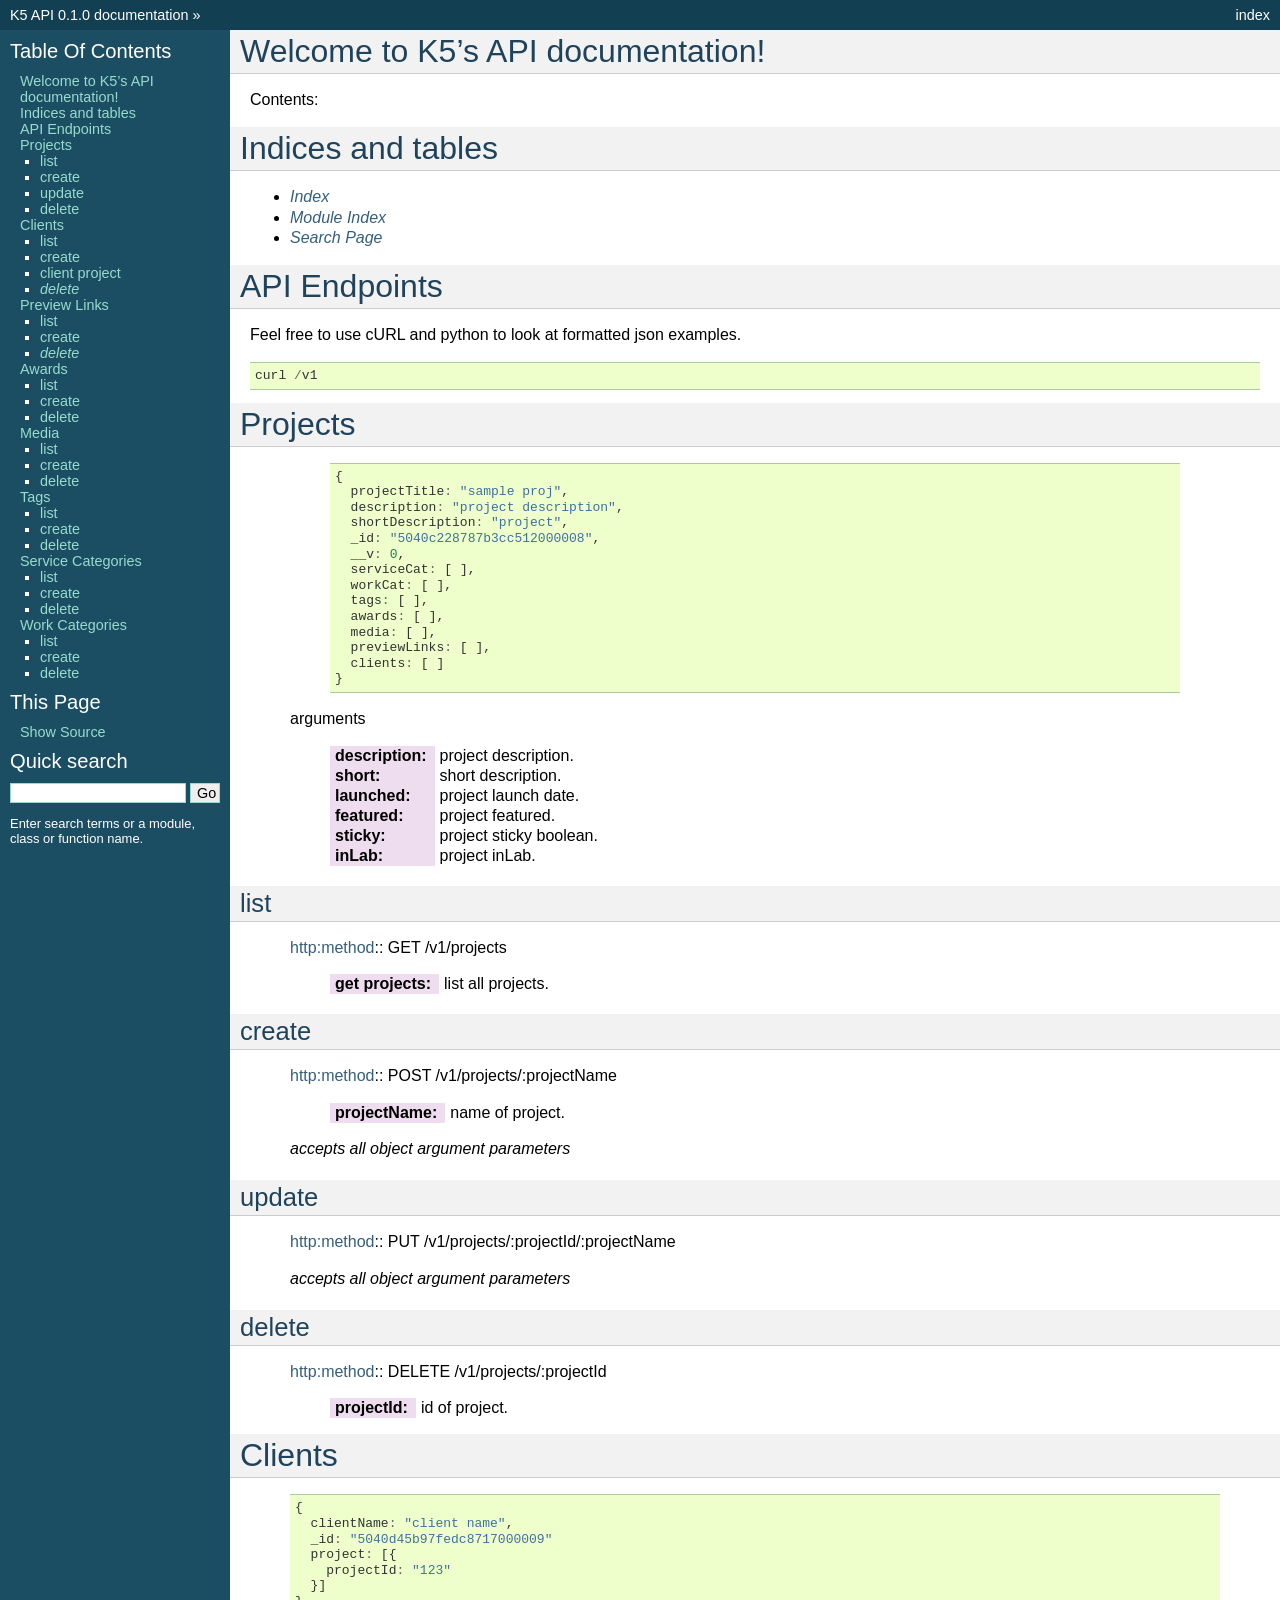
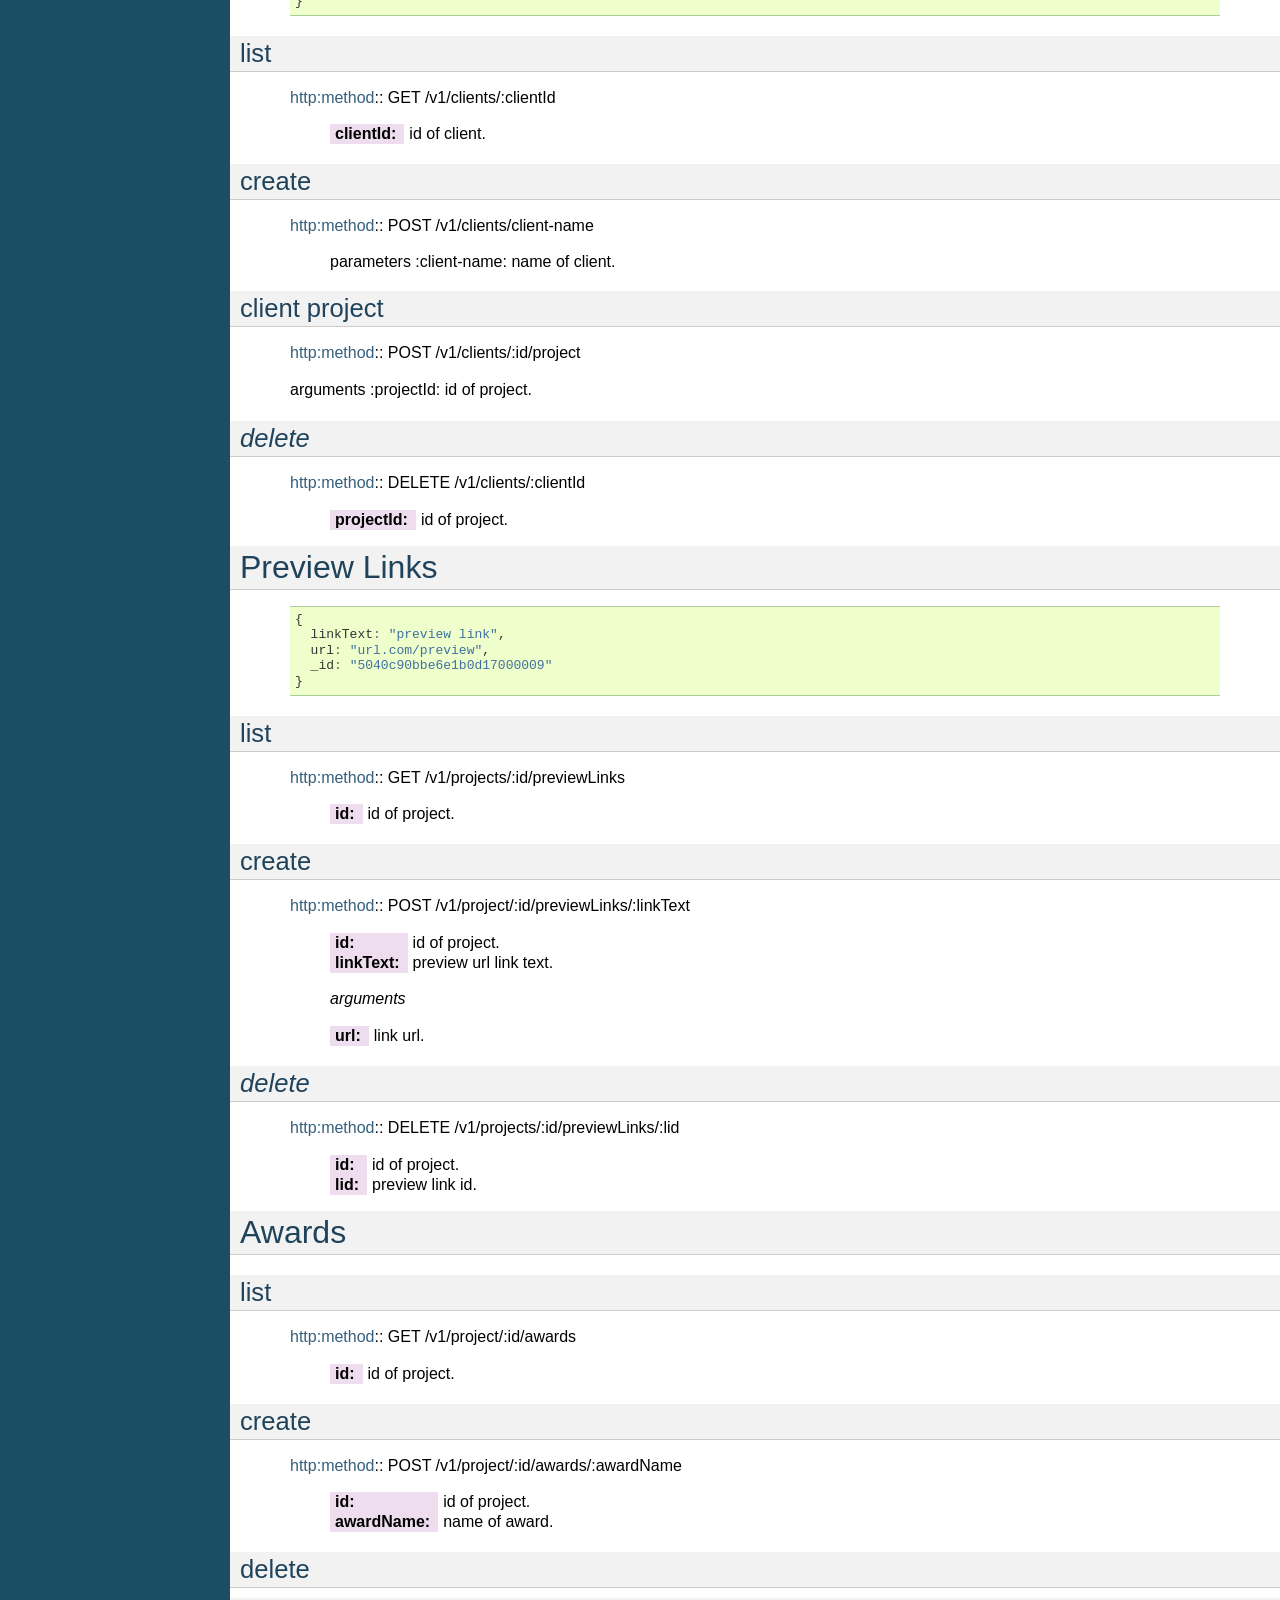
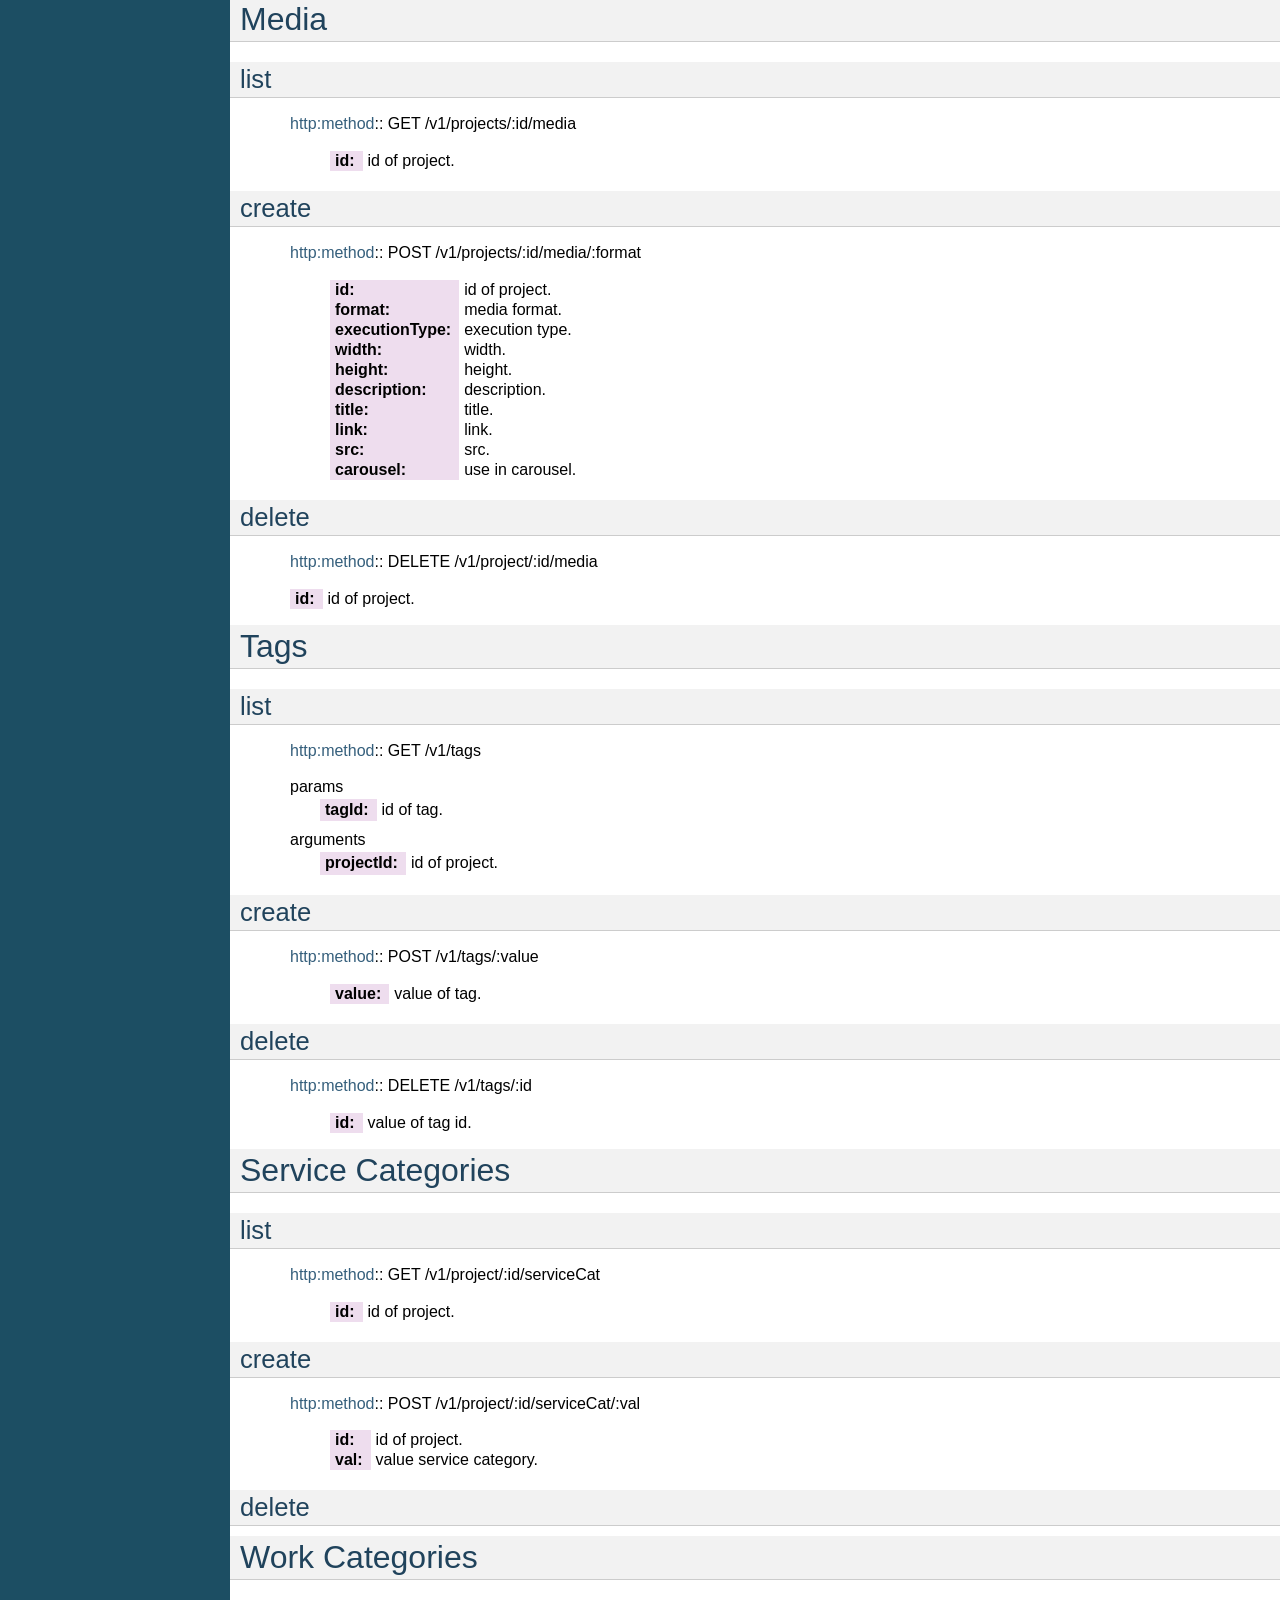
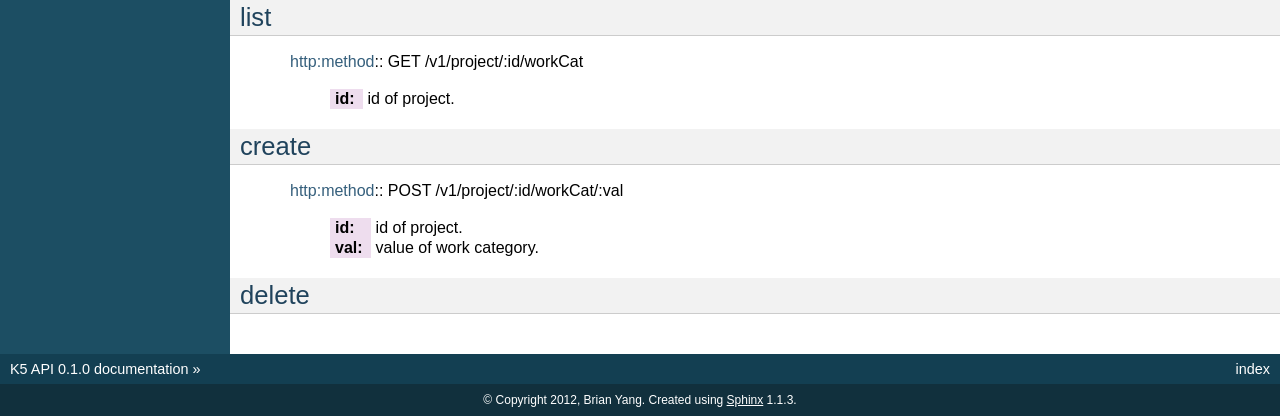
<file: docs/_build/html/index.html>
<!DOCTYPE html PUBLIC "-//W3C//DTD XHTML 1.0 Transitional//EN"
  "http://www.w3.org/TR/xhtml1/DTD/xhtml1-transitional.dtd">


<html xmlns="http://www.w3.org/1999/xhtml">
  <head>
    <meta http-equiv="Content-Type" content="text/html; charset=utf-8" />
    
    <title>Welcome to K5’s API documentation! &mdash; K5 API 0.1.0 documentation</title>
    
    <link rel="stylesheet" href="_static/default.css" type="text/css" />
    <link rel="stylesheet" href="_static/pygments.css" type="text/css" />
    
    <script type="text/javascript">
      var DOCUMENTATION_OPTIONS = {
        URL_ROOT:    '',
        VERSION:     '0.1.0',
        COLLAPSE_INDEX: false,
        FILE_SUFFIX: '.html',
        HAS_SOURCE:  true
      };
    </script>
    <script type="text/javascript" src="_static/jquery.js"></script>
    <script type="text/javascript" src="_static/underscore.js"></script>
    <script type="text/javascript" src="_static/doctools.js"></script>
    <link rel="top" title="K5 API 0.1.0 documentation" href="#" /> 
  </head>
  <body>
    <div class="related">
      <h3>Navigation</h3>
      <ul>
        <li class="right" style="margin-right: 10px">
          <a href="genindex.html" title="General Index"
             accesskey="I">index</a></li>
        <li><a href="#">K5 API 0.1.0 documentation</a> &raquo;</li> 
      </ul>
    </div>  

    <div class="document">
      <div class="documentwrapper">
        <div class="bodywrapper">
          <div class="body">
            
  <div class="section" id="welcome-to-k5-s-api-documentation">
<h1>Welcome to K5&#8217;s API documentation!<a class="headerlink" href="#welcome-to-k5-s-api-documentation" title="Permalink to this headline">¶</a></h1>
<p>Contents:</p>
<div class="toctree-wrapper compound">
<ul class="simple">
</ul>
</div>
</div>
<div class="section" id="indices-and-tables">
<h1>Indices and tables<a class="headerlink" href="#indices-and-tables" title="Permalink to this headline">¶</a></h1>
<ul class="simple">
<li><a class="reference internal" href="genindex.html"><em>Index</em></a></li>
<li><a class="reference internal" href="py-modindex.html"><em>Module Index</em></a></li>
<li><a class="reference internal" href="search.html"><em>Search Page</em></a></li>
</ul>
</div>
<div class="section" id="api-endpoints">
<h1>API Endpoints<a class="headerlink" href="#api-endpoints" title="Permalink to this headline">¶</a></h1>
<p>Feel free to use cURL and python to look at formatted json examples.</p>
<div class="highlight-python"><div class="highlight"><pre><span class="n">curl</span> <span class="o">/</span><span class="n">v1</span>
</pre></div>
</div>
</div>
<div class="section" id="projects">
<h1>Projects<a class="headerlink" href="#projects" title="Permalink to this headline">¶</a></h1>
<blockquote>
<div><blockquote>
<div><div class="highlight-js"><div class="highlight"><pre><span class="p">{</span>
  <span class="nx">projectTitle</span><span class="o">:</span> <span class="s2">&quot;sample proj&quot;</span><span class="p">,</span>
  <span class="nx">description</span><span class="o">:</span> <span class="s2">&quot;project description&quot;</span><span class="p">,</span>
  <span class="nx">shortDescription</span><span class="o">:</span> <span class="s2">&quot;project&quot;</span><span class="p">,</span>
  <span class="nx">_id</span><span class="o">:</span> <span class="s2">&quot;5040c228787b3cc512000008&quot;</span><span class="p">,</span>
  <span class="nx">__v</span><span class="o">:</span> <span class="mi">0</span><span class="p">,</span>
  <span class="nx">serviceCat</span><span class="o">:</span> <span class="p">[</span> <span class="p">],</span>
  <span class="nx">workCat</span><span class="o">:</span> <span class="p">[</span> <span class="p">],</span>
  <span class="nx">tags</span><span class="o">:</span> <span class="p">[</span> <span class="p">],</span>
  <span class="nx">awards</span><span class="o">:</span> <span class="p">[</span> <span class="p">],</span>
  <span class="nx">media</span><span class="o">:</span> <span class="p">[</span> <span class="p">],</span>
  <span class="nx">previewLinks</span><span class="o">:</span> <span class="p">[</span> <span class="p">],</span>
  <span class="nx">clients</span><span class="o">:</span> <span class="p">[</span> <span class="p">]</span>
<span class="p">}</span>
</pre></div>
</div>
</div></blockquote>
<p>arguments</p>
<blockquote>
<div><table class="docutils field-list" frame="void" rules="none">
<col class="field-name" />
<col class="field-body" />
<tbody valign="top">
<tr class="field-odd field"><th class="field-name">description:</th><td class="field-body">project description.</td>
</tr>
<tr class="field-even field"><th class="field-name">short:</th><td class="field-body">short description.</td>
</tr>
<tr class="field-odd field"><th class="field-name">launched:</th><td class="field-body">project launch date.</td>
</tr>
<tr class="field-even field"><th class="field-name">featured:</th><td class="field-body">project featured.</td>
</tr>
<tr class="field-odd field"><th class="field-name">sticky:</th><td class="field-body">project sticky boolean.</td>
</tr>
<tr class="field-even field"><th class="field-name">inLab:</th><td class="field-body">project inLab.</td>
</tr>
</tbody>
</table>
</div></blockquote>
</div></blockquote>
<div class="section" id="list">
<h2>list<a class="headerlink" href="#list" title="Permalink to this headline">¶</a></h2>
<blockquote>
<div><p><a class="reference external" href="http:method">http:method</a>:: GET /v1/projects</p>
<blockquote>
<div><table class="docutils field-list" frame="void" rules="none">
<col class="field-name" />
<col class="field-body" />
<tbody valign="top">
<tr class="field-odd field"><th class="field-name">get projects:</th><td class="field-body">list all projects.</td>
</tr>
</tbody>
</table>
</div></blockquote>
</div></blockquote>
</div>
<div class="section" id="create">
<h2>create<a class="headerlink" href="#create" title="Permalink to this headline">¶</a></h2>
<blockquote>
<div><p><a class="reference external" href="http:method">http:method</a>:: POST /v1/projects/:projectName</p>
<blockquote>
<div><table class="docutils field-list" frame="void" rules="none">
<col class="field-name" />
<col class="field-body" />
<tbody valign="top">
<tr class="field-odd field"><th class="field-name">projectName:</th><td class="field-body">name of project.</td>
</tr>
</tbody>
</table>
</div></blockquote>
<p><em>accepts all object argument parameters</em></p>
</div></blockquote>
</div>
<div class="section" id="update">
<h2>update<a class="headerlink" href="#update" title="Permalink to this headline">¶</a></h2>
<blockquote>
<div><p><a class="reference external" href="http:method">http:method</a>:: PUT /v1/projects/:projectId/:projectName</p>
<p><em>accepts all object argument parameters</em></p>
</div></blockquote>
</div>
<div class="section" id="delete">
<h2>delete<a class="headerlink" href="#delete" title="Permalink to this headline">¶</a></h2>
<blockquote>
<div><p><a class="reference external" href="http:method">http:method</a>:: DELETE /v1/projects/:projectId</p>
<blockquote>
<div><table class="docutils field-list" frame="void" rules="none">
<col class="field-name" />
<col class="field-body" />
<tbody valign="top">
<tr class="field-odd field"><th class="field-name">projectId:</th><td class="field-body">id of project.</td>
</tr>
</tbody>
</table>
</div></blockquote>
</div></blockquote>
</div>
</div>
<div class="section" id="clients">
<h1>Clients<a class="headerlink" href="#clients" title="Permalink to this headline">¶</a></h1>
<blockquote>
<div><div class="highlight-js"><div class="highlight"><pre><span class="p">{</span>
  <span class="nx">clientName</span><span class="o">:</span> <span class="s2">&quot;client name&quot;</span><span class="p">,</span>
  <span class="nx">_id</span><span class="o">:</span> <span class="s2">&quot;5040d45b97fedc8717000009&quot;</span>
  <span class="nx">project</span><span class="o">:</span> <span class="p">[{</span>
    <span class="nx">projectId</span><span class="o">:</span> <span class="s2">&quot;123&quot;</span>
  <span class="p">}]</span>
<span class="p">}</span>
</pre></div>
</div>
</div></blockquote>
<div class="section" id="id1">
<h2>list<a class="headerlink" href="#id1" title="Permalink to this headline">¶</a></h2>
<blockquote>
<div><p><a class="reference external" href="http:method">http:method</a>:: GET /v1/clients/:clientId</p>
<blockquote>
<div><table class="docutils field-list" frame="void" rules="none">
<col class="field-name" />
<col class="field-body" />
<tbody valign="top">
<tr class="field-odd field"><th class="field-name">clientId:</th><td class="field-body">id of client.</td>
</tr>
</tbody>
</table>
</div></blockquote>
</div></blockquote>
</div>
<div class="section" id="id2">
<h2>create<a class="headerlink" href="#id2" title="Permalink to this headline">¶</a></h2>
<blockquote>
<div><p><a class="reference external" href="http:method">http:method</a>:: POST /v1/clients/client-name</p>
<blockquote>
<div>parameters
:client-name: name of client.</div></blockquote>
</div></blockquote>
</div>
<div class="section" id="client-project">
<h2>client project<a class="headerlink" href="#client-project" title="Permalink to this headline">¶</a></h2>
<blockquote>
<div><p><a class="reference external" href="http:method">http:method</a>:: POST /v1/clients/:id/project</p>
<p>arguments
:projectId: id of project.</p>
</div></blockquote>
</div>
<div class="section" id="id3">
<h2><em>delete</em><a class="headerlink" href="#id3" title="Permalink to this headline">¶</a></h2>
<blockquote>
<div><p><a class="reference external" href="http:method">http:method</a>:: DELETE /v1/clients/:clientId</p>
<blockquote>
<div><table class="docutils field-list" frame="void" rules="none">
<col class="field-name" />
<col class="field-body" />
<tbody valign="top">
<tr class="field-odd field"><th class="field-name">projectId:</th><td class="field-body">id of project.</td>
</tr>
</tbody>
</table>
</div></blockquote>
</div></blockquote>
</div>
</div>
<div class="section" id="preview-links">
<h1>Preview Links<a class="headerlink" href="#preview-links" title="Permalink to this headline">¶</a></h1>
<blockquote>
<div><div class="highlight-js"><div class="highlight"><pre><span class="p">{</span>
  <span class="nx">linkText</span><span class="o">:</span> <span class="s2">&quot;preview link&quot;</span><span class="p">,</span>
  <span class="nx">url</span><span class="o">:</span> <span class="s2">&quot;url.com/preview&quot;</span><span class="p">,</span>
  <span class="nx">_id</span><span class="o">:</span> <span class="s2">&quot;5040c90bbe6e1b0d17000009&quot;</span>
<span class="p">}</span>
</pre></div>
</div>
</div></blockquote>
<div class="section" id="id4">
<h2>list<a class="headerlink" href="#id4" title="Permalink to this headline">¶</a></h2>
<blockquote>
<div><p><a class="reference external" href="http:method">http:method</a>:: GET /v1/projects/:id/previewLinks</p>
<blockquote>
<div><table class="docutils field-list" frame="void" rules="none">
<col class="field-name" />
<col class="field-body" />
<tbody valign="top">
<tr class="field-odd field"><th class="field-name">id:</th><td class="field-body">id of project.</td>
</tr>
</tbody>
</table>
</div></blockquote>
</div></blockquote>
</div>
<div class="section" id="id5">
<h2>create<a class="headerlink" href="#id5" title="Permalink to this headline">¶</a></h2>
<blockquote>
<div><p><a class="reference external" href="http:method">http:method</a>:: POST /v1/project/:id/previewLinks/:linkText</p>
<blockquote>
<div><table class="docutils field-list" frame="void" rules="none">
<col class="field-name" />
<col class="field-body" />
<tbody valign="top">
<tr class="field-odd field"><th class="field-name">id:</th><td class="field-body">id of project.</td>
</tr>
<tr class="field-even field"><th class="field-name">linkText:</th><td class="field-body">preview url link text.</td>
</tr>
</tbody>
</table>
<p><em>arguments</em></p>
<table class="docutils field-list" frame="void" rules="none">
<col class="field-name" />
<col class="field-body" />
<tbody valign="top">
<tr class="field-odd field"><th class="field-name">url:</th><td class="field-body">link url.</td>
</tr>
</tbody>
</table>
</div></blockquote>
</div></blockquote>
</div>
<div class="section" id="id6">
<h2><em>delete</em><a class="headerlink" href="#id6" title="Permalink to this headline">¶</a></h2>
<blockquote>
<div><p><a class="reference external" href="http:method">http:method</a>:: DELETE /v1/projects/:id/previewLinks/:lid</p>
<blockquote>
<div><table class="docutils field-list" frame="void" rules="none">
<col class="field-name" />
<col class="field-body" />
<tbody valign="top">
<tr class="field-odd field"><th class="field-name">id:</th><td class="field-body">id of project.</td>
</tr>
<tr class="field-even field"><th class="field-name">lid:</th><td class="field-body">preview link id.</td>
</tr>
</tbody>
</table>
</div></blockquote>
</div></blockquote>
</div>
</div>
<div class="section" id="awards">
<h1>Awards<a class="headerlink" href="#awards" title="Permalink to this headline">¶</a></h1>
<div class="section" id="id7">
<h2>list<a class="headerlink" href="#id7" title="Permalink to this headline">¶</a></h2>
<blockquote>
<div><p><a class="reference external" href="http:method">http:method</a>:: GET /v1/project/:id/awards</p>
<blockquote>
<div><table class="docutils field-list" frame="void" rules="none">
<col class="field-name" />
<col class="field-body" />
<tbody valign="top">
<tr class="field-odd field"><th class="field-name">id:</th><td class="field-body">id of project.</td>
</tr>
</tbody>
</table>
</div></blockquote>
</div></blockquote>
</div>
<div class="section" id="id8">
<h2>create<a class="headerlink" href="#id8" title="Permalink to this headline">¶</a></h2>
<blockquote>
<div><p><a class="reference external" href="http:method">http:method</a>:: POST /v1/project/:id/awards/:awardName</p>
<blockquote>
<div><table class="docutils field-list" frame="void" rules="none">
<col class="field-name" />
<col class="field-body" />
<tbody valign="top">
<tr class="field-odd field"><th class="field-name">id:</th><td class="field-body">id of project.</td>
</tr>
<tr class="field-even field"><th class="field-name">awardName:</th><td class="field-body">name of award.</td>
</tr>
</tbody>
</table>
</div></blockquote>
</div></blockquote>
</div>
<div class="section" id="id9">
<h2>delete<a class="headerlink" href="#id9" title="Permalink to this headline">¶</a></h2>
</div>
</div>
<div class="section" id="media">
<h1>Media<a class="headerlink" href="#media" title="Permalink to this headline">¶</a></h1>
<div class="section" id="id10">
<h2>list<a class="headerlink" href="#id10" title="Permalink to this headline">¶</a></h2>
<blockquote>
<div><p><a class="reference external" href="http:method">http:method</a>:: GET /v1/projects/:id/media</p>
<blockquote>
<div><table class="docutils field-list" frame="void" rules="none">
<col class="field-name" />
<col class="field-body" />
<tbody valign="top">
<tr class="field-odd field"><th class="field-name">id:</th><td class="field-body">id of project.</td>
</tr>
</tbody>
</table>
</div></blockquote>
</div></blockquote>
</div>
<div class="section" id="id11">
<h2>create<a class="headerlink" href="#id11" title="Permalink to this headline">¶</a></h2>
<blockquote>
<div><p><a class="reference external" href="http:method">http:method</a>:: POST /v1/projects/:id/media/:format</p>
<blockquote>
<div><table class="docutils field-list" frame="void" rules="none">
<col class="field-name" />
<col class="field-body" />
<tbody valign="top">
<tr class="field-odd field"><th class="field-name">id:</th><td class="field-body">id of project.</td>
</tr>
<tr class="field-even field"><th class="field-name">format:</th><td class="field-body">media format.</td>
</tr>
<tr class="field-odd field"><th class="field-name">executionType:</th><td class="field-body">execution type.</td>
</tr>
<tr class="field-even field"><th class="field-name">width:</th><td class="field-body">width.</td>
</tr>
<tr class="field-odd field"><th class="field-name">height:</th><td class="field-body">height.</td>
</tr>
<tr class="field-even field"><th class="field-name">description:</th><td class="field-body">description.</td>
</tr>
<tr class="field-odd field"><th class="field-name">title:</th><td class="field-body">title.</td>
</tr>
<tr class="field-even field"><th class="field-name">link:</th><td class="field-body">link.</td>
</tr>
<tr class="field-odd field"><th class="field-name">src:</th><td class="field-body">src.</td>
</tr>
<tr class="field-even field"><th class="field-name">carousel:</th><td class="field-body">use in carousel.</td>
</tr>
</tbody>
</table>
</div></blockquote>
</div></blockquote>
</div>
<div class="section" id="id12">
<h2>delete<a class="headerlink" href="#id12" title="Permalink to this headline">¶</a></h2>
<blockquote>
<div><p><a class="reference external" href="http:method">http:method</a>:: DELETE /v1/project/:id/media</p>
<table class="docutils field-list" frame="void" rules="none">
<col class="field-name" />
<col class="field-body" />
<tbody valign="top">
<tr class="field-odd field"><th class="field-name">id:</th><td class="field-body">id of project.</td>
</tr>
</tbody>
</table>
</div></blockquote>
</div>
</div>
<div class="section" id="tags">
<h1>Tags<a class="headerlink" href="#tags" title="Permalink to this headline">¶</a></h1>
<div class="section" id="id13">
<h2>list<a class="headerlink" href="#id13" title="Permalink to this headline">¶</a></h2>
<blockquote>
<div><p><a class="reference external" href="http:method">http:method</a>:: GET /v1/tags</p>
<dl class="docutils">
<dt>params</dt>
<dd><table class="first last docutils field-list" frame="void" rules="none">
<col class="field-name" />
<col class="field-body" />
<tbody valign="top">
<tr class="field-odd field"><th class="field-name">tagId:</th><td class="field-body">id of tag.</td>
</tr>
</tbody>
</table>
</dd>
<dt>arguments</dt>
<dd><table class="first last docutils field-list" frame="void" rules="none">
<col class="field-name" />
<col class="field-body" />
<tbody valign="top">
<tr class="field-odd field"><th class="field-name">projectId:</th><td class="field-body">id of project.</td>
</tr>
</tbody>
</table>
</dd>
</dl>
</div></blockquote>
</div>
<div class="section" id="id14">
<h2>create<a class="headerlink" href="#id14" title="Permalink to this headline">¶</a></h2>
<blockquote>
<div><p><a class="reference external" href="http:method">http:method</a>:: POST /v1/tags/:value</p>
<blockquote>
<div><table class="docutils field-list" frame="void" rules="none">
<col class="field-name" />
<col class="field-body" />
<tbody valign="top">
<tr class="field-odd field"><th class="field-name">value:</th><td class="field-body">value of tag.</td>
</tr>
</tbody>
</table>
</div></blockquote>
</div></blockquote>
</div>
<div class="section" id="id15">
<h2>delete<a class="headerlink" href="#id15" title="Permalink to this headline">¶</a></h2>
<blockquote>
<div><p><a class="reference external" href="http:method">http:method</a>:: DELETE /v1/tags/:id</p>
<blockquote>
<div><table class="docutils field-list" frame="void" rules="none">
<col class="field-name" />
<col class="field-body" />
<tbody valign="top">
<tr class="field-odd field"><th class="field-name">id:</th><td class="field-body">value of tag id.</td>
</tr>
</tbody>
</table>
</div></blockquote>
</div></blockquote>
</div>
</div>
<div class="section" id="service-categories">
<h1>Service Categories<a class="headerlink" href="#service-categories" title="Permalink to this headline">¶</a></h1>
<div class="section" id="id16">
<h2>list<a class="headerlink" href="#id16" title="Permalink to this headline">¶</a></h2>
<blockquote>
<div><p><a class="reference external" href="http:method">http:method</a>:: GET /v1/project/:id/serviceCat</p>
<blockquote>
<div><table class="docutils field-list" frame="void" rules="none">
<col class="field-name" />
<col class="field-body" />
<tbody valign="top">
<tr class="field-odd field"><th class="field-name">id:</th><td class="field-body">id of project.</td>
</tr>
</tbody>
</table>
</div></blockquote>
</div></blockquote>
</div>
<div class="section" id="id17">
<h2>create<a class="headerlink" href="#id17" title="Permalink to this headline">¶</a></h2>
<blockquote>
<div><p><a class="reference external" href="http:method">http:method</a>:: POST /v1/project/:id/serviceCat/:val</p>
<blockquote>
<div><table class="docutils field-list" frame="void" rules="none">
<col class="field-name" />
<col class="field-body" />
<tbody valign="top">
<tr class="field-odd field"><th class="field-name">id:</th><td class="field-body">id of project.</td>
</tr>
<tr class="field-even field"><th class="field-name">val:</th><td class="field-body">value service category.</td>
</tr>
</tbody>
</table>
</div></blockquote>
</div></blockquote>
</div>
<div class="section" id="id18">
<h2>delete<a class="headerlink" href="#id18" title="Permalink to this headline">¶</a></h2>
</div>
</div>
<div class="section" id="work-categories">
<h1>Work Categories<a class="headerlink" href="#work-categories" title="Permalink to this headline">¶</a></h1>
<div class="section" id="id19">
<h2>list<a class="headerlink" href="#id19" title="Permalink to this headline">¶</a></h2>
<blockquote>
<div><p><a class="reference external" href="http:method">http:method</a>:: GET /v1/project/:id/workCat</p>
<blockquote>
<div><table class="docutils field-list" frame="void" rules="none">
<col class="field-name" />
<col class="field-body" />
<tbody valign="top">
<tr class="field-odd field"><th class="field-name">id:</th><td class="field-body">id of project.</td>
</tr>
</tbody>
</table>
</div></blockquote>
</div></blockquote>
</div>
<div class="section" id="id20">
<h2>create<a class="headerlink" href="#id20" title="Permalink to this headline">¶</a></h2>
<blockquote>
<div><p><a class="reference external" href="http:method">http:method</a>:: POST /v1/project/:id/workCat/:val</p>
<blockquote>
<div><table class="docutils field-list" frame="void" rules="none">
<col class="field-name" />
<col class="field-body" />
<tbody valign="top">
<tr class="field-odd field"><th class="field-name">id:</th><td class="field-body">id of project.</td>
</tr>
<tr class="field-even field"><th class="field-name">val:</th><td class="field-body">value of work category.</td>
</tr>
</tbody>
</table>
</div></blockquote>
</div></blockquote>
</div>
<div class="section" id="id21">
<h2>delete<a class="headerlink" href="#id21" title="Permalink to this headline">¶</a></h2>
</div>
</div>


          </div>
        </div>
      </div>
      <div class="sphinxsidebar">
        <div class="sphinxsidebarwrapper">
  <h3><a href="#">Table Of Contents</a></h3>
  <ul>
<li><a class="reference internal" href="#">Welcome to K5&#8217;s API documentation!</a><ul>
</ul>
</li>
<li><a class="reference internal" href="#indices-and-tables">Indices and tables</a></li>
<li><a class="reference internal" href="#api-endpoints">API Endpoints</a></li>
<li><a class="reference internal" href="#projects">Projects</a><ul>
<li><a class="reference internal" href="#list">list</a></li>
<li><a class="reference internal" href="#create">create</a></li>
<li><a class="reference internal" href="#update">update</a></li>
<li><a class="reference internal" href="#delete">delete</a></li>
</ul>
</li>
<li><a class="reference internal" href="#clients">Clients</a><ul>
<li><a class="reference internal" href="#id1">list</a></li>
<li><a class="reference internal" href="#id2">create</a></li>
<li><a class="reference internal" href="#client-project">client project</a></li>
<li><a class="reference internal" href="#id3"><em>delete</em></a></li>
</ul>
</li>
<li><a class="reference internal" href="#preview-links">Preview Links</a><ul>
<li><a class="reference internal" href="#id4">list</a></li>
<li><a class="reference internal" href="#id5">create</a></li>
<li><a class="reference internal" href="#id6"><em>delete</em></a></li>
</ul>
</li>
<li><a class="reference internal" href="#awards">Awards</a><ul>
<li><a class="reference internal" href="#id7">list</a></li>
<li><a class="reference internal" href="#id8">create</a></li>
<li><a class="reference internal" href="#id9">delete</a></li>
</ul>
</li>
<li><a class="reference internal" href="#media">Media</a><ul>
<li><a class="reference internal" href="#id10">list</a></li>
<li><a class="reference internal" href="#id11">create</a></li>
<li><a class="reference internal" href="#id12">delete</a></li>
</ul>
</li>
<li><a class="reference internal" href="#tags">Tags</a><ul>
<li><a class="reference internal" href="#id13">list</a></li>
<li><a class="reference internal" href="#id14">create</a></li>
<li><a class="reference internal" href="#id15">delete</a></li>
</ul>
</li>
<li><a class="reference internal" href="#service-categories">Service Categories</a><ul>
<li><a class="reference internal" href="#id16">list</a></li>
<li><a class="reference internal" href="#id17">create</a></li>
<li><a class="reference internal" href="#id18">delete</a></li>
</ul>
</li>
<li><a class="reference internal" href="#work-categories">Work Categories</a><ul>
<li><a class="reference internal" href="#id19">list</a></li>
<li><a class="reference internal" href="#id20">create</a></li>
<li><a class="reference internal" href="#id21">delete</a></li>
</ul>
</li>
</ul>

  <h3>This Page</h3>
  <ul class="this-page-menu">
    <li><a href="_sources/index.txt"
           rel="nofollow">Show Source</a></li>
  </ul>
<div id="searchbox" style="display: none">
  <h3>Quick search</h3>
    <form class="search" action="search.html" method="get">
      <input type="text" name="q" />
      <input type="submit" value="Go" />
      <input type="hidden" name="check_keywords" value="yes" />
      <input type="hidden" name="area" value="default" />
    </form>
    <p class="searchtip" style="font-size: 90%">
    Enter search terms or a module, class or function name.
    </p>
</div>
<script type="text/javascript">$('#searchbox').show(0);</script>
        </div>
      </div>
      <div class="clearer"></div>
    </div>
    <div class="related">
      <h3>Navigation</h3>
      <ul>
        <li class="right" style="margin-right: 10px">
          <a href="genindex.html" title="General Index"
             >index</a></li>
        <li><a href="#">K5 API 0.1.0 documentation</a> &raquo;</li> 
      </ul>
    </div>
    <div class="footer">
        &copy; Copyright 2012, Brian Yang.
      Created using <a href="http://sphinx.pocoo.org/">Sphinx</a> 1.1.3.
    </div>
  </body>
</html>
</file>
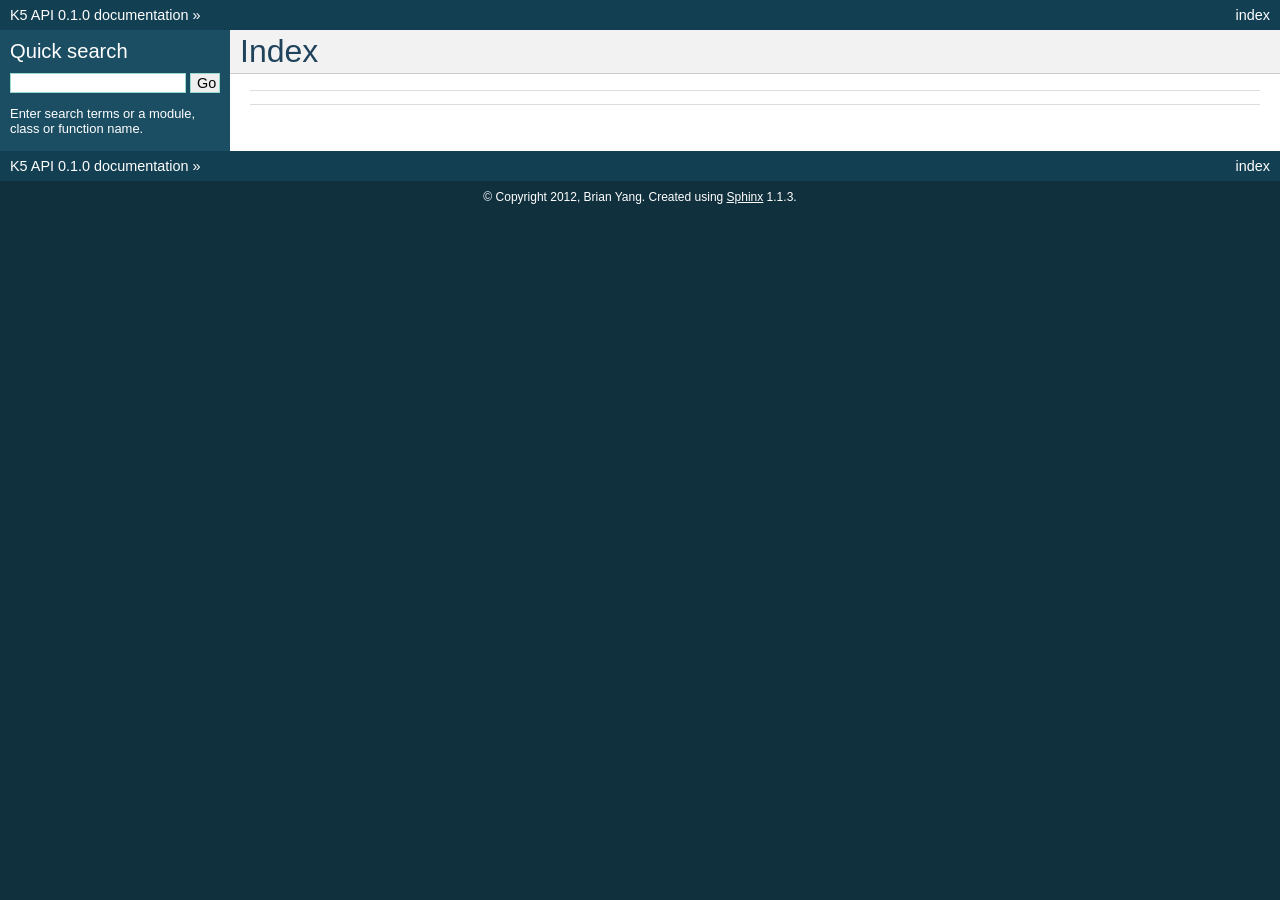
<file: docs/_build/html/genindex.html>
<!DOCTYPE html PUBLIC "-//W3C//DTD XHTML 1.0 Transitional//EN"
  "http://www.w3.org/TR/xhtml1/DTD/xhtml1-transitional.dtd">


<html xmlns="http://www.w3.org/1999/xhtml">
  <head>
    <meta http-equiv="Content-Type" content="text/html; charset=utf-8" />
    
    <title>Index &mdash; K5 API 0.1.0 documentation</title>
    
    <link rel="stylesheet" href="_static/default.css" type="text/css" />
    <link rel="stylesheet" href="_static/pygments.css" type="text/css" />
    
    <script type="text/javascript">
      var DOCUMENTATION_OPTIONS = {
        URL_ROOT:    '',
        VERSION:     '0.1.0',
        COLLAPSE_INDEX: false,
        FILE_SUFFIX: '.html',
        HAS_SOURCE:  true
      };
    </script>
    <script type="text/javascript" src="_static/jquery.js"></script>
    <script type="text/javascript" src="_static/underscore.js"></script>
    <script type="text/javascript" src="_static/doctools.js"></script>
    <link rel="top" title="K5 API 0.1.0 documentation" href="index.html" /> 
  </head>
  <body>
    <div class="related">
      <h3>Navigation</h3>
      <ul>
        <li class="right" style="margin-right: 10px">
          <a href="#" title="General Index"
             accesskey="I">index</a></li>
        <li><a href="index.html">K5 API 0.1.0 documentation</a> &raquo;</li> 
      </ul>
    </div>  

    <div class="document">
      <div class="documentwrapper">
        <div class="bodywrapper">
          <div class="body">
            

<h1 id="index">Index</h1>

<div class="genindex-jumpbox">
 
</div>


          </div>
        </div>
      </div>
      <div class="sphinxsidebar">
        <div class="sphinxsidebarwrapper">

   

<div id="searchbox" style="display: none">
  <h3>Quick search</h3>
    <form class="search" action="search.html" method="get">
      <input type="text" name="q" />
      <input type="submit" value="Go" />
      <input type="hidden" name="check_keywords" value="yes" />
      <input type="hidden" name="area" value="default" />
    </form>
    <p class="searchtip" style="font-size: 90%">
    Enter search terms or a module, class or function name.
    </p>
</div>
<script type="text/javascript">$('#searchbox').show(0);</script>
        </div>
      </div>
      <div class="clearer"></div>
    </div>
    <div class="related">
      <h3>Navigation</h3>
      <ul>
        <li class="right" style="margin-right: 10px">
          <a href="#" title="General Index"
             >index</a></li>
        <li><a href="index.html">K5 API 0.1.0 documentation</a> &raquo;</li> 
      </ul>
    </div>
    <div class="footer">
        &copy; Copyright 2012, Brian Yang.
      Created using <a href="http://sphinx.pocoo.org/">Sphinx</a> 1.1.3.
    </div>
  </body>
</html>
</file>
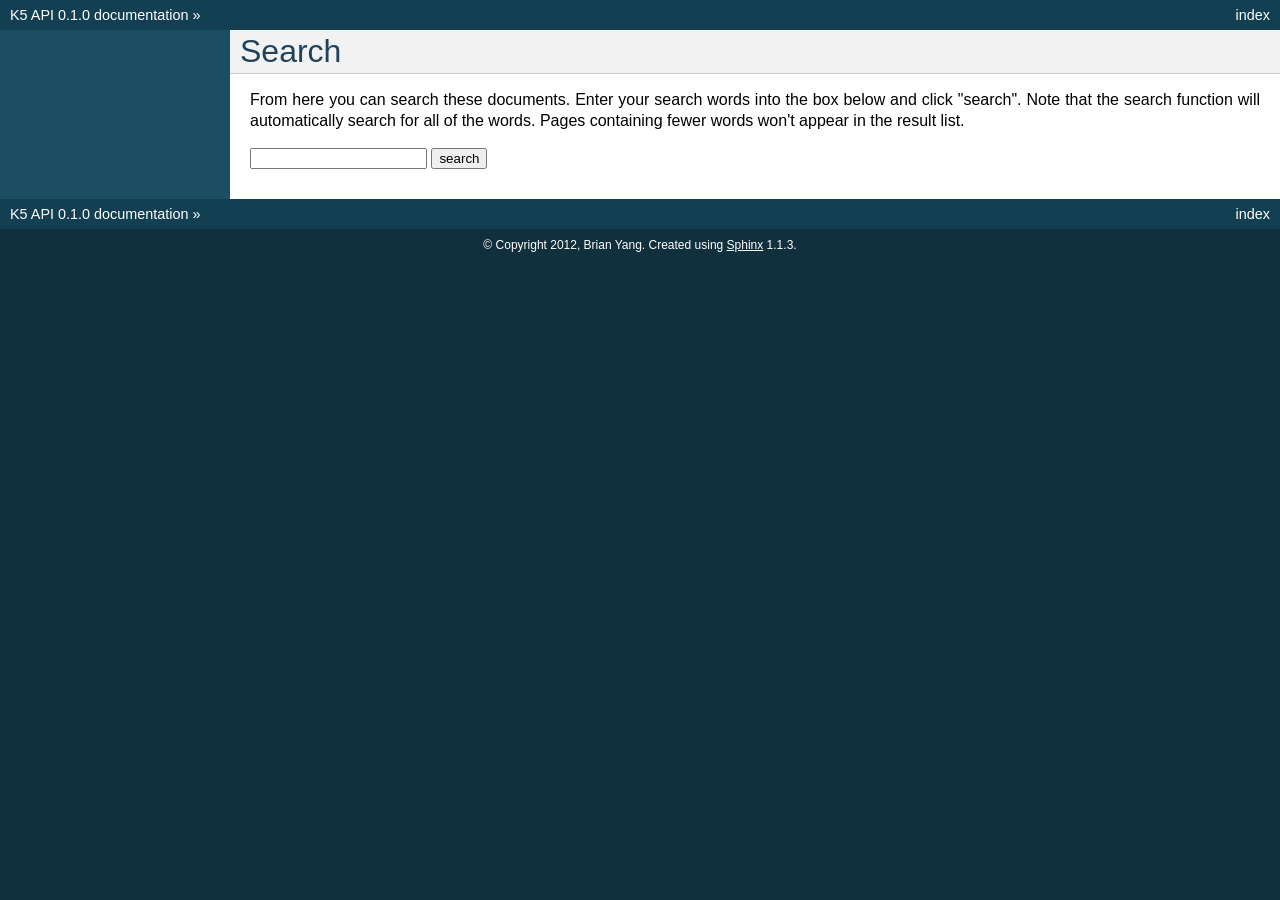
<file: docs/_build/html/search.html>
<!DOCTYPE html PUBLIC "-//W3C//DTD XHTML 1.0 Transitional//EN"
  "http://www.w3.org/TR/xhtml1/DTD/xhtml1-transitional.dtd">


<html xmlns="http://www.w3.org/1999/xhtml">
  <head>
    <meta http-equiv="Content-Type" content="text/html; charset=utf-8" />
    
    <title>Search &mdash; K5 API 0.1.0 documentation</title>
    
    <link rel="stylesheet" href="_static/default.css" type="text/css" />
    <link rel="stylesheet" href="_static/pygments.css" type="text/css" />
    
    <script type="text/javascript">
      var DOCUMENTATION_OPTIONS = {
        URL_ROOT:    '',
        VERSION:     '0.1.0',
        COLLAPSE_INDEX: false,
        FILE_SUFFIX: '.html',
        HAS_SOURCE:  true
      };
    </script>
    <script type="text/javascript" src="_static/jquery.js"></script>
    <script type="text/javascript" src="_static/underscore.js"></script>
    <script type="text/javascript" src="_static/doctools.js"></script>
    <script type="text/javascript" src="_static/searchtools.js"></script>
    <link rel="top" title="K5 API 0.1.0 documentation" href="index.html" />
  <script type="text/javascript">
    jQuery(function() { Search.loadIndex("searchindex.js"); });
  </script>
   

  </head>
  <body>
    <div class="related">
      <h3>Navigation</h3>
      <ul>
        <li class="right" style="margin-right: 10px">
          <a href="genindex.html" title="General Index"
             accesskey="I">index</a></li>
        <li><a href="index.html">K5 API 0.1.0 documentation</a> &raquo;</li> 
      </ul>
    </div>  

    <div class="document">
      <div class="documentwrapper">
        <div class="bodywrapper">
          <div class="body">
            
  <h1 id="search-documentation">Search</h1>
  <div id="fallback" class="admonition warning">
  <script type="text/javascript">$('#fallback').hide();</script>
  <p>
    Please activate JavaScript to enable the search
    functionality.
  </p>
  </div>
  <p>
    From here you can search these documents. Enter your search
    words into the box below and click "search". Note that the search
    function will automatically search for all of the words. Pages
    containing fewer words won't appear in the result list.
  </p>
  <form action="" method="get">
    <input type="text" name="q" value="" />
    <input type="submit" value="search" />
    <span id="search-progress" style="padding-left: 10px"></span>
  </form>
  
  <div id="search-results">
  
  </div>

          </div>
        </div>
      </div>
      <div class="sphinxsidebar">
        <div class="sphinxsidebarwrapper">
        </div>
      </div>
      <div class="clearer"></div>
    </div>
    <div class="related">
      <h3>Navigation</h3>
      <ul>
        <li class="right" style="margin-right: 10px">
          <a href="genindex.html" title="General Index"
             >index</a></li>
        <li><a href="index.html">K5 API 0.1.0 documentation</a> &raquo;</li> 
      </ul>
    </div>
    <div class="footer">
        &copy; Copyright 2012, Brian Yang.
      Created using <a href="http://sphinx.pocoo.org/">Sphinx</a> 1.1.3.
    </div>
  </body>
</html>
</file>
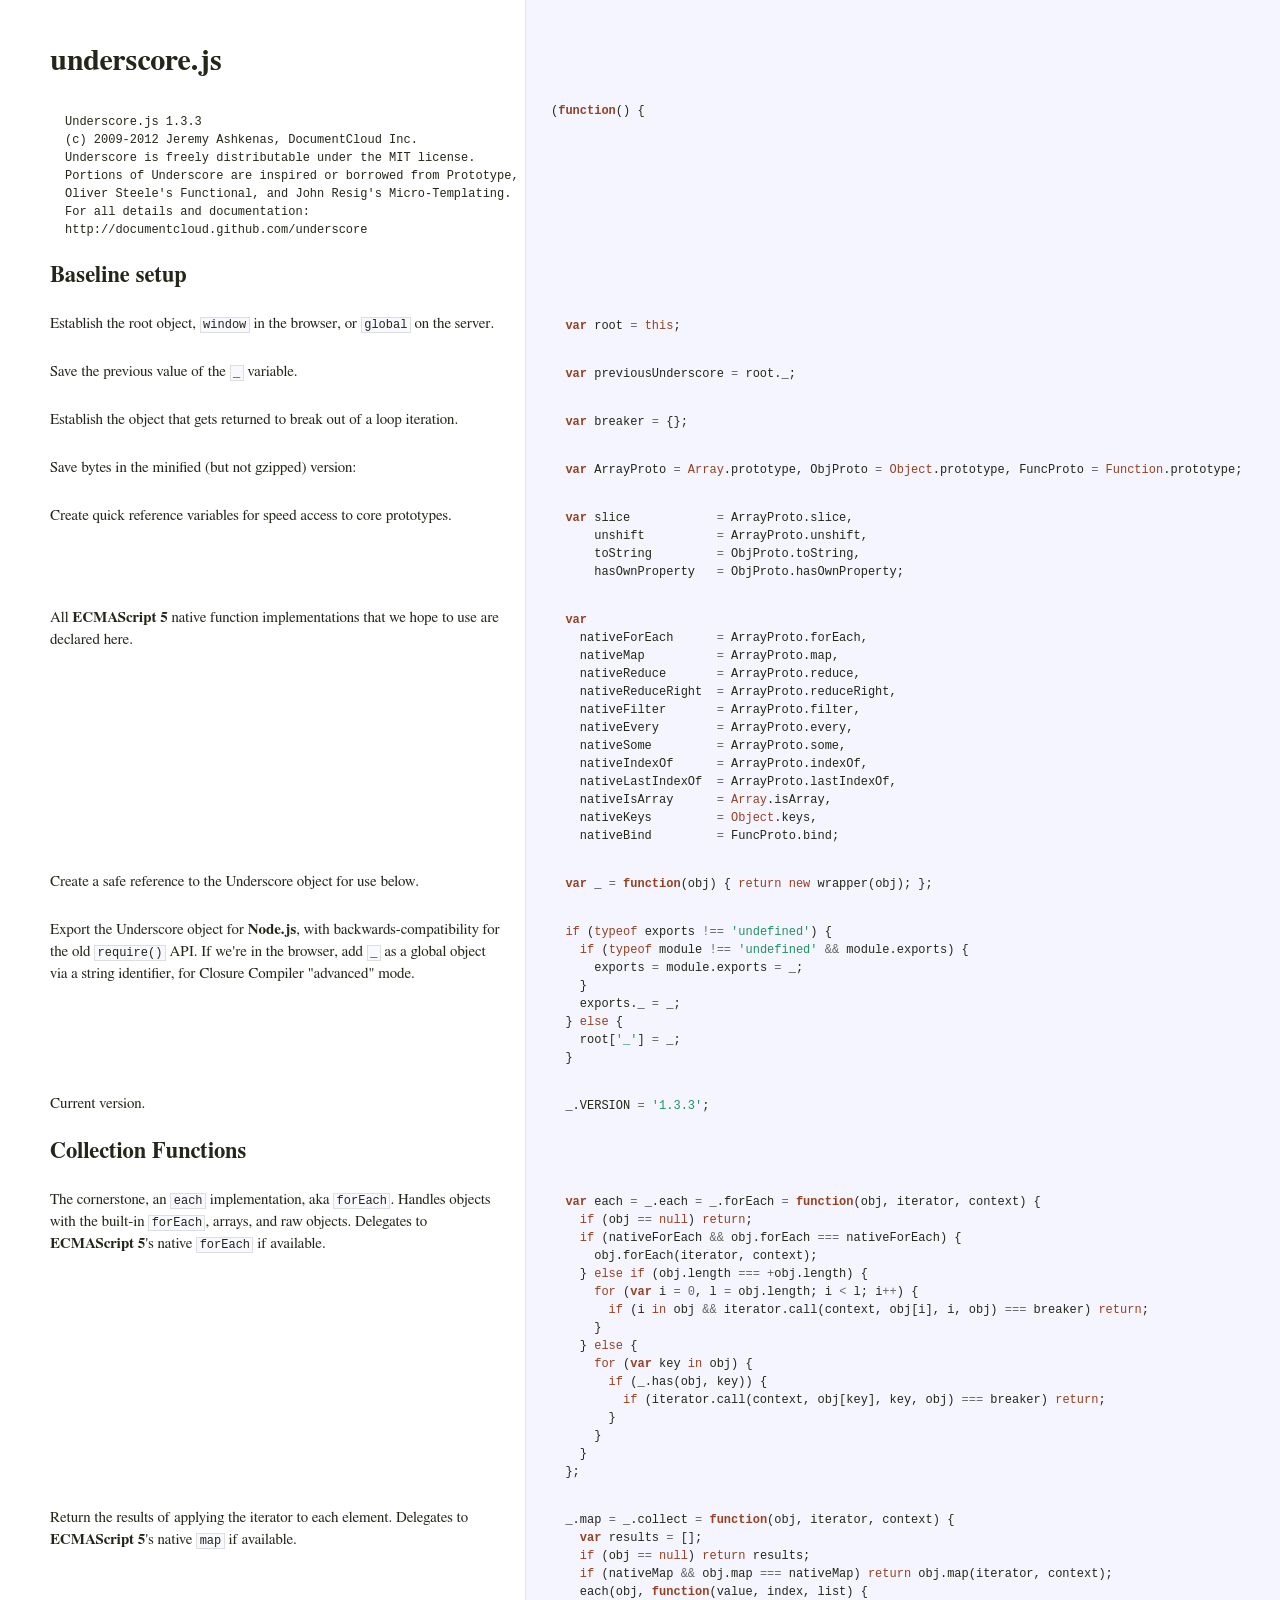
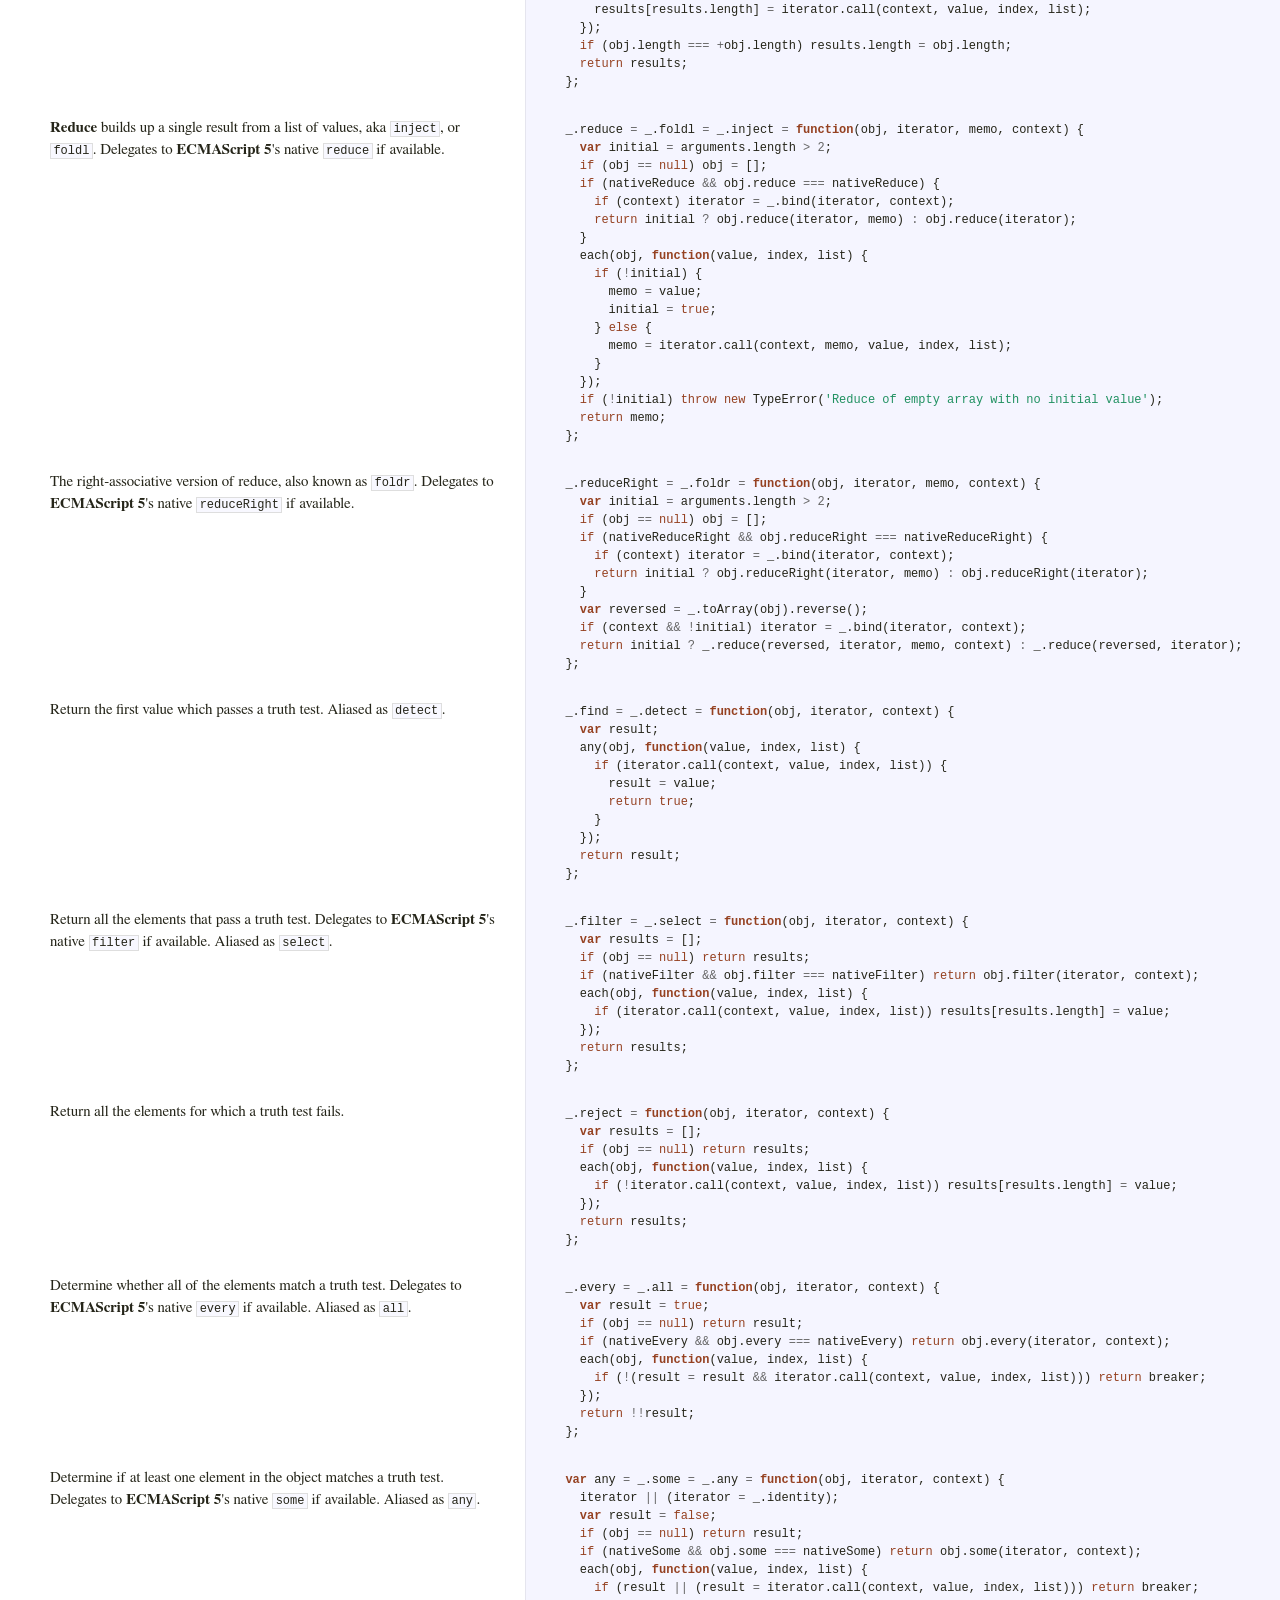
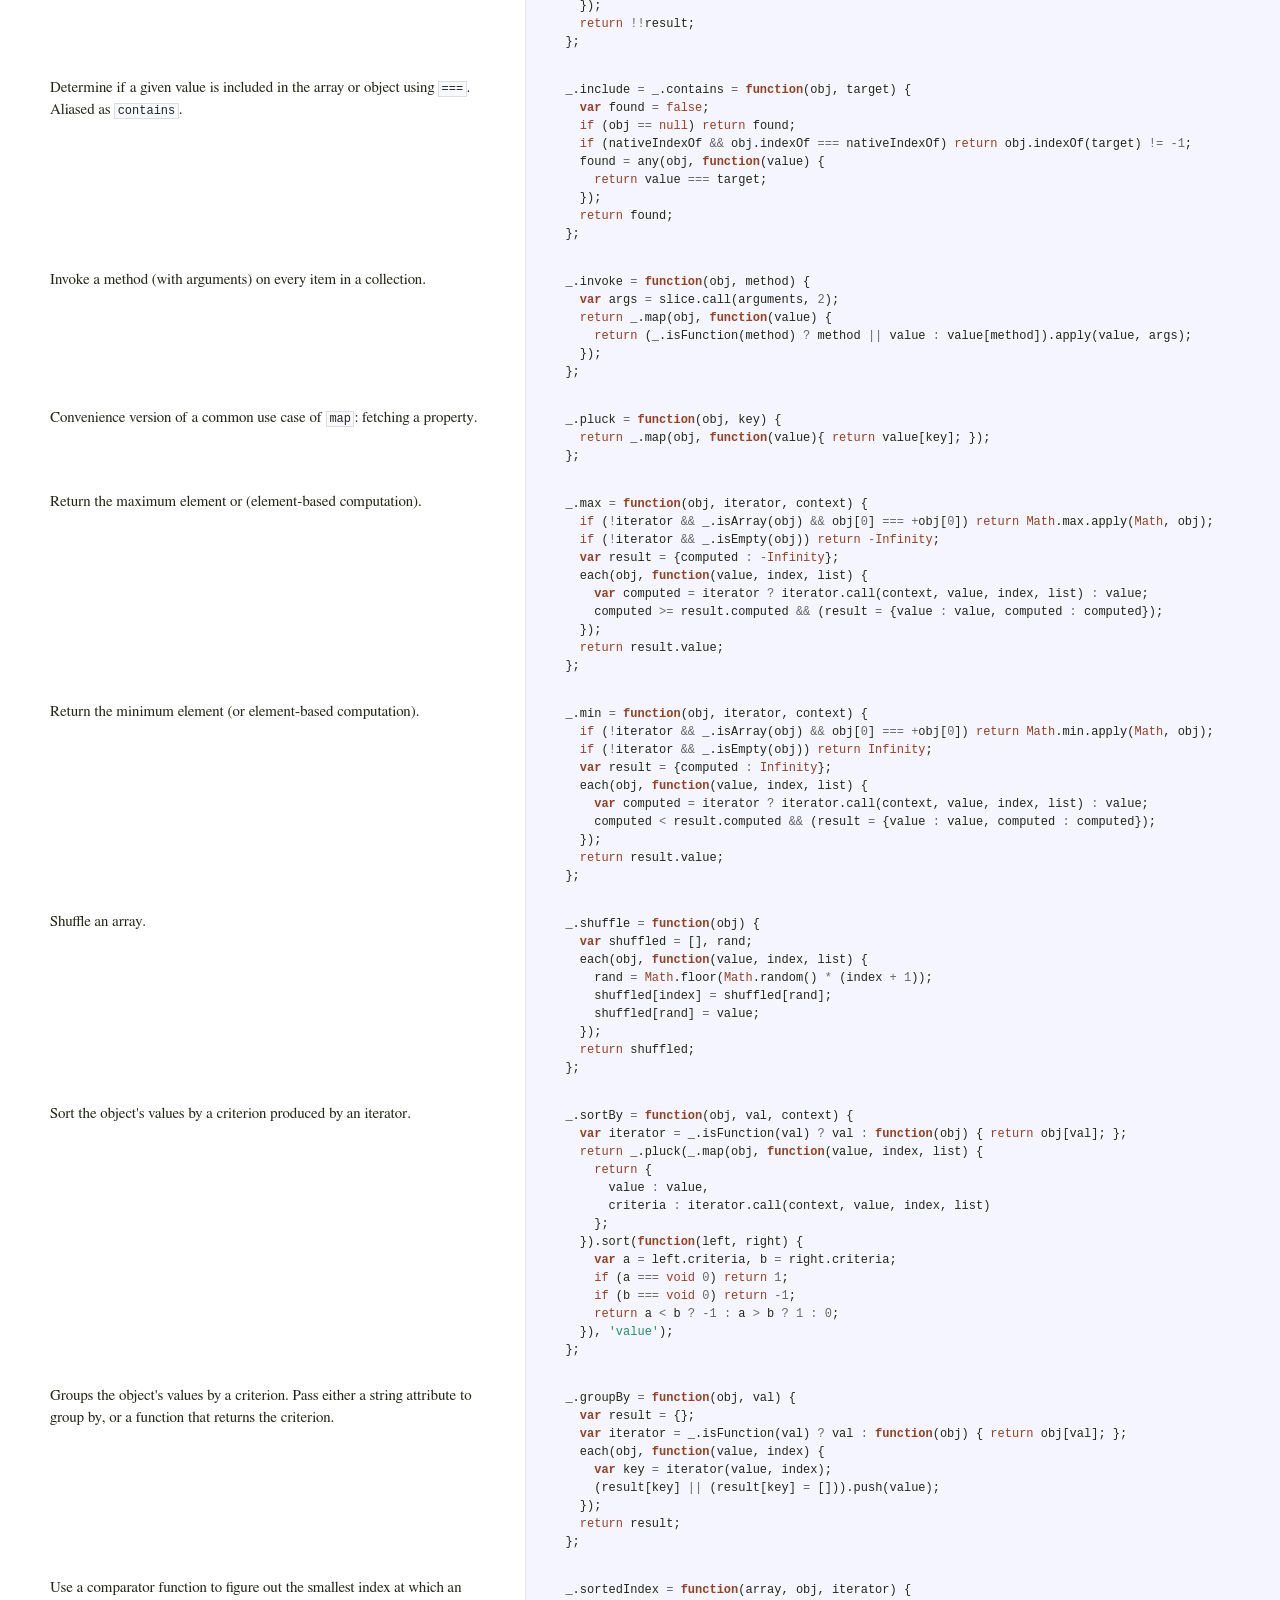
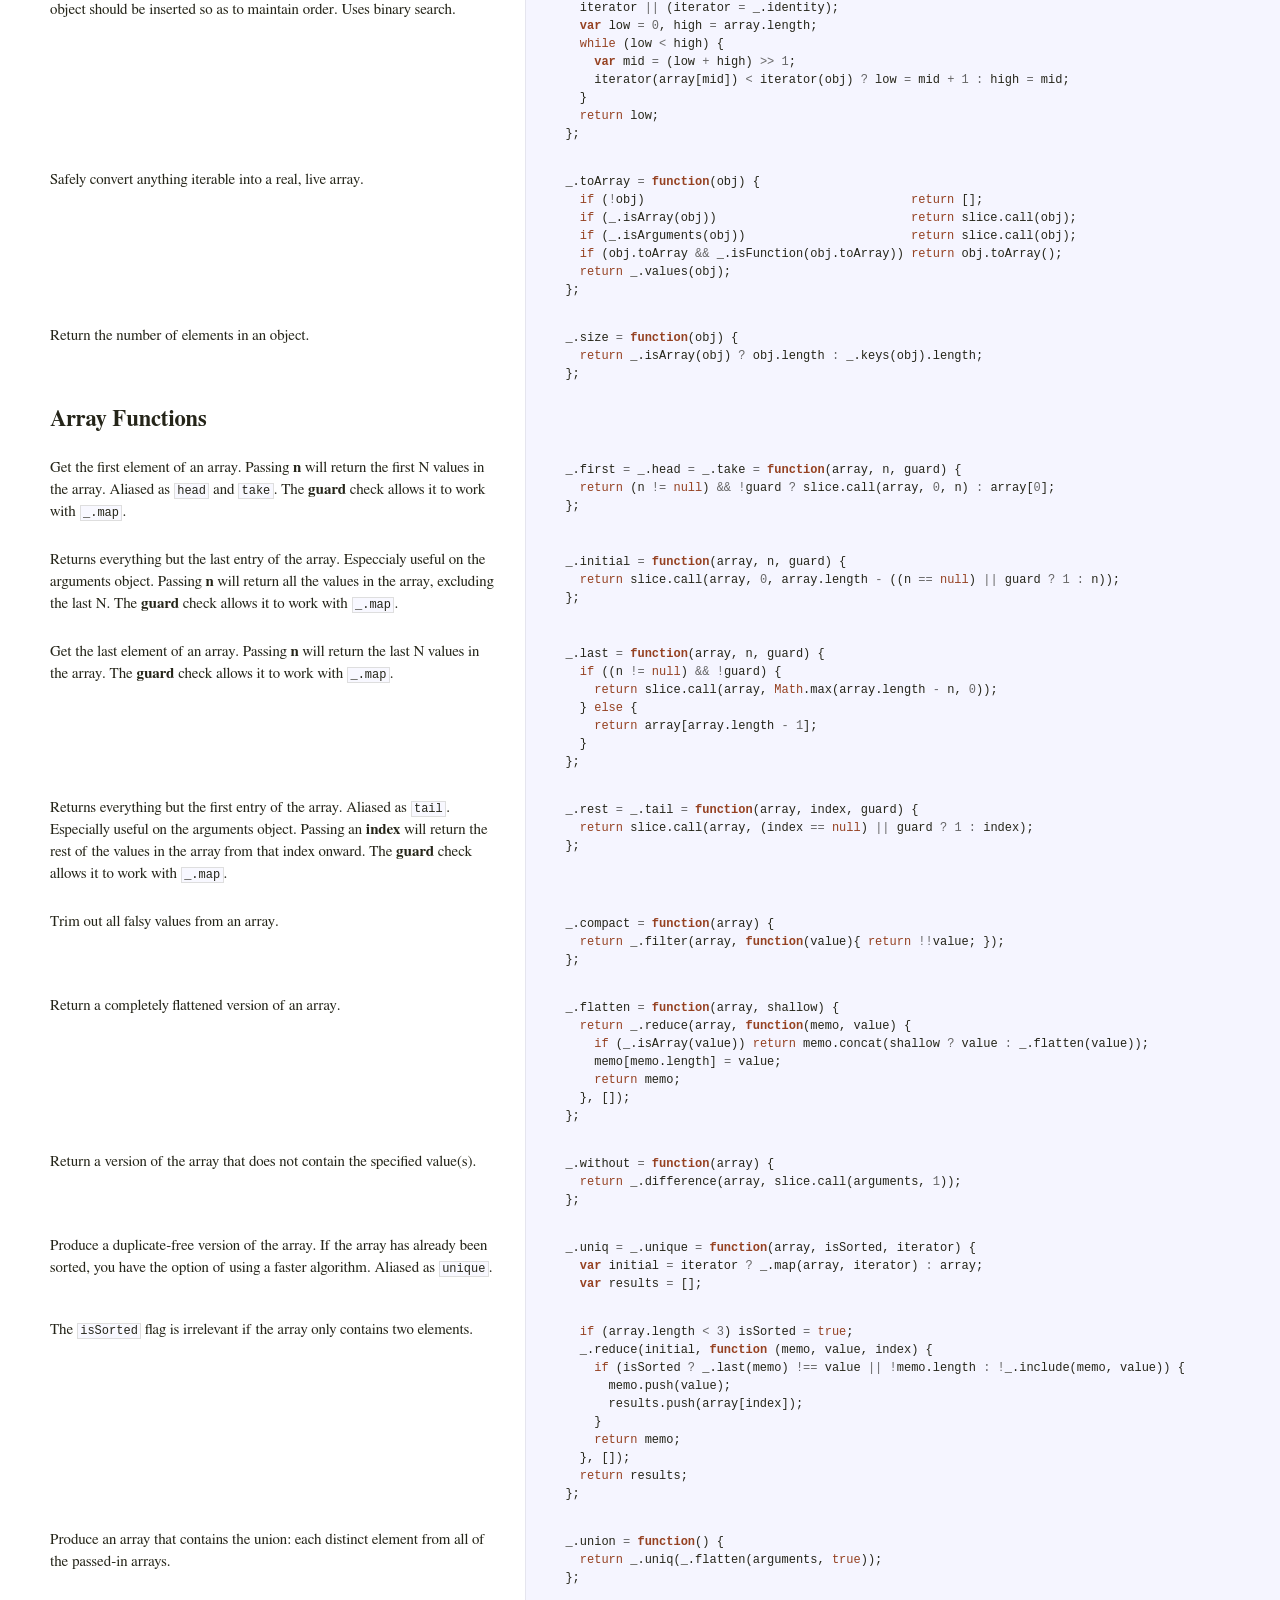
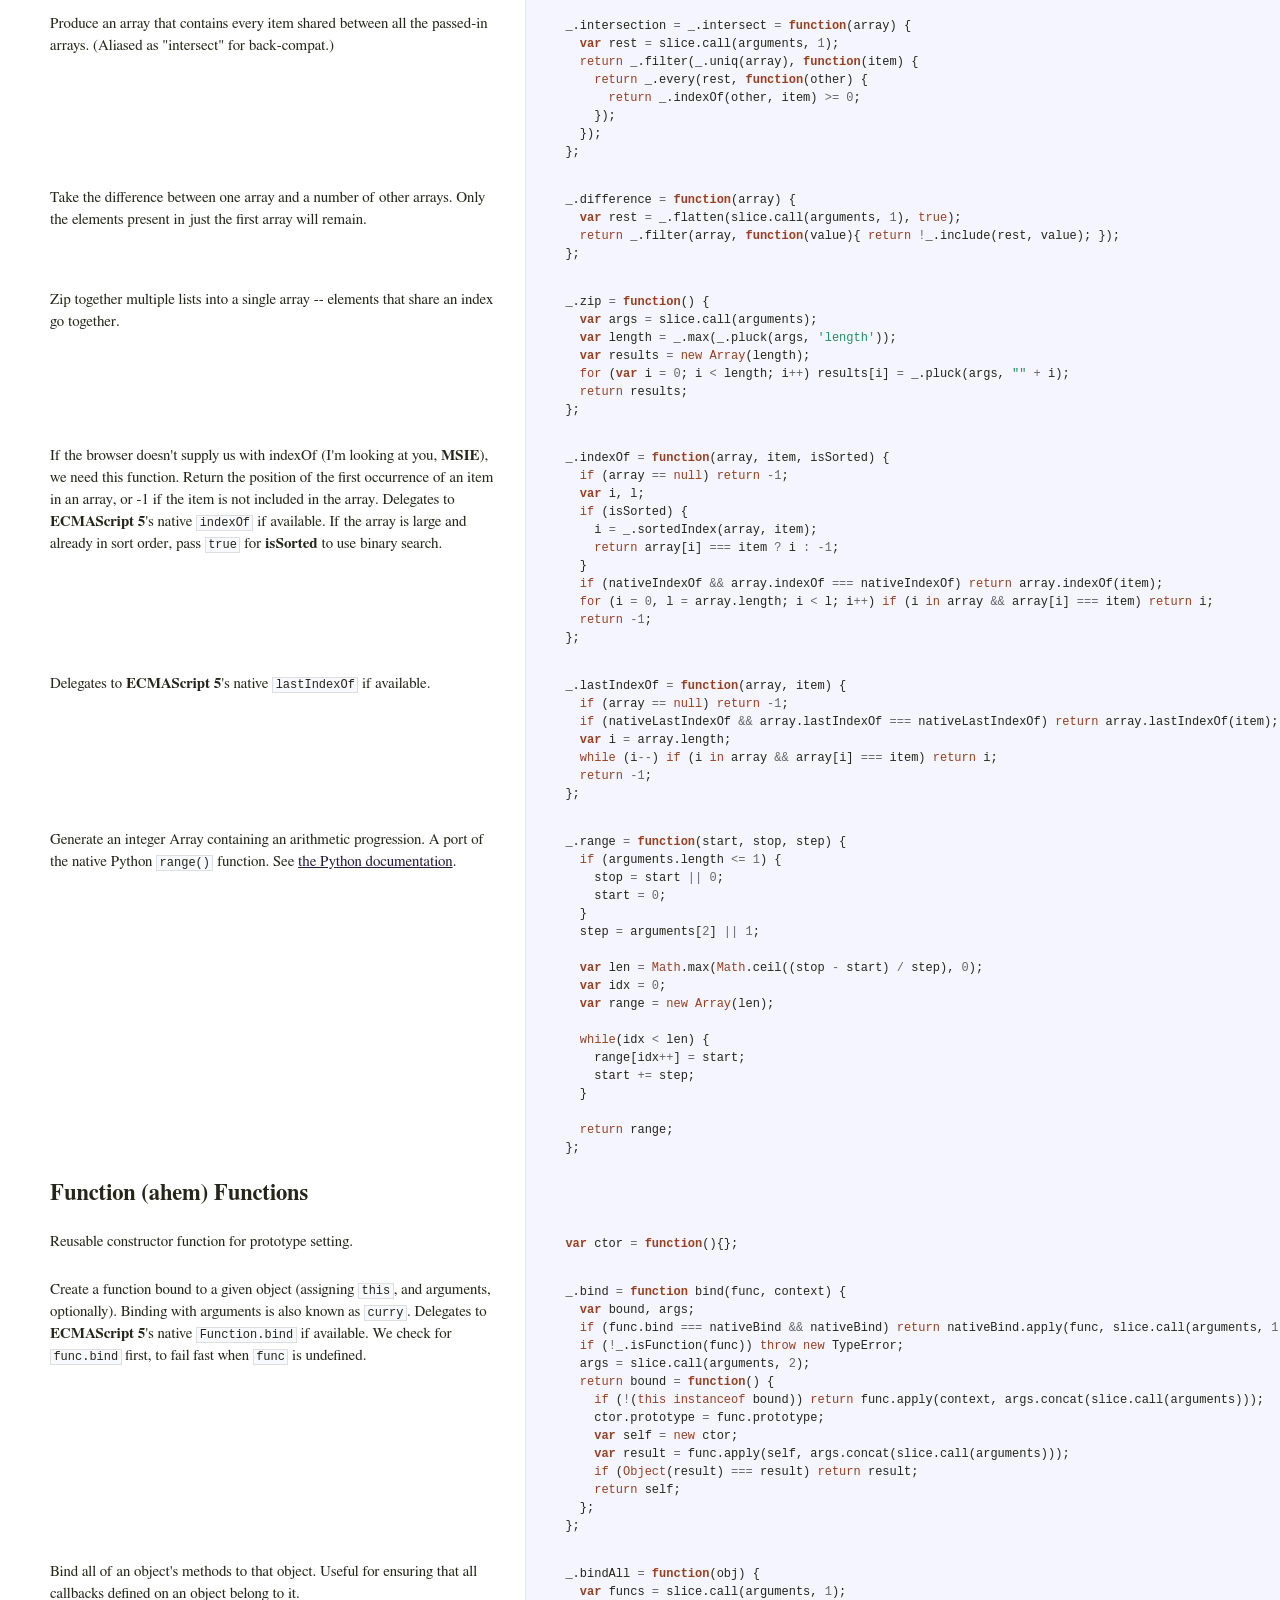
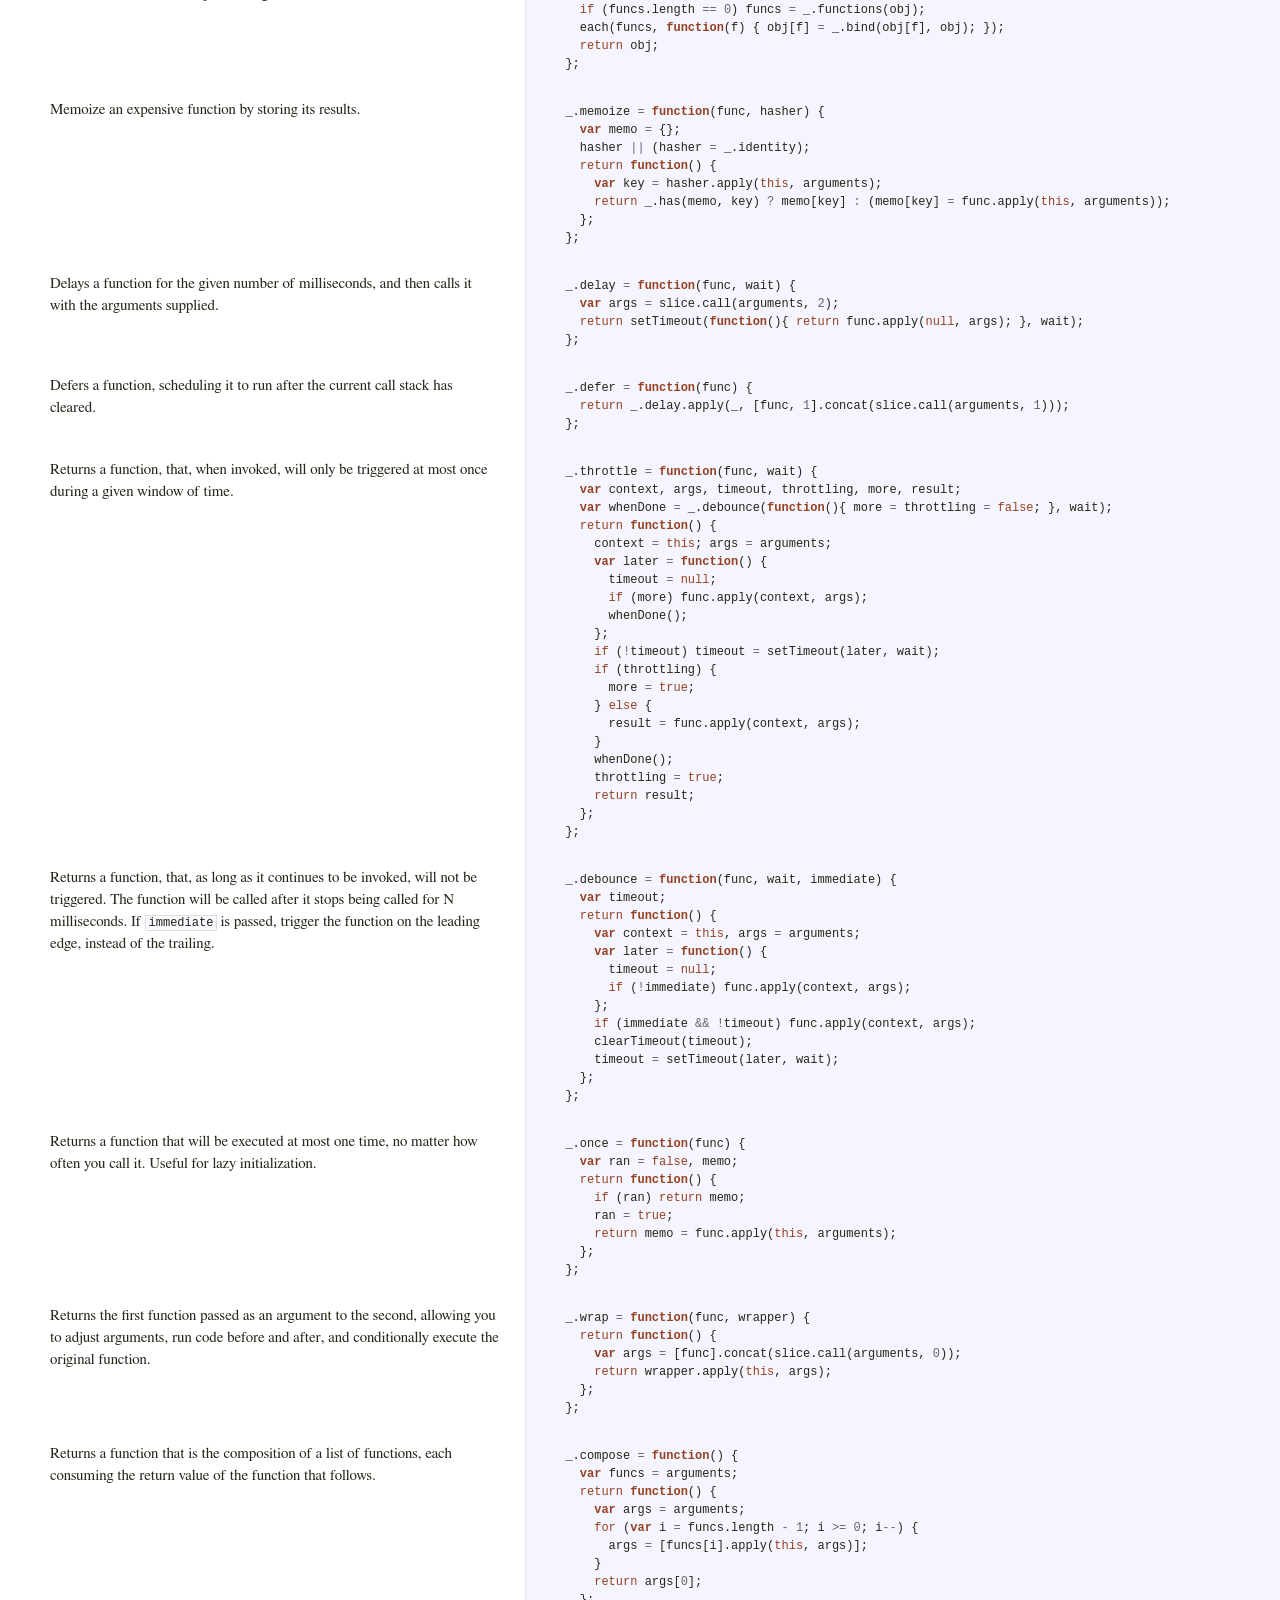
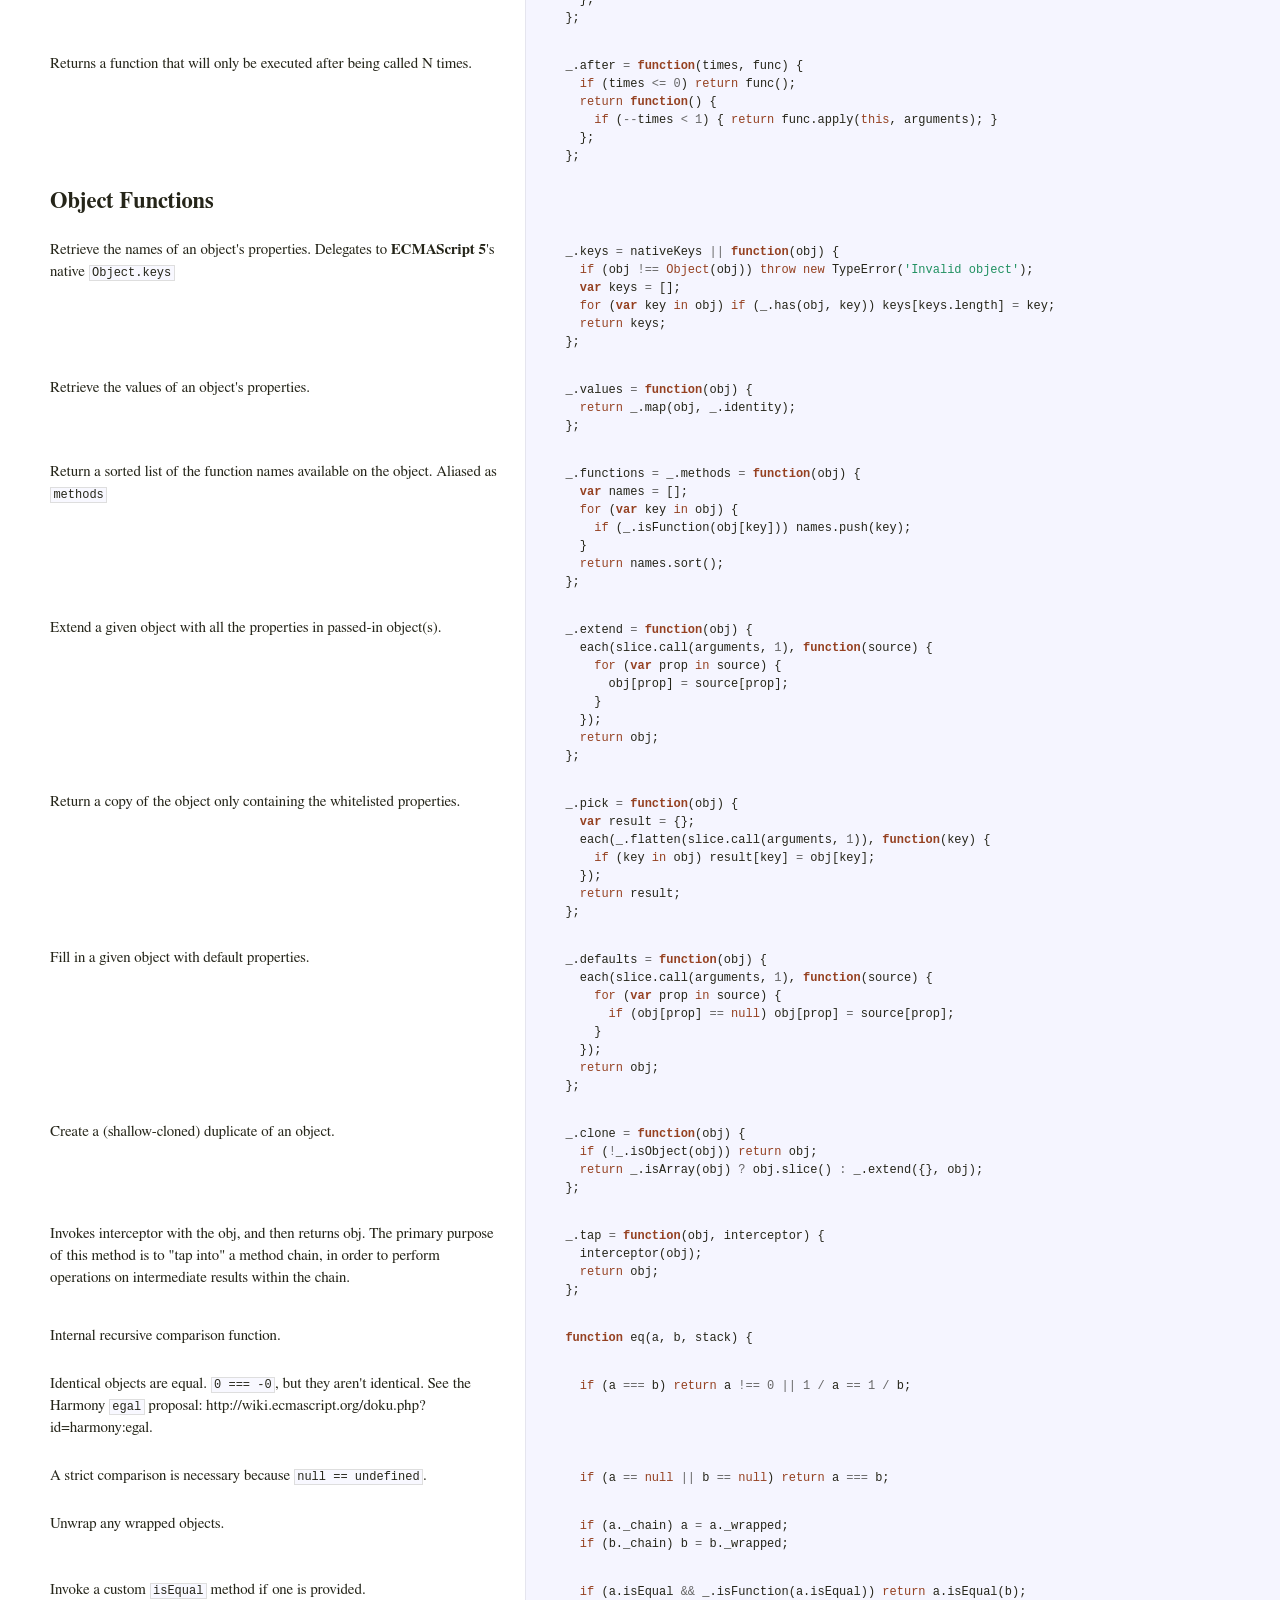
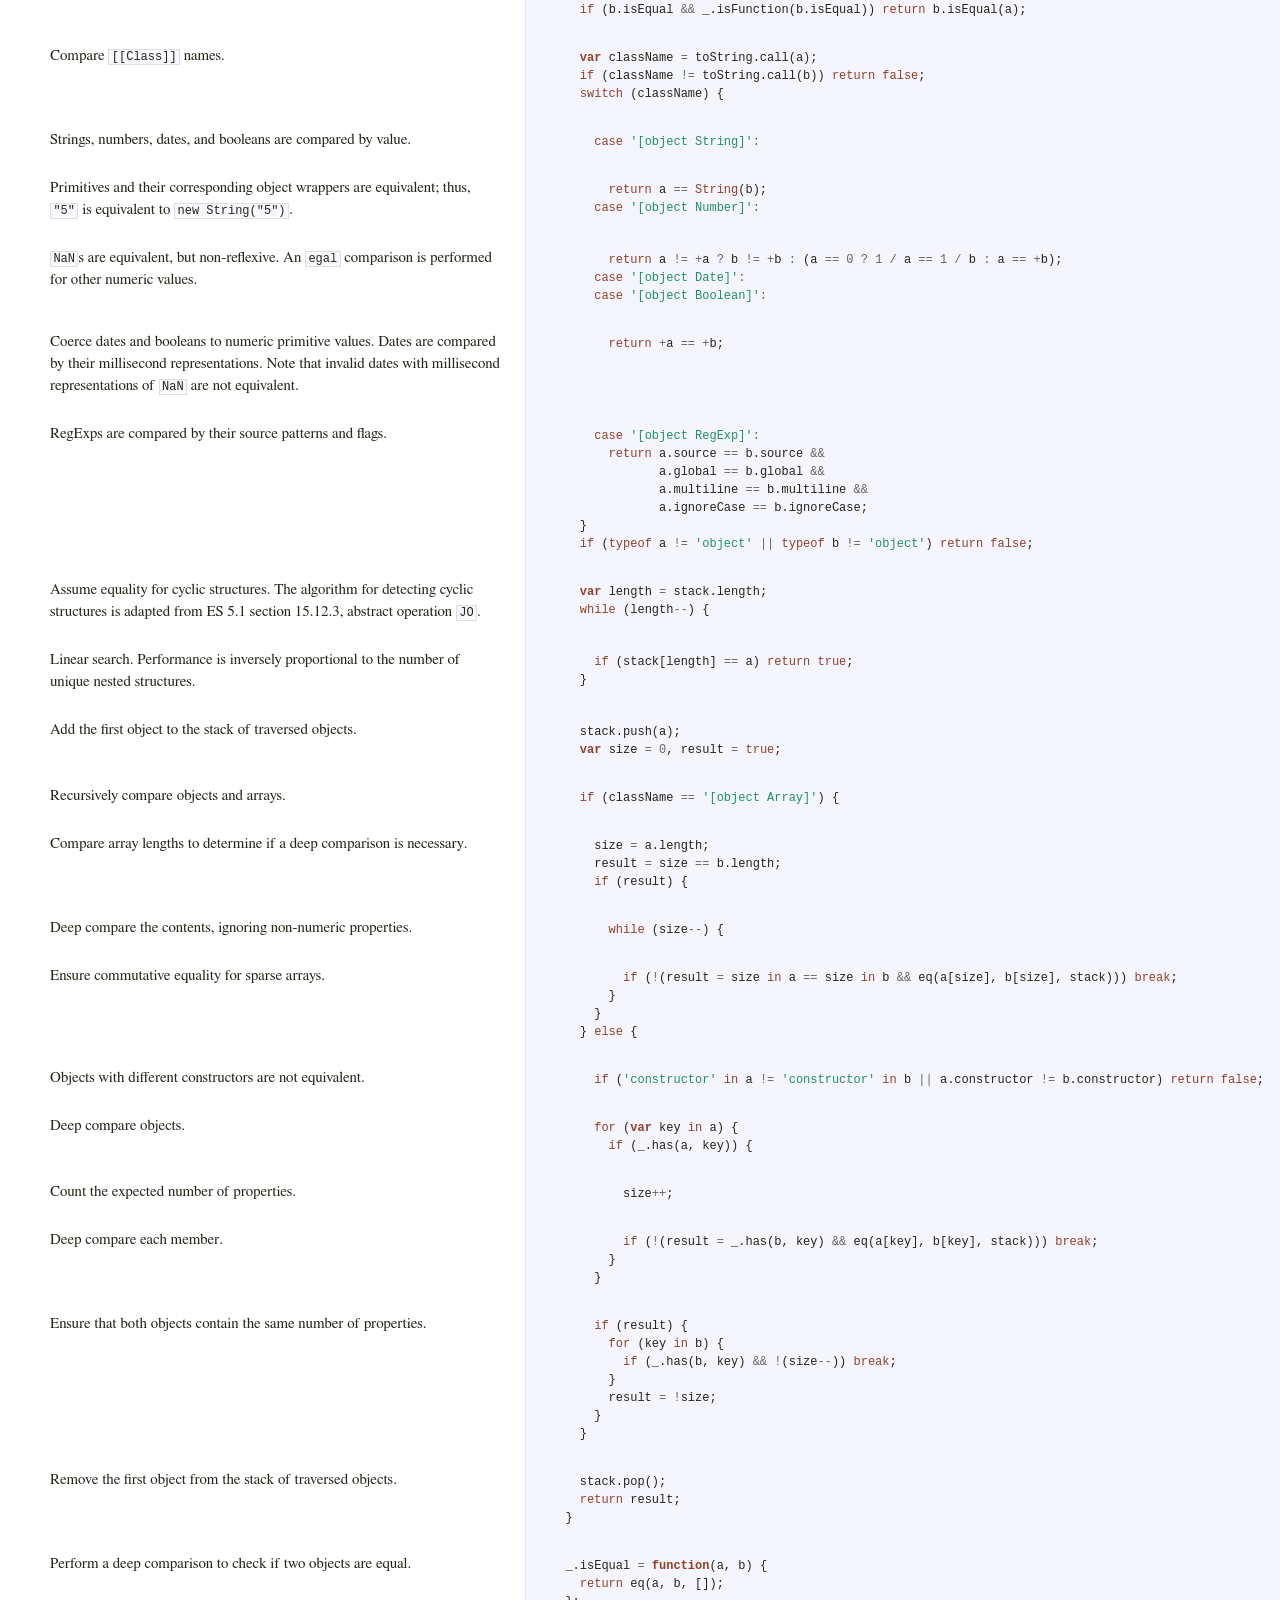
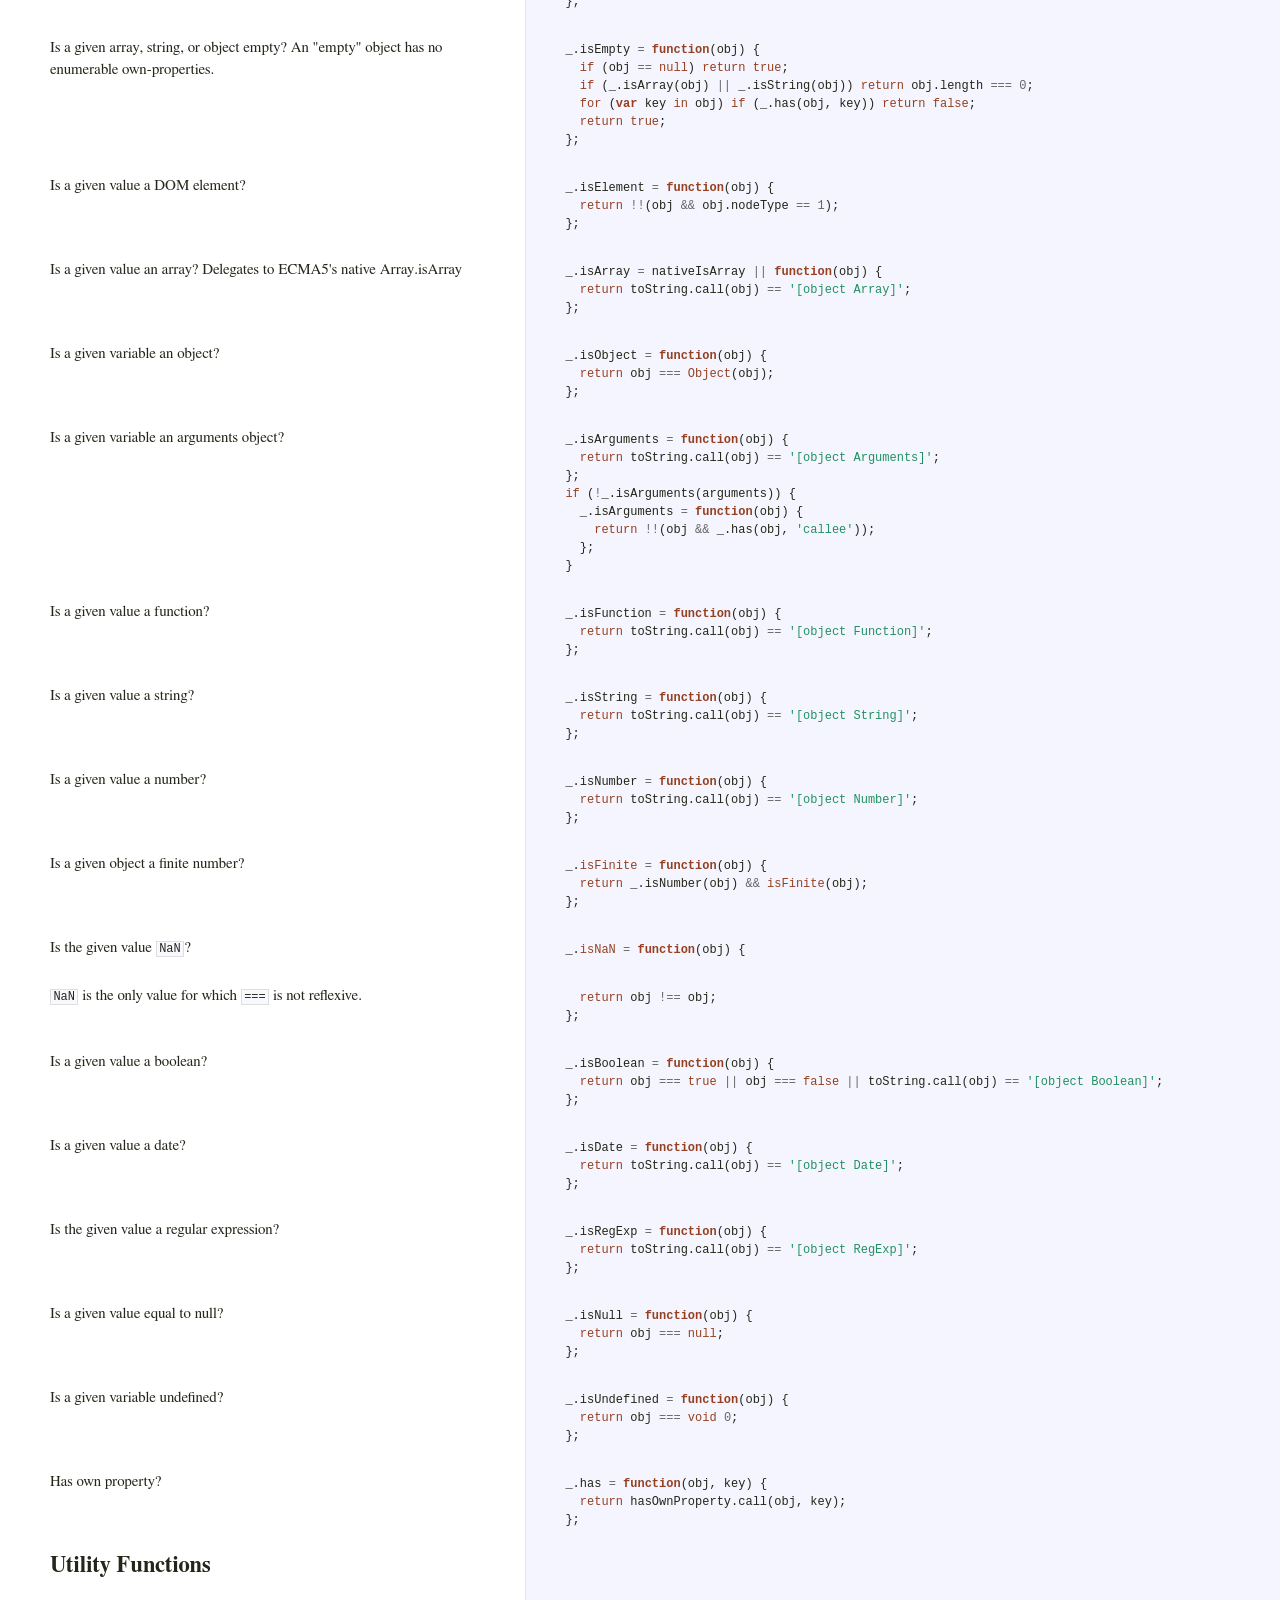
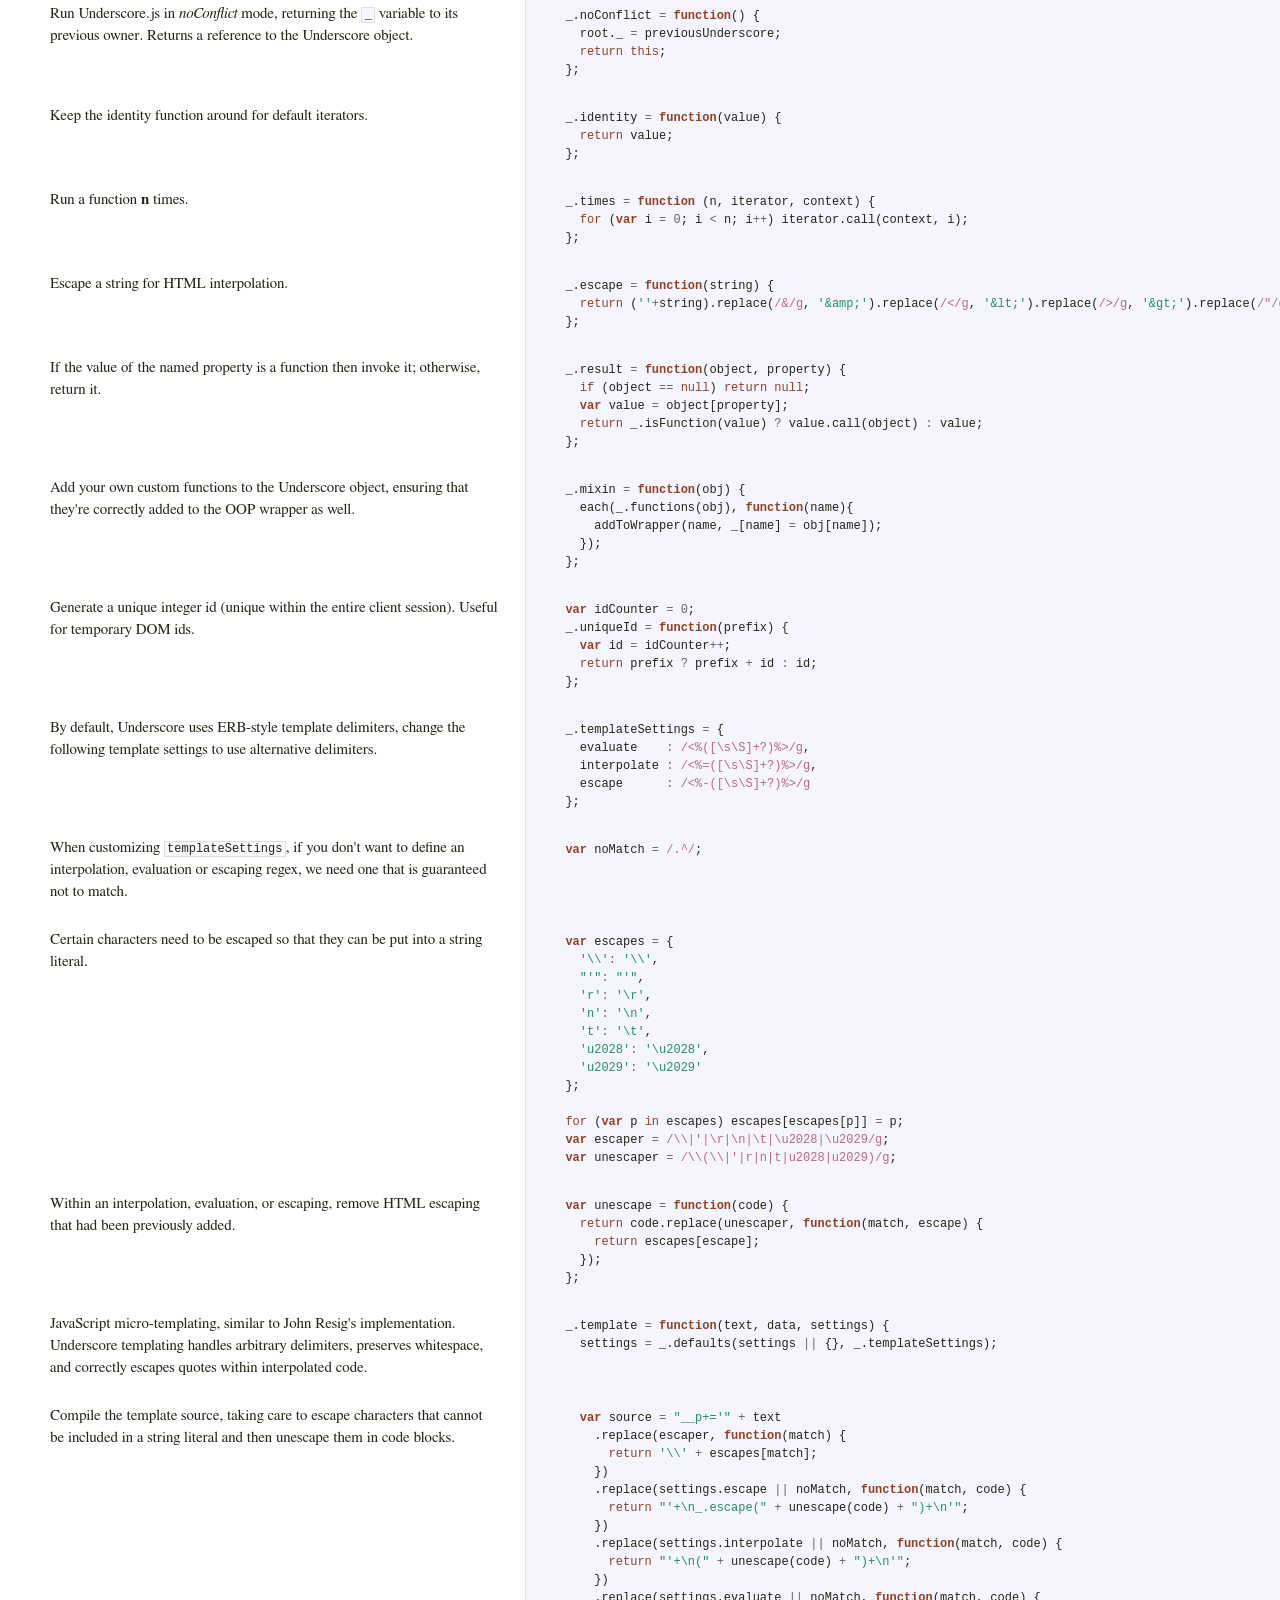
<file: project-add/themes/k5/underscore/docs/underscore.html>
<!DOCTYPE html>  <html> <head>   <title>underscore.js</title>   <meta http-equiv="content-type" content="text/html; charset=UTF-8">   <link rel="stylesheet" media="all" href="docco.css" /> </head> <body>   <div id="container">     <div id="background"></div>          <table cellpadding="0" cellspacing="0">       <thead>         <tr>           <th class="docs">             <h1>               underscore.js             </h1>           </th>           <th class="code">           </th>         </tr>       </thead>       <tbody>                               <tr id="section-1">             <td class="docs">               <div class="pilwrap">                 <a class="pilcrow" href="#section-1">&#182;</a>               </div>               <pre><code>Underscore.js 1.3.3
(c) 2009-2012 Jeremy Ashkenas, DocumentCloud Inc.
Underscore is freely distributable under the MIT license.
Portions of Underscore are inspired or borrowed from Prototype,
Oliver Steele's Functional, and John Resig's Micro-Templating.
For all details and documentation:
http://documentcloud.github.com/underscore
</code></pre>             </td>             <td class="code">               <div class="highlight"><pre><span class="p">(</span><span class="kd">function</span><span class="p">()</span> <span class="p">{</span></pre></div>             </td>           </tr>                               <tr id="section-2">             <td class="docs">               <div class="pilwrap">                 <a class="pilcrow" href="#section-2">&#182;</a>               </div>               <h2>Baseline setup</h2>             </td>             <td class="code">               <div class="highlight"><pre></pre></div>             </td>           </tr>                               <tr id="section-3">             <td class="docs">               <div class="pilwrap">                 <a class="pilcrow" href="#section-3">&#182;</a>               </div>               <p>Establish the root object, <code>window</code> in the browser, or <code>global</code> on the server.</p>             </td>             <td class="code">               <div class="highlight"><pre>  <span class="kd">var</span> <span class="nx">root</span> <span class="o">=</span> <span class="k">this</span><span class="p">;</span></pre></div>             </td>           </tr>                               <tr id="section-4">             <td class="docs">               <div class="pilwrap">                 <a class="pilcrow" href="#section-4">&#182;</a>               </div>               <p>Save the previous value of the <code>_</code> variable.</p>             </td>             <td class="code">               <div class="highlight"><pre>  <span class="kd">var</span> <span class="nx">previousUnderscore</span> <span class="o">=</span> <span class="nx">root</span><span class="p">.</span><span class="nx">_</span><span class="p">;</span></pre></div>             </td>           </tr>                               <tr id="section-5">             <td class="docs">               <div class="pilwrap">                 <a class="pilcrow" href="#section-5">&#182;</a>               </div>               <p>Establish the object that gets returned to break out of a loop iteration.</p>             </td>             <td class="code">               <div class="highlight"><pre>  <span class="kd">var</span> <span class="nx">breaker</span> <span class="o">=</span> <span class="p">{};</span></pre></div>             </td>           </tr>                               <tr id="section-6">             <td class="docs">               <div class="pilwrap">                 <a class="pilcrow" href="#section-6">&#182;</a>               </div>               <p>Save bytes in the minified (but not gzipped) version:</p>             </td>             <td class="code">               <div class="highlight"><pre>  <span class="kd">var</span> <span class="nx">ArrayProto</span> <span class="o">=</span> <span class="nb">Array</span><span class="p">.</span><span class="nx">prototype</span><span class="p">,</span> <span class="nx">ObjProto</span> <span class="o">=</span> <span class="nb">Object</span><span class="p">.</span><span class="nx">prototype</span><span class="p">,</span> <span class="nx">FuncProto</span> <span class="o">=</span> <span class="nb">Function</span><span class="p">.</span><span class="nx">prototype</span><span class="p">;</span></pre></div>             </td>           </tr>                               <tr id="section-7">             <td class="docs">               <div class="pilwrap">                 <a class="pilcrow" href="#section-7">&#182;</a>               </div>               <p>Create quick reference variables for speed access to core prototypes.</p>             </td>             <td class="code">               <div class="highlight"><pre>  <span class="kd">var</span> <span class="nx">slice</span>            <span class="o">=</span> <span class="nx">ArrayProto</span><span class="p">.</span><span class="nx">slice</span><span class="p">,</span>
      <span class="nx">unshift</span>          <span class="o">=</span> <span class="nx">ArrayProto</span><span class="p">.</span><span class="nx">unshift</span><span class="p">,</span>
      <span class="nx">toString</span>         <span class="o">=</span> <span class="nx">ObjProto</span><span class="p">.</span><span class="nx">toString</span><span class="p">,</span>
      <span class="nx">hasOwnProperty</span>   <span class="o">=</span> <span class="nx">ObjProto</span><span class="p">.</span><span class="nx">hasOwnProperty</span><span class="p">;</span></pre></div>             </td>           </tr>                               <tr id="section-8">             <td class="docs">               <div class="pilwrap">                 <a class="pilcrow" href="#section-8">&#182;</a>               </div>               <p>All <strong>ECMAScript 5</strong> native function implementations that we hope to use
are declared here.</p>             </td>             <td class="code">               <div class="highlight"><pre>  <span class="kd">var</span>
    <span class="nx">nativeForEach</span>      <span class="o">=</span> <span class="nx">ArrayProto</span><span class="p">.</span><span class="nx">forEach</span><span class="p">,</span>
    <span class="nx">nativeMap</span>          <span class="o">=</span> <span class="nx">ArrayProto</span><span class="p">.</span><span class="nx">map</span><span class="p">,</span>
    <span class="nx">nativeReduce</span>       <span class="o">=</span> <span class="nx">ArrayProto</span><span class="p">.</span><span class="nx">reduce</span><span class="p">,</span>
    <span class="nx">nativeReduceRight</span>  <span class="o">=</span> <span class="nx">ArrayProto</span><span class="p">.</span><span class="nx">reduceRight</span><span class="p">,</span>
    <span class="nx">nativeFilter</span>       <span class="o">=</span> <span class="nx">ArrayProto</span><span class="p">.</span><span class="nx">filter</span><span class="p">,</span>
    <span class="nx">nativeEvery</span>        <span class="o">=</span> <span class="nx">ArrayProto</span><span class="p">.</span><span class="nx">every</span><span class="p">,</span>
    <span class="nx">nativeSome</span>         <span class="o">=</span> <span class="nx">ArrayProto</span><span class="p">.</span><span class="nx">some</span><span class="p">,</span>
    <span class="nx">nativeIndexOf</span>      <span class="o">=</span> <span class="nx">ArrayProto</span><span class="p">.</span><span class="nx">indexOf</span><span class="p">,</span>
    <span class="nx">nativeLastIndexOf</span>  <span class="o">=</span> <span class="nx">ArrayProto</span><span class="p">.</span><span class="nx">lastIndexOf</span><span class="p">,</span>
    <span class="nx">nativeIsArray</span>      <span class="o">=</span> <span class="nb">Array</span><span class="p">.</span><span class="nx">isArray</span><span class="p">,</span>
    <span class="nx">nativeKeys</span>         <span class="o">=</span> <span class="nb">Object</span><span class="p">.</span><span class="nx">keys</span><span class="p">,</span>
    <span class="nx">nativeBind</span>         <span class="o">=</span> <span class="nx">FuncProto</span><span class="p">.</span><span class="nx">bind</span><span class="p">;</span></pre></div>             </td>           </tr>                               <tr id="section-9">             <td class="docs">               <div class="pilwrap">                 <a class="pilcrow" href="#section-9">&#182;</a>               </div>               <p>Create a safe reference to the Underscore object for use below.</p>             </td>             <td class="code">               <div class="highlight"><pre>  <span class="kd">var</span> <span class="nx">_</span> <span class="o">=</span> <span class="kd">function</span><span class="p">(</span><span class="nx">obj</span><span class="p">)</span> <span class="p">{</span> <span class="k">return</span> <span class="k">new</span> <span class="nx">wrapper</span><span class="p">(</span><span class="nx">obj</span><span class="p">);</span> <span class="p">};</span></pre></div>             </td>           </tr>                               <tr id="section-10">             <td class="docs">               <div class="pilwrap">                 <a class="pilcrow" href="#section-10">&#182;</a>               </div>               <p>Export the Underscore object for <strong>Node.js</strong>, with
backwards-compatibility for the old <code>require()</code> API. If we're in
the browser, add <code>_</code> as a global object via a string identifier,
for Closure Compiler "advanced" mode.</p>             </td>             <td class="code">               <div class="highlight"><pre>  <span class="k">if</span> <span class="p">(</span><span class="k">typeof</span> <span class="nx">exports</span> <span class="o">!==</span> <span class="s1">&#39;undefined&#39;</span><span class="p">)</span> <span class="p">{</span>
    <span class="k">if</span> <span class="p">(</span><span class="k">typeof</span> <span class="nx">module</span> <span class="o">!==</span> <span class="s1">&#39;undefined&#39;</span> <span class="o">&amp;&amp;</span> <span class="nx">module</span><span class="p">.</span><span class="nx">exports</span><span class="p">)</span> <span class="p">{</span>
      <span class="nx">exports</span> <span class="o">=</span> <span class="nx">module</span><span class="p">.</span><span class="nx">exports</span> <span class="o">=</span> <span class="nx">_</span><span class="p">;</span>
    <span class="p">}</span>
    <span class="nx">exports</span><span class="p">.</span><span class="nx">_</span> <span class="o">=</span> <span class="nx">_</span><span class="p">;</span>
  <span class="p">}</span> <span class="k">else</span> <span class="p">{</span>
    <span class="nx">root</span><span class="p">[</span><span class="s1">&#39;_&#39;</span><span class="p">]</span> <span class="o">=</span> <span class="nx">_</span><span class="p">;</span>
  <span class="p">}</span></pre></div>             </td>           </tr>                               <tr id="section-11">             <td class="docs">               <div class="pilwrap">                 <a class="pilcrow" href="#section-11">&#182;</a>               </div>               <p>Current version.</p>             </td>             <td class="code">               <div class="highlight"><pre>  <span class="nx">_</span><span class="p">.</span><span class="nx">VERSION</span> <span class="o">=</span> <span class="s1">&#39;1.3.3&#39;</span><span class="p">;</span></pre></div>             </td>           </tr>                               <tr id="section-12">             <td class="docs">               <div class="pilwrap">                 <a class="pilcrow" href="#section-12">&#182;</a>               </div>               <h2>Collection Functions</h2>             </td>             <td class="code">               <div class="highlight"><pre></pre></div>             </td>           </tr>                               <tr id="section-13">             <td class="docs">               <div class="pilwrap">                 <a class="pilcrow" href="#section-13">&#182;</a>               </div>               <p>The cornerstone, an <code>each</code> implementation, aka <code>forEach</code>.
Handles objects with the built-in <code>forEach</code>, arrays, and raw objects.
Delegates to <strong>ECMAScript 5</strong>'s native <code>forEach</code> if available.</p>             </td>             <td class="code">               <div class="highlight"><pre>  <span class="kd">var</span> <span class="nx">each</span> <span class="o">=</span> <span class="nx">_</span><span class="p">.</span><span class="nx">each</span> <span class="o">=</span> <span class="nx">_</span><span class="p">.</span><span class="nx">forEach</span> <span class="o">=</span> <span class="kd">function</span><span class="p">(</span><span class="nx">obj</span><span class="p">,</span> <span class="nx">iterator</span><span class="p">,</span> <span class="nx">context</span><span class="p">)</span> <span class="p">{</span>
    <span class="k">if</span> <span class="p">(</span><span class="nx">obj</span> <span class="o">==</span> <span class="kc">null</span><span class="p">)</span> <span class="k">return</span><span class="p">;</span>
    <span class="k">if</span> <span class="p">(</span><span class="nx">nativeForEach</span> <span class="o">&amp;&amp;</span> <span class="nx">obj</span><span class="p">.</span><span class="nx">forEach</span> <span class="o">===</span> <span class="nx">nativeForEach</span><span class="p">)</span> <span class="p">{</span>
      <span class="nx">obj</span><span class="p">.</span><span class="nx">forEach</span><span class="p">(</span><span class="nx">iterator</span><span class="p">,</span> <span class="nx">context</span><span class="p">);</span>
    <span class="p">}</span> <span class="k">else</span> <span class="k">if</span> <span class="p">(</span><span class="nx">obj</span><span class="p">.</span><span class="nx">length</span> <span class="o">===</span> <span class="o">+</span><span class="nx">obj</span><span class="p">.</span><span class="nx">length</span><span class="p">)</span> <span class="p">{</span>
      <span class="k">for</span> <span class="p">(</span><span class="kd">var</span> <span class="nx">i</span> <span class="o">=</span> <span class="mi">0</span><span class="p">,</span> <span class="nx">l</span> <span class="o">=</span> <span class="nx">obj</span><span class="p">.</span><span class="nx">length</span><span class="p">;</span> <span class="nx">i</span> <span class="o">&lt;</span> <span class="nx">l</span><span class="p">;</span> <span class="nx">i</span><span class="o">++</span><span class="p">)</span> <span class="p">{</span>
        <span class="k">if</span> <span class="p">(</span><span class="nx">i</span> <span class="k">in</span> <span class="nx">obj</span> <span class="o">&amp;&amp;</span> <span class="nx">iterator</span><span class="p">.</span><span class="nx">call</span><span class="p">(</span><span class="nx">context</span><span class="p">,</span> <span class="nx">obj</span><span class="p">[</span><span class="nx">i</span><span class="p">],</span> <span class="nx">i</span><span class="p">,</span> <span class="nx">obj</span><span class="p">)</span> <span class="o">===</span> <span class="nx">breaker</span><span class="p">)</span> <span class="k">return</span><span class="p">;</span>
      <span class="p">}</span>
    <span class="p">}</span> <span class="k">else</span> <span class="p">{</span>
      <span class="k">for</span> <span class="p">(</span><span class="kd">var</span> <span class="nx">key</span> <span class="k">in</span> <span class="nx">obj</span><span class="p">)</span> <span class="p">{</span>
        <span class="k">if</span> <span class="p">(</span><span class="nx">_</span><span class="p">.</span><span class="nx">has</span><span class="p">(</span><span class="nx">obj</span><span class="p">,</span> <span class="nx">key</span><span class="p">))</span> <span class="p">{</span>
          <span class="k">if</span> <span class="p">(</span><span class="nx">iterator</span><span class="p">.</span><span class="nx">call</span><span class="p">(</span><span class="nx">context</span><span class="p">,</span> <span class="nx">obj</span><span class="p">[</span><span class="nx">key</span><span class="p">],</span> <span class="nx">key</span><span class="p">,</span> <span class="nx">obj</span><span class="p">)</span> <span class="o">===</span> <span class="nx">breaker</span><span class="p">)</span> <span class="k">return</span><span class="p">;</span>
        <span class="p">}</span>
      <span class="p">}</span>
    <span class="p">}</span>
  <span class="p">};</span></pre></div>             </td>           </tr>                               <tr id="section-14">             <td class="docs">               <div class="pilwrap">                 <a class="pilcrow" href="#section-14">&#182;</a>               </div>               <p>Return the results of applying the iterator to each element.
Delegates to <strong>ECMAScript 5</strong>'s native <code>map</code> if available.</p>             </td>             <td class="code">               <div class="highlight"><pre>  <span class="nx">_</span><span class="p">.</span><span class="nx">map</span> <span class="o">=</span> <span class="nx">_</span><span class="p">.</span><span class="nx">collect</span> <span class="o">=</span> <span class="kd">function</span><span class="p">(</span><span class="nx">obj</span><span class="p">,</span> <span class="nx">iterator</span><span class="p">,</span> <span class="nx">context</span><span class="p">)</span> <span class="p">{</span>
    <span class="kd">var</span> <span class="nx">results</span> <span class="o">=</span> <span class="p">[];</span>
    <span class="k">if</span> <span class="p">(</span><span class="nx">obj</span> <span class="o">==</span> <span class="kc">null</span><span class="p">)</span> <span class="k">return</span> <span class="nx">results</span><span class="p">;</span>
    <span class="k">if</span> <span class="p">(</span><span class="nx">nativeMap</span> <span class="o">&amp;&amp;</span> <span class="nx">obj</span><span class="p">.</span><span class="nx">map</span> <span class="o">===</span> <span class="nx">nativeMap</span><span class="p">)</span> <span class="k">return</span> <span class="nx">obj</span><span class="p">.</span><span class="nx">map</span><span class="p">(</span><span class="nx">iterator</span><span class="p">,</span> <span class="nx">context</span><span class="p">);</span>
    <span class="nx">each</span><span class="p">(</span><span class="nx">obj</span><span class="p">,</span> <span class="kd">function</span><span class="p">(</span><span class="nx">value</span><span class="p">,</span> <span class="nx">index</span><span class="p">,</span> <span class="nx">list</span><span class="p">)</span> <span class="p">{</span>
      <span class="nx">results</span><span class="p">[</span><span class="nx">results</span><span class="p">.</span><span class="nx">length</span><span class="p">]</span> <span class="o">=</span> <span class="nx">iterator</span><span class="p">.</span><span class="nx">call</span><span class="p">(</span><span class="nx">context</span><span class="p">,</span> <span class="nx">value</span><span class="p">,</span> <span class="nx">index</span><span class="p">,</span> <span class="nx">list</span><span class="p">);</span>
    <span class="p">});</span>
    <span class="k">if</span> <span class="p">(</span><span class="nx">obj</span><span class="p">.</span><span class="nx">length</span> <span class="o">===</span> <span class="o">+</span><span class="nx">obj</span><span class="p">.</span><span class="nx">length</span><span class="p">)</span> <span class="nx">results</span><span class="p">.</span><span class="nx">length</span> <span class="o">=</span> <span class="nx">obj</span><span class="p">.</span><span class="nx">length</span><span class="p">;</span>
    <span class="k">return</span> <span class="nx">results</span><span class="p">;</span>
  <span class="p">};</span></pre></div>             </td>           </tr>                               <tr id="section-15">             <td class="docs">               <div class="pilwrap">                 <a class="pilcrow" href="#section-15">&#182;</a>               </div>               <p><strong>Reduce</strong> builds up a single result from a list of values, aka <code>inject</code>,
or <code>foldl</code>. Delegates to <strong>ECMAScript 5</strong>'s native <code>reduce</code> if available.</p>             </td>             <td class="code">               <div class="highlight"><pre>  <span class="nx">_</span><span class="p">.</span><span class="nx">reduce</span> <span class="o">=</span> <span class="nx">_</span><span class="p">.</span><span class="nx">foldl</span> <span class="o">=</span> <span class="nx">_</span><span class="p">.</span><span class="nx">inject</span> <span class="o">=</span> <span class="kd">function</span><span class="p">(</span><span class="nx">obj</span><span class="p">,</span> <span class="nx">iterator</span><span class="p">,</span> <span class="nx">memo</span><span class="p">,</span> <span class="nx">context</span><span class="p">)</span> <span class="p">{</span>
    <span class="kd">var</span> <span class="nx">initial</span> <span class="o">=</span> <span class="nx">arguments</span><span class="p">.</span><span class="nx">length</span> <span class="o">&gt;</span> <span class="mi">2</span><span class="p">;</span>
    <span class="k">if</span> <span class="p">(</span><span class="nx">obj</span> <span class="o">==</span> <span class="kc">null</span><span class="p">)</span> <span class="nx">obj</span> <span class="o">=</span> <span class="p">[];</span>
    <span class="k">if</span> <span class="p">(</span><span class="nx">nativeReduce</span> <span class="o">&amp;&amp;</span> <span class="nx">obj</span><span class="p">.</span><span class="nx">reduce</span> <span class="o">===</span> <span class="nx">nativeReduce</span><span class="p">)</span> <span class="p">{</span>
      <span class="k">if</span> <span class="p">(</span><span class="nx">context</span><span class="p">)</span> <span class="nx">iterator</span> <span class="o">=</span> <span class="nx">_</span><span class="p">.</span><span class="nx">bind</span><span class="p">(</span><span class="nx">iterator</span><span class="p">,</span> <span class="nx">context</span><span class="p">);</span>
      <span class="k">return</span> <span class="nx">initial</span> <span class="o">?</span> <span class="nx">obj</span><span class="p">.</span><span class="nx">reduce</span><span class="p">(</span><span class="nx">iterator</span><span class="p">,</span> <span class="nx">memo</span><span class="p">)</span> <span class="o">:</span> <span class="nx">obj</span><span class="p">.</span><span class="nx">reduce</span><span class="p">(</span><span class="nx">iterator</span><span class="p">);</span>
    <span class="p">}</span>
    <span class="nx">each</span><span class="p">(</span><span class="nx">obj</span><span class="p">,</span> <span class="kd">function</span><span class="p">(</span><span class="nx">value</span><span class="p">,</span> <span class="nx">index</span><span class="p">,</span> <span class="nx">list</span><span class="p">)</span> <span class="p">{</span>
      <span class="k">if</span> <span class="p">(</span><span class="o">!</span><span class="nx">initial</span><span class="p">)</span> <span class="p">{</span>
        <span class="nx">memo</span> <span class="o">=</span> <span class="nx">value</span><span class="p">;</span>
        <span class="nx">initial</span> <span class="o">=</span> <span class="kc">true</span><span class="p">;</span>
      <span class="p">}</span> <span class="k">else</span> <span class="p">{</span>
        <span class="nx">memo</span> <span class="o">=</span> <span class="nx">iterator</span><span class="p">.</span><span class="nx">call</span><span class="p">(</span><span class="nx">context</span><span class="p">,</span> <span class="nx">memo</span><span class="p">,</span> <span class="nx">value</span><span class="p">,</span> <span class="nx">index</span><span class="p">,</span> <span class="nx">list</span><span class="p">);</span>
      <span class="p">}</span>
    <span class="p">});</span>
    <span class="k">if</span> <span class="p">(</span><span class="o">!</span><span class="nx">initial</span><span class="p">)</span> <span class="k">throw</span> <span class="k">new</span> <span class="nx">TypeError</span><span class="p">(</span><span class="s1">&#39;Reduce of empty array with no initial value&#39;</span><span class="p">);</span>
    <span class="k">return</span> <span class="nx">memo</span><span class="p">;</span>
  <span class="p">};</span></pre></div>             </td>           </tr>                               <tr id="section-16">             <td class="docs">               <div class="pilwrap">                 <a class="pilcrow" href="#section-16">&#182;</a>               </div>               <p>The right-associative version of reduce, also known as <code>foldr</code>.
Delegates to <strong>ECMAScript 5</strong>'s native <code>reduceRight</code> if available.</p>             </td>             <td class="code">               <div class="highlight"><pre>  <span class="nx">_</span><span class="p">.</span><span class="nx">reduceRight</span> <span class="o">=</span> <span class="nx">_</span><span class="p">.</span><span class="nx">foldr</span> <span class="o">=</span> <span class="kd">function</span><span class="p">(</span><span class="nx">obj</span><span class="p">,</span> <span class="nx">iterator</span><span class="p">,</span> <span class="nx">memo</span><span class="p">,</span> <span class="nx">context</span><span class="p">)</span> <span class="p">{</span>
    <span class="kd">var</span> <span class="nx">initial</span> <span class="o">=</span> <span class="nx">arguments</span><span class="p">.</span><span class="nx">length</span> <span class="o">&gt;</span> <span class="mi">2</span><span class="p">;</span>
    <span class="k">if</span> <span class="p">(</span><span class="nx">obj</span> <span class="o">==</span> <span class="kc">null</span><span class="p">)</span> <span class="nx">obj</span> <span class="o">=</span> <span class="p">[];</span>
    <span class="k">if</span> <span class="p">(</span><span class="nx">nativeReduceRight</span> <span class="o">&amp;&amp;</span> <span class="nx">obj</span><span class="p">.</span><span class="nx">reduceRight</span> <span class="o">===</span> <span class="nx">nativeReduceRight</span><span class="p">)</span> <span class="p">{</span>
      <span class="k">if</span> <span class="p">(</span><span class="nx">context</span><span class="p">)</span> <span class="nx">iterator</span> <span class="o">=</span> <span class="nx">_</span><span class="p">.</span><span class="nx">bind</span><span class="p">(</span><span class="nx">iterator</span><span class="p">,</span> <span class="nx">context</span><span class="p">);</span>
      <span class="k">return</span> <span class="nx">initial</span> <span class="o">?</span> <span class="nx">obj</span><span class="p">.</span><span class="nx">reduceRight</span><span class="p">(</span><span class="nx">iterator</span><span class="p">,</span> <span class="nx">memo</span><span class="p">)</span> <span class="o">:</span> <span class="nx">obj</span><span class="p">.</span><span class="nx">reduceRight</span><span class="p">(</span><span class="nx">iterator</span><span class="p">);</span>
    <span class="p">}</span>
    <span class="kd">var</span> <span class="nx">reversed</span> <span class="o">=</span> <span class="nx">_</span><span class="p">.</span><span class="nx">toArray</span><span class="p">(</span><span class="nx">obj</span><span class="p">).</span><span class="nx">reverse</span><span class="p">();</span>
    <span class="k">if</span> <span class="p">(</span><span class="nx">context</span> <span class="o">&amp;&amp;</span> <span class="o">!</span><span class="nx">initial</span><span class="p">)</span> <span class="nx">iterator</span> <span class="o">=</span> <span class="nx">_</span><span class="p">.</span><span class="nx">bind</span><span class="p">(</span><span class="nx">iterator</span><span class="p">,</span> <span class="nx">context</span><span class="p">);</span>
    <span class="k">return</span> <span class="nx">initial</span> <span class="o">?</span> <span class="nx">_</span><span class="p">.</span><span class="nx">reduce</span><span class="p">(</span><span class="nx">reversed</span><span class="p">,</span> <span class="nx">iterator</span><span class="p">,</span> <span class="nx">memo</span><span class="p">,</span> <span class="nx">context</span><span class="p">)</span> <span class="o">:</span> <span class="nx">_</span><span class="p">.</span><span class="nx">reduce</span><span class="p">(</span><span class="nx">reversed</span><span class="p">,</span> <span class="nx">iterator</span><span class="p">);</span>
  <span class="p">};</span></pre></div>             </td>           </tr>                               <tr id="section-17">             <td class="docs">               <div class="pilwrap">                 <a class="pilcrow" href="#section-17">&#182;</a>               </div>               <p>Return the first value which passes a truth test. Aliased as <code>detect</code>.</p>             </td>             <td class="code">               <div class="highlight"><pre>  <span class="nx">_</span><span class="p">.</span><span class="nx">find</span> <span class="o">=</span> <span class="nx">_</span><span class="p">.</span><span class="nx">detect</span> <span class="o">=</span> <span class="kd">function</span><span class="p">(</span><span class="nx">obj</span><span class="p">,</span> <span class="nx">iterator</span><span class="p">,</span> <span class="nx">context</span><span class="p">)</span> <span class="p">{</span>
    <span class="kd">var</span> <span class="nx">result</span><span class="p">;</span>
    <span class="nx">any</span><span class="p">(</span><span class="nx">obj</span><span class="p">,</span> <span class="kd">function</span><span class="p">(</span><span class="nx">value</span><span class="p">,</span> <span class="nx">index</span><span class="p">,</span> <span class="nx">list</span><span class="p">)</span> <span class="p">{</span>
      <span class="k">if</span> <span class="p">(</span><span class="nx">iterator</span><span class="p">.</span><span class="nx">call</span><span class="p">(</span><span class="nx">context</span><span class="p">,</span> <span class="nx">value</span><span class="p">,</span> <span class="nx">index</span><span class="p">,</span> <span class="nx">list</span><span class="p">))</span> <span class="p">{</span>
        <span class="nx">result</span> <span class="o">=</span> <span class="nx">value</span><span class="p">;</span>
        <span class="k">return</span> <span class="kc">true</span><span class="p">;</span>
      <span class="p">}</span>
    <span class="p">});</span>
    <span class="k">return</span> <span class="nx">result</span><span class="p">;</span>
  <span class="p">};</span></pre></div>             </td>           </tr>                               <tr id="section-18">             <td class="docs">               <div class="pilwrap">                 <a class="pilcrow" href="#section-18">&#182;</a>               </div>               <p>Return all the elements that pass a truth test.
Delegates to <strong>ECMAScript 5</strong>'s native <code>filter</code> if available.
Aliased as <code>select</code>.</p>             </td>             <td class="code">               <div class="highlight"><pre>  <span class="nx">_</span><span class="p">.</span><span class="nx">filter</span> <span class="o">=</span> <span class="nx">_</span><span class="p">.</span><span class="nx">select</span> <span class="o">=</span> <span class="kd">function</span><span class="p">(</span><span class="nx">obj</span><span class="p">,</span> <span class="nx">iterator</span><span class="p">,</span> <span class="nx">context</span><span class="p">)</span> <span class="p">{</span>
    <span class="kd">var</span> <span class="nx">results</span> <span class="o">=</span> <span class="p">[];</span>
    <span class="k">if</span> <span class="p">(</span><span class="nx">obj</span> <span class="o">==</span> <span class="kc">null</span><span class="p">)</span> <span class="k">return</span> <span class="nx">results</span><span class="p">;</span>
    <span class="k">if</span> <span class="p">(</span><span class="nx">nativeFilter</span> <span class="o">&amp;&amp;</span> <span class="nx">obj</span><span class="p">.</span><span class="nx">filter</span> <span class="o">===</span> <span class="nx">nativeFilter</span><span class="p">)</span> <span class="k">return</span> <span class="nx">obj</span><span class="p">.</span><span class="nx">filter</span><span class="p">(</span><span class="nx">iterator</span><span class="p">,</span> <span class="nx">context</span><span class="p">);</span>
    <span class="nx">each</span><span class="p">(</span><span class="nx">obj</span><span class="p">,</span> <span class="kd">function</span><span class="p">(</span><span class="nx">value</span><span class="p">,</span> <span class="nx">index</span><span class="p">,</span> <span class="nx">list</span><span class="p">)</span> <span class="p">{</span>
      <span class="k">if</span> <span class="p">(</span><span class="nx">iterator</span><span class="p">.</span><span class="nx">call</span><span class="p">(</span><span class="nx">context</span><span class="p">,</span> <span class="nx">value</span><span class="p">,</span> <span class="nx">index</span><span class="p">,</span> <span class="nx">list</span><span class="p">))</span> <span class="nx">results</span><span class="p">[</span><span class="nx">results</span><span class="p">.</span><span class="nx">length</span><span class="p">]</span> <span class="o">=</span> <span class="nx">value</span><span class="p">;</span>
    <span class="p">});</span>
    <span class="k">return</span> <span class="nx">results</span><span class="p">;</span>
  <span class="p">};</span></pre></div>             </td>           </tr>                               <tr id="section-19">             <td class="docs">               <div class="pilwrap">                 <a class="pilcrow" href="#section-19">&#182;</a>               </div>               <p>Return all the elements for which a truth test fails.</p>             </td>             <td class="code">               <div class="highlight"><pre>  <span class="nx">_</span><span class="p">.</span><span class="nx">reject</span> <span class="o">=</span> <span class="kd">function</span><span class="p">(</span><span class="nx">obj</span><span class="p">,</span> <span class="nx">iterator</span><span class="p">,</span> <span class="nx">context</span><span class="p">)</span> <span class="p">{</span>
    <span class="kd">var</span> <span class="nx">results</span> <span class="o">=</span> <span class="p">[];</span>
    <span class="k">if</span> <span class="p">(</span><span class="nx">obj</span> <span class="o">==</span> <span class="kc">null</span><span class="p">)</span> <span class="k">return</span> <span class="nx">results</span><span class="p">;</span>
    <span class="nx">each</span><span class="p">(</span><span class="nx">obj</span><span class="p">,</span> <span class="kd">function</span><span class="p">(</span><span class="nx">value</span><span class="p">,</span> <span class="nx">index</span><span class="p">,</span> <span class="nx">list</span><span class="p">)</span> <span class="p">{</span>
      <span class="k">if</span> <span class="p">(</span><span class="o">!</span><span class="nx">iterator</span><span class="p">.</span><span class="nx">call</span><span class="p">(</span><span class="nx">context</span><span class="p">,</span> <span class="nx">value</span><span class="p">,</span> <span class="nx">index</span><span class="p">,</span> <span class="nx">list</span><span class="p">))</span> <span class="nx">results</span><span class="p">[</span><span class="nx">results</span><span class="p">.</span><span class="nx">length</span><span class="p">]</span> <span class="o">=</span> <span class="nx">value</span><span class="p">;</span>
    <span class="p">});</span>
    <span class="k">return</span> <span class="nx">results</span><span class="p">;</span>
  <span class="p">};</span></pre></div>             </td>           </tr>                               <tr id="section-20">             <td class="docs">               <div class="pilwrap">                 <a class="pilcrow" href="#section-20">&#182;</a>               </div>               <p>Determine whether all of the elements match a truth test.
Delegates to <strong>ECMAScript 5</strong>'s native <code>every</code> if available.
Aliased as <code>all</code>.</p>             </td>             <td class="code">               <div class="highlight"><pre>  <span class="nx">_</span><span class="p">.</span><span class="nx">every</span> <span class="o">=</span> <span class="nx">_</span><span class="p">.</span><span class="nx">all</span> <span class="o">=</span> <span class="kd">function</span><span class="p">(</span><span class="nx">obj</span><span class="p">,</span> <span class="nx">iterator</span><span class="p">,</span> <span class="nx">context</span><span class="p">)</span> <span class="p">{</span>
    <span class="kd">var</span> <span class="nx">result</span> <span class="o">=</span> <span class="kc">true</span><span class="p">;</span>
    <span class="k">if</span> <span class="p">(</span><span class="nx">obj</span> <span class="o">==</span> <span class="kc">null</span><span class="p">)</span> <span class="k">return</span> <span class="nx">result</span><span class="p">;</span>
    <span class="k">if</span> <span class="p">(</span><span class="nx">nativeEvery</span> <span class="o">&amp;&amp;</span> <span class="nx">obj</span><span class="p">.</span><span class="nx">every</span> <span class="o">===</span> <span class="nx">nativeEvery</span><span class="p">)</span> <span class="k">return</span> <span class="nx">obj</span><span class="p">.</span><span class="nx">every</span><span class="p">(</span><span class="nx">iterator</span><span class="p">,</span> <span class="nx">context</span><span class="p">);</span>
    <span class="nx">each</span><span class="p">(</span><span class="nx">obj</span><span class="p">,</span> <span class="kd">function</span><span class="p">(</span><span class="nx">value</span><span class="p">,</span> <span class="nx">index</span><span class="p">,</span> <span class="nx">list</span><span class="p">)</span> <span class="p">{</span>
      <span class="k">if</span> <span class="p">(</span><span class="o">!</span><span class="p">(</span><span class="nx">result</span> <span class="o">=</span> <span class="nx">result</span> <span class="o">&amp;&amp;</span> <span class="nx">iterator</span><span class="p">.</span><span class="nx">call</span><span class="p">(</span><span class="nx">context</span><span class="p">,</span> <span class="nx">value</span><span class="p">,</span> <span class="nx">index</span><span class="p">,</span> <span class="nx">list</span><span class="p">)))</span> <span class="k">return</span> <span class="nx">breaker</span><span class="p">;</span>
    <span class="p">});</span>
    <span class="k">return</span> <span class="o">!!</span><span class="nx">result</span><span class="p">;</span>
  <span class="p">};</span></pre></div>             </td>           </tr>                               <tr id="section-21">             <td class="docs">               <div class="pilwrap">                 <a class="pilcrow" href="#section-21">&#182;</a>               </div>               <p>Determine if at least one element in the object matches a truth test.
Delegates to <strong>ECMAScript 5</strong>'s native <code>some</code> if available.
Aliased as <code>any</code>.</p>             </td>             <td class="code">               <div class="highlight"><pre>  <span class="kd">var</span> <span class="nx">any</span> <span class="o">=</span> <span class="nx">_</span><span class="p">.</span><span class="nx">some</span> <span class="o">=</span> <span class="nx">_</span><span class="p">.</span><span class="nx">any</span> <span class="o">=</span> <span class="kd">function</span><span class="p">(</span><span class="nx">obj</span><span class="p">,</span> <span class="nx">iterator</span><span class="p">,</span> <span class="nx">context</span><span class="p">)</span> <span class="p">{</span>
    <span class="nx">iterator</span> <span class="o">||</span> <span class="p">(</span><span class="nx">iterator</span> <span class="o">=</span> <span class="nx">_</span><span class="p">.</span><span class="nx">identity</span><span class="p">);</span>
    <span class="kd">var</span> <span class="nx">result</span> <span class="o">=</span> <span class="kc">false</span><span class="p">;</span>
    <span class="k">if</span> <span class="p">(</span><span class="nx">obj</span> <span class="o">==</span> <span class="kc">null</span><span class="p">)</span> <span class="k">return</span> <span class="nx">result</span><span class="p">;</span>
    <span class="k">if</span> <span class="p">(</span><span class="nx">nativeSome</span> <span class="o">&amp;&amp;</span> <span class="nx">obj</span><span class="p">.</span><span class="nx">some</span> <span class="o">===</span> <span class="nx">nativeSome</span><span class="p">)</span> <span class="k">return</span> <span class="nx">obj</span><span class="p">.</span><span class="nx">some</span><span class="p">(</span><span class="nx">iterator</span><span class="p">,</span> <span class="nx">context</span><span class="p">);</span>
    <span class="nx">each</span><span class="p">(</span><span class="nx">obj</span><span class="p">,</span> <span class="kd">function</span><span class="p">(</span><span class="nx">value</span><span class="p">,</span> <span class="nx">index</span><span class="p">,</span> <span class="nx">list</span><span class="p">)</span> <span class="p">{</span>
      <span class="k">if</span> <span class="p">(</span><span class="nx">result</span> <span class="o">||</span> <span class="p">(</span><span class="nx">result</span> <span class="o">=</span> <span class="nx">iterator</span><span class="p">.</span><span class="nx">call</span><span class="p">(</span><span class="nx">context</span><span class="p">,</span> <span class="nx">value</span><span class="p">,</span> <span class="nx">index</span><span class="p">,</span> <span class="nx">list</span><span class="p">)))</span> <span class="k">return</span> <span class="nx">breaker</span><span class="p">;</span>
    <span class="p">});</span>
    <span class="k">return</span> <span class="o">!!</span><span class="nx">result</span><span class="p">;</span>
  <span class="p">};</span></pre></div>             </td>           </tr>                               <tr id="section-22">             <td class="docs">               <div class="pilwrap">                 <a class="pilcrow" href="#section-22">&#182;</a>               </div>               <p>Determine if a given value is included in the array or object using <code>===</code>.
Aliased as <code>contains</code>.</p>             </td>             <td class="code">               <div class="highlight"><pre>  <span class="nx">_</span><span class="p">.</span><span class="nx">include</span> <span class="o">=</span> <span class="nx">_</span><span class="p">.</span><span class="nx">contains</span> <span class="o">=</span> <span class="kd">function</span><span class="p">(</span><span class="nx">obj</span><span class="p">,</span> <span class="nx">target</span><span class="p">)</span> <span class="p">{</span>
    <span class="kd">var</span> <span class="nx">found</span> <span class="o">=</span> <span class="kc">false</span><span class="p">;</span>
    <span class="k">if</span> <span class="p">(</span><span class="nx">obj</span> <span class="o">==</span> <span class="kc">null</span><span class="p">)</span> <span class="k">return</span> <span class="nx">found</span><span class="p">;</span>
    <span class="k">if</span> <span class="p">(</span><span class="nx">nativeIndexOf</span> <span class="o">&amp;&amp;</span> <span class="nx">obj</span><span class="p">.</span><span class="nx">indexOf</span> <span class="o">===</span> <span class="nx">nativeIndexOf</span><span class="p">)</span> <span class="k">return</span> <span class="nx">obj</span><span class="p">.</span><span class="nx">indexOf</span><span class="p">(</span><span class="nx">target</span><span class="p">)</span> <span class="o">!=</span> <span class="o">-</span><span class="mi">1</span><span class="p">;</span>
    <span class="nx">found</span> <span class="o">=</span> <span class="nx">any</span><span class="p">(</span><span class="nx">obj</span><span class="p">,</span> <span class="kd">function</span><span class="p">(</span><span class="nx">value</span><span class="p">)</span> <span class="p">{</span>
      <span class="k">return</span> <span class="nx">value</span> <span class="o">===</span> <span class="nx">target</span><span class="p">;</span>
    <span class="p">});</span>
    <span class="k">return</span> <span class="nx">found</span><span class="p">;</span>
  <span class="p">};</span></pre></div>             </td>           </tr>                               <tr id="section-23">             <td class="docs">               <div class="pilwrap">                 <a class="pilcrow" href="#section-23">&#182;</a>               </div>               <p>Invoke a method (with arguments) on every item in a collection.</p>             </td>             <td class="code">               <div class="highlight"><pre>  <span class="nx">_</span><span class="p">.</span><span class="nx">invoke</span> <span class="o">=</span> <span class="kd">function</span><span class="p">(</span><span class="nx">obj</span><span class="p">,</span> <span class="nx">method</span><span class="p">)</span> <span class="p">{</span>
    <span class="kd">var</span> <span class="nx">args</span> <span class="o">=</span> <span class="nx">slice</span><span class="p">.</span><span class="nx">call</span><span class="p">(</span><span class="nx">arguments</span><span class="p">,</span> <span class="mi">2</span><span class="p">);</span>
    <span class="k">return</span> <span class="nx">_</span><span class="p">.</span><span class="nx">map</span><span class="p">(</span><span class="nx">obj</span><span class="p">,</span> <span class="kd">function</span><span class="p">(</span><span class="nx">value</span><span class="p">)</span> <span class="p">{</span>
      <span class="k">return</span> <span class="p">(</span><span class="nx">_</span><span class="p">.</span><span class="nx">isFunction</span><span class="p">(</span><span class="nx">method</span><span class="p">)</span> <span class="o">?</span> <span class="nx">method</span> <span class="o">||</span> <span class="nx">value</span> <span class="o">:</span> <span class="nx">value</span><span class="p">[</span><span class="nx">method</span><span class="p">]).</span><span class="nx">apply</span><span class="p">(</span><span class="nx">value</span><span class="p">,</span> <span class="nx">args</span><span class="p">);</span>
    <span class="p">});</span>
  <span class="p">};</span></pre></div>             </td>           </tr>                               <tr id="section-24">             <td class="docs">               <div class="pilwrap">                 <a class="pilcrow" href="#section-24">&#182;</a>               </div>               <p>Convenience version of a common use case of <code>map</code>: fetching a property.</p>             </td>             <td class="code">               <div class="highlight"><pre>  <span class="nx">_</span><span class="p">.</span><span class="nx">pluck</span> <span class="o">=</span> <span class="kd">function</span><span class="p">(</span><span class="nx">obj</span><span class="p">,</span> <span class="nx">key</span><span class="p">)</span> <span class="p">{</span>
    <span class="k">return</span> <span class="nx">_</span><span class="p">.</span><span class="nx">map</span><span class="p">(</span><span class="nx">obj</span><span class="p">,</span> <span class="kd">function</span><span class="p">(</span><span class="nx">value</span><span class="p">){</span> <span class="k">return</span> <span class="nx">value</span><span class="p">[</span><span class="nx">key</span><span class="p">];</span> <span class="p">});</span>
  <span class="p">};</span></pre></div>             </td>           </tr>                               <tr id="section-25">             <td class="docs">               <div class="pilwrap">                 <a class="pilcrow" href="#section-25">&#182;</a>               </div>               <p>Return the maximum element or (element-based computation).</p>             </td>             <td class="code">               <div class="highlight"><pre>  <span class="nx">_</span><span class="p">.</span><span class="nx">max</span> <span class="o">=</span> <span class="kd">function</span><span class="p">(</span><span class="nx">obj</span><span class="p">,</span> <span class="nx">iterator</span><span class="p">,</span> <span class="nx">context</span><span class="p">)</span> <span class="p">{</span>
    <span class="k">if</span> <span class="p">(</span><span class="o">!</span><span class="nx">iterator</span> <span class="o">&amp;&amp;</span> <span class="nx">_</span><span class="p">.</span><span class="nx">isArray</span><span class="p">(</span><span class="nx">obj</span><span class="p">)</span> <span class="o">&amp;&amp;</span> <span class="nx">obj</span><span class="p">[</span><span class="mi">0</span><span class="p">]</span> <span class="o">===</span> <span class="o">+</span><span class="nx">obj</span><span class="p">[</span><span class="mi">0</span><span class="p">])</span> <span class="k">return</span> <span class="nb">Math</span><span class="p">.</span><span class="nx">max</span><span class="p">.</span><span class="nx">apply</span><span class="p">(</span><span class="nb">Math</span><span class="p">,</span> <span class="nx">obj</span><span class="p">);</span>
    <span class="k">if</span> <span class="p">(</span><span class="o">!</span><span class="nx">iterator</span> <span class="o">&amp;&amp;</span> <span class="nx">_</span><span class="p">.</span><span class="nx">isEmpty</span><span class="p">(</span><span class="nx">obj</span><span class="p">))</span> <span class="k">return</span> <span class="o">-</span><span class="kc">Infinity</span><span class="p">;</span>
    <span class="kd">var</span> <span class="nx">result</span> <span class="o">=</span> <span class="p">{</span><span class="nx">computed</span> <span class="o">:</span> <span class="o">-</span><span class="kc">Infinity</span><span class="p">};</span>
    <span class="nx">each</span><span class="p">(</span><span class="nx">obj</span><span class="p">,</span> <span class="kd">function</span><span class="p">(</span><span class="nx">value</span><span class="p">,</span> <span class="nx">index</span><span class="p">,</span> <span class="nx">list</span><span class="p">)</span> <span class="p">{</span>
      <span class="kd">var</span> <span class="nx">computed</span> <span class="o">=</span> <span class="nx">iterator</span> <span class="o">?</span> <span class="nx">iterator</span><span class="p">.</span><span class="nx">call</span><span class="p">(</span><span class="nx">context</span><span class="p">,</span> <span class="nx">value</span><span class="p">,</span> <span class="nx">index</span><span class="p">,</span> <span class="nx">list</span><span class="p">)</span> <span class="o">:</span> <span class="nx">value</span><span class="p">;</span>
      <span class="nx">computed</span> <span class="o">&gt;=</span> <span class="nx">result</span><span class="p">.</span><span class="nx">computed</span> <span class="o">&amp;&amp;</span> <span class="p">(</span><span class="nx">result</span> <span class="o">=</span> <span class="p">{</span><span class="nx">value</span> <span class="o">:</span> <span class="nx">value</span><span class="p">,</span> <span class="nx">computed</span> <span class="o">:</span> <span class="nx">computed</span><span class="p">});</span>
    <span class="p">});</span>
    <span class="k">return</span> <span class="nx">result</span><span class="p">.</span><span class="nx">value</span><span class="p">;</span>
  <span class="p">};</span></pre></div>             </td>           </tr>                               <tr id="section-26">             <td class="docs">               <div class="pilwrap">                 <a class="pilcrow" href="#section-26">&#182;</a>               </div>               <p>Return the minimum element (or element-based computation).</p>             </td>             <td class="code">               <div class="highlight"><pre>  <span class="nx">_</span><span class="p">.</span><span class="nx">min</span> <span class="o">=</span> <span class="kd">function</span><span class="p">(</span><span class="nx">obj</span><span class="p">,</span> <span class="nx">iterator</span><span class="p">,</span> <span class="nx">context</span><span class="p">)</span> <span class="p">{</span>
    <span class="k">if</span> <span class="p">(</span><span class="o">!</span><span class="nx">iterator</span> <span class="o">&amp;&amp;</span> <span class="nx">_</span><span class="p">.</span><span class="nx">isArray</span><span class="p">(</span><span class="nx">obj</span><span class="p">)</span> <span class="o">&amp;&amp;</span> <span class="nx">obj</span><span class="p">[</span><span class="mi">0</span><span class="p">]</span> <span class="o">===</span> <span class="o">+</span><span class="nx">obj</span><span class="p">[</span><span class="mi">0</span><span class="p">])</span> <span class="k">return</span> <span class="nb">Math</span><span class="p">.</span><span class="nx">min</span><span class="p">.</span><span class="nx">apply</span><span class="p">(</span><span class="nb">Math</span><span class="p">,</span> <span class="nx">obj</span><span class="p">);</span>
    <span class="k">if</span> <span class="p">(</span><span class="o">!</span><span class="nx">iterator</span> <span class="o">&amp;&amp;</span> <span class="nx">_</span><span class="p">.</span><span class="nx">isEmpty</span><span class="p">(</span><span class="nx">obj</span><span class="p">))</span> <span class="k">return</span> <span class="kc">Infinity</span><span class="p">;</span>
    <span class="kd">var</span> <span class="nx">result</span> <span class="o">=</span> <span class="p">{</span><span class="nx">computed</span> <span class="o">:</span> <span class="kc">Infinity</span><span class="p">};</span>
    <span class="nx">each</span><span class="p">(</span><span class="nx">obj</span><span class="p">,</span> <span class="kd">function</span><span class="p">(</span><span class="nx">value</span><span class="p">,</span> <span class="nx">index</span><span class="p">,</span> <span class="nx">list</span><span class="p">)</span> <span class="p">{</span>
      <span class="kd">var</span> <span class="nx">computed</span> <span class="o">=</span> <span class="nx">iterator</span> <span class="o">?</span> <span class="nx">iterator</span><span class="p">.</span><span class="nx">call</span><span class="p">(</span><span class="nx">context</span><span class="p">,</span> <span class="nx">value</span><span class="p">,</span> <span class="nx">index</span><span class="p">,</span> <span class="nx">list</span><span class="p">)</span> <span class="o">:</span> <span class="nx">value</span><span class="p">;</span>
      <span class="nx">computed</span> <span class="o">&lt;</span> <span class="nx">result</span><span class="p">.</span><span class="nx">computed</span> <span class="o">&amp;&amp;</span> <span class="p">(</span><span class="nx">result</span> <span class="o">=</span> <span class="p">{</span><span class="nx">value</span> <span class="o">:</span> <span class="nx">value</span><span class="p">,</span> <span class="nx">computed</span> <span class="o">:</span> <span class="nx">computed</span><span class="p">});</span>
    <span class="p">});</span>
    <span class="k">return</span> <span class="nx">result</span><span class="p">.</span><span class="nx">value</span><span class="p">;</span>
  <span class="p">};</span></pre></div>             </td>           </tr>                               <tr id="section-27">             <td class="docs">               <div class="pilwrap">                 <a class="pilcrow" href="#section-27">&#182;</a>               </div>               <p>Shuffle an array.</p>             </td>             <td class="code">               <div class="highlight"><pre>  <span class="nx">_</span><span class="p">.</span><span class="nx">shuffle</span> <span class="o">=</span> <span class="kd">function</span><span class="p">(</span><span class="nx">obj</span><span class="p">)</span> <span class="p">{</span>
    <span class="kd">var</span> <span class="nx">shuffled</span> <span class="o">=</span> <span class="p">[],</span> <span class="nx">rand</span><span class="p">;</span>
    <span class="nx">each</span><span class="p">(</span><span class="nx">obj</span><span class="p">,</span> <span class="kd">function</span><span class="p">(</span><span class="nx">value</span><span class="p">,</span> <span class="nx">index</span><span class="p">,</span> <span class="nx">list</span><span class="p">)</span> <span class="p">{</span>
      <span class="nx">rand</span> <span class="o">=</span> <span class="nb">Math</span><span class="p">.</span><span class="nx">floor</span><span class="p">(</span><span class="nb">Math</span><span class="p">.</span><span class="nx">random</span><span class="p">()</span> <span class="o">*</span> <span class="p">(</span><span class="nx">index</span> <span class="o">+</span> <span class="mi">1</span><span class="p">));</span>
      <span class="nx">shuffled</span><span class="p">[</span><span class="nx">index</span><span class="p">]</span> <span class="o">=</span> <span class="nx">shuffled</span><span class="p">[</span><span class="nx">rand</span><span class="p">];</span>
      <span class="nx">shuffled</span><span class="p">[</span><span class="nx">rand</span><span class="p">]</span> <span class="o">=</span> <span class="nx">value</span><span class="p">;</span>
    <span class="p">});</span>
    <span class="k">return</span> <span class="nx">shuffled</span><span class="p">;</span>
  <span class="p">};</span></pre></div>             </td>           </tr>                               <tr id="section-28">             <td class="docs">               <div class="pilwrap">                 <a class="pilcrow" href="#section-28">&#182;</a>               </div>               <p>Sort the object's values by a criterion produced by an iterator.</p>             </td>             <td class="code">               <div class="highlight"><pre>  <span class="nx">_</span><span class="p">.</span><span class="nx">sortBy</span> <span class="o">=</span> <span class="kd">function</span><span class="p">(</span><span class="nx">obj</span><span class="p">,</span> <span class="nx">val</span><span class="p">,</span> <span class="nx">context</span><span class="p">)</span> <span class="p">{</span>
    <span class="kd">var</span> <span class="nx">iterator</span> <span class="o">=</span> <span class="nx">_</span><span class="p">.</span><span class="nx">isFunction</span><span class="p">(</span><span class="nx">val</span><span class="p">)</span> <span class="o">?</span> <span class="nx">val</span> <span class="o">:</span> <span class="kd">function</span><span class="p">(</span><span class="nx">obj</span><span class="p">)</span> <span class="p">{</span> <span class="k">return</span> <span class="nx">obj</span><span class="p">[</span><span class="nx">val</span><span class="p">];</span> <span class="p">};</span>
    <span class="k">return</span> <span class="nx">_</span><span class="p">.</span><span class="nx">pluck</span><span class="p">(</span><span class="nx">_</span><span class="p">.</span><span class="nx">map</span><span class="p">(</span><span class="nx">obj</span><span class="p">,</span> <span class="kd">function</span><span class="p">(</span><span class="nx">value</span><span class="p">,</span> <span class="nx">index</span><span class="p">,</span> <span class="nx">list</span><span class="p">)</span> <span class="p">{</span>
      <span class="k">return</span> <span class="p">{</span>
        <span class="nx">value</span> <span class="o">:</span> <span class="nx">value</span><span class="p">,</span>
        <span class="nx">criteria</span> <span class="o">:</span> <span class="nx">iterator</span><span class="p">.</span><span class="nx">call</span><span class="p">(</span><span class="nx">context</span><span class="p">,</span> <span class="nx">value</span><span class="p">,</span> <span class="nx">index</span><span class="p">,</span> <span class="nx">list</span><span class="p">)</span>
      <span class="p">};</span>
    <span class="p">}).</span><span class="nx">sort</span><span class="p">(</span><span class="kd">function</span><span class="p">(</span><span class="nx">left</span><span class="p">,</span> <span class="nx">right</span><span class="p">)</span> <span class="p">{</span>
      <span class="kd">var</span> <span class="nx">a</span> <span class="o">=</span> <span class="nx">left</span><span class="p">.</span><span class="nx">criteria</span><span class="p">,</span> <span class="nx">b</span> <span class="o">=</span> <span class="nx">right</span><span class="p">.</span><span class="nx">criteria</span><span class="p">;</span>
      <span class="k">if</span> <span class="p">(</span><span class="nx">a</span> <span class="o">===</span> <span class="k">void</span> <span class="mi">0</span><span class="p">)</span> <span class="k">return</span> <span class="mi">1</span><span class="p">;</span>
      <span class="k">if</span> <span class="p">(</span><span class="nx">b</span> <span class="o">===</span> <span class="k">void</span> <span class="mi">0</span><span class="p">)</span> <span class="k">return</span> <span class="o">-</span><span class="mi">1</span><span class="p">;</span>
      <span class="k">return</span> <span class="nx">a</span> <span class="o">&lt;</span> <span class="nx">b</span> <span class="o">?</span> <span class="o">-</span><span class="mi">1</span> <span class="o">:</span> <span class="nx">a</span> <span class="o">&gt;</span> <span class="nx">b</span> <span class="o">?</span> <span class="mi">1</span> <span class="o">:</span> <span class="mi">0</span><span class="p">;</span>
    <span class="p">}),</span> <span class="s1">&#39;value&#39;</span><span class="p">);</span>
  <span class="p">};</span></pre></div>             </td>           </tr>                               <tr id="section-29">             <td class="docs">               <div class="pilwrap">                 <a class="pilcrow" href="#section-29">&#182;</a>               </div>               <p>Groups the object's values by a criterion. Pass either a string attribute
to group by, or a function that returns the criterion.</p>             </td>             <td class="code">               <div class="highlight"><pre>  <span class="nx">_</span><span class="p">.</span><span class="nx">groupBy</span> <span class="o">=</span> <span class="kd">function</span><span class="p">(</span><span class="nx">obj</span><span class="p">,</span> <span class="nx">val</span><span class="p">)</span> <span class="p">{</span>
    <span class="kd">var</span> <span class="nx">result</span> <span class="o">=</span> <span class="p">{};</span>
    <span class="kd">var</span> <span class="nx">iterator</span> <span class="o">=</span> <span class="nx">_</span><span class="p">.</span><span class="nx">isFunction</span><span class="p">(</span><span class="nx">val</span><span class="p">)</span> <span class="o">?</span> <span class="nx">val</span> <span class="o">:</span> <span class="kd">function</span><span class="p">(</span><span class="nx">obj</span><span class="p">)</span> <span class="p">{</span> <span class="k">return</span> <span class="nx">obj</span><span class="p">[</span><span class="nx">val</span><span class="p">];</span> <span class="p">};</span>
    <span class="nx">each</span><span class="p">(</span><span class="nx">obj</span><span class="p">,</span> <span class="kd">function</span><span class="p">(</span><span class="nx">value</span><span class="p">,</span> <span class="nx">index</span><span class="p">)</span> <span class="p">{</span>
      <span class="kd">var</span> <span class="nx">key</span> <span class="o">=</span> <span class="nx">iterator</span><span class="p">(</span><span class="nx">value</span><span class="p">,</span> <span class="nx">index</span><span class="p">);</span>
      <span class="p">(</span><span class="nx">result</span><span class="p">[</span><span class="nx">key</span><span class="p">]</span> <span class="o">||</span> <span class="p">(</span><span class="nx">result</span><span class="p">[</span><span class="nx">key</span><span class="p">]</span> <span class="o">=</span> <span class="p">[])).</span><span class="nx">push</span><span class="p">(</span><span class="nx">value</span><span class="p">);</span>
    <span class="p">});</span>
    <span class="k">return</span> <span class="nx">result</span><span class="p">;</span>
  <span class="p">};</span></pre></div>             </td>           </tr>                               <tr id="section-30">             <td class="docs">               <div class="pilwrap">                 <a class="pilcrow" href="#section-30">&#182;</a>               </div>               <p>Use a comparator function to figure out the smallest index at which
an object should be inserted so as to maintain order. Uses binary search.</p>             </td>             <td class="code">               <div class="highlight"><pre>  <span class="nx">_</span><span class="p">.</span><span class="nx">sortedIndex</span> <span class="o">=</span> <span class="kd">function</span><span class="p">(</span><span class="nx">array</span><span class="p">,</span> <span class="nx">obj</span><span class="p">,</span> <span class="nx">iterator</span><span class="p">)</span> <span class="p">{</span>
    <span class="nx">iterator</span> <span class="o">||</span> <span class="p">(</span><span class="nx">iterator</span> <span class="o">=</span> <span class="nx">_</span><span class="p">.</span><span class="nx">identity</span><span class="p">);</span>
    <span class="kd">var</span> <span class="nx">low</span> <span class="o">=</span> <span class="mi">0</span><span class="p">,</span> <span class="nx">high</span> <span class="o">=</span> <span class="nx">array</span><span class="p">.</span><span class="nx">length</span><span class="p">;</span>
    <span class="k">while</span> <span class="p">(</span><span class="nx">low</span> <span class="o">&lt;</span> <span class="nx">high</span><span class="p">)</span> <span class="p">{</span>
      <span class="kd">var</span> <span class="nx">mid</span> <span class="o">=</span> <span class="p">(</span><span class="nx">low</span> <span class="o">+</span> <span class="nx">high</span><span class="p">)</span> <span class="o">&gt;&gt;</span> <span class="mi">1</span><span class="p">;</span>
      <span class="nx">iterator</span><span class="p">(</span><span class="nx">array</span><span class="p">[</span><span class="nx">mid</span><span class="p">])</span> <span class="o">&lt;</span> <span class="nx">iterator</span><span class="p">(</span><span class="nx">obj</span><span class="p">)</span> <span class="o">?</span> <span class="nx">low</span> <span class="o">=</span> <span class="nx">mid</span> <span class="o">+</span> <span class="mi">1</span> <span class="o">:</span> <span class="nx">high</span> <span class="o">=</span> <span class="nx">mid</span><span class="p">;</span>
    <span class="p">}</span>
    <span class="k">return</span> <span class="nx">low</span><span class="p">;</span>
  <span class="p">};</span></pre></div>             </td>           </tr>                               <tr id="section-31">             <td class="docs">               <div class="pilwrap">                 <a class="pilcrow" href="#section-31">&#182;</a>               </div>               <p>Safely convert anything iterable into a real, live array.</p>             </td>             <td class="code">               <div class="highlight"><pre>  <span class="nx">_</span><span class="p">.</span><span class="nx">toArray</span> <span class="o">=</span> <span class="kd">function</span><span class="p">(</span><span class="nx">obj</span><span class="p">)</span> <span class="p">{</span>
    <span class="k">if</span> <span class="p">(</span><span class="o">!</span><span class="nx">obj</span><span class="p">)</span>                                     <span class="k">return</span> <span class="p">[];</span>
    <span class="k">if</span> <span class="p">(</span><span class="nx">_</span><span class="p">.</span><span class="nx">isArray</span><span class="p">(</span><span class="nx">obj</span><span class="p">))</span>                           <span class="k">return</span> <span class="nx">slice</span><span class="p">.</span><span class="nx">call</span><span class="p">(</span><span class="nx">obj</span><span class="p">);</span>
    <span class="k">if</span> <span class="p">(</span><span class="nx">_</span><span class="p">.</span><span class="nx">isArguments</span><span class="p">(</span><span class="nx">obj</span><span class="p">))</span>                       <span class="k">return</span> <span class="nx">slice</span><span class="p">.</span><span class="nx">call</span><span class="p">(</span><span class="nx">obj</span><span class="p">);</span>
    <span class="k">if</span> <span class="p">(</span><span class="nx">obj</span><span class="p">.</span><span class="nx">toArray</span> <span class="o">&amp;&amp;</span> <span class="nx">_</span><span class="p">.</span><span class="nx">isFunction</span><span class="p">(</span><span class="nx">obj</span><span class="p">.</span><span class="nx">toArray</span><span class="p">))</span> <span class="k">return</span> <span class="nx">obj</span><span class="p">.</span><span class="nx">toArray</span><span class="p">();</span>
    <span class="k">return</span> <span class="nx">_</span><span class="p">.</span><span class="nx">values</span><span class="p">(</span><span class="nx">obj</span><span class="p">);</span>
  <span class="p">};</span></pre></div>             </td>           </tr>                               <tr id="section-32">             <td class="docs">               <div class="pilwrap">                 <a class="pilcrow" href="#section-32">&#182;</a>               </div>               <p>Return the number of elements in an object.</p>             </td>             <td class="code">               <div class="highlight"><pre>  <span class="nx">_</span><span class="p">.</span><span class="nx">size</span> <span class="o">=</span> <span class="kd">function</span><span class="p">(</span><span class="nx">obj</span><span class="p">)</span> <span class="p">{</span>
    <span class="k">return</span> <span class="nx">_</span><span class="p">.</span><span class="nx">isArray</span><span class="p">(</span><span class="nx">obj</span><span class="p">)</span> <span class="o">?</span> <span class="nx">obj</span><span class="p">.</span><span class="nx">length</span> <span class="o">:</span> <span class="nx">_</span><span class="p">.</span><span class="nx">keys</span><span class="p">(</span><span class="nx">obj</span><span class="p">).</span><span class="nx">length</span><span class="p">;</span>
  <span class="p">};</span></pre></div>             </td>           </tr>                               <tr id="section-33">             <td class="docs">               <div class="pilwrap">                 <a class="pilcrow" href="#section-33">&#182;</a>               </div>               <h2>Array Functions</h2>             </td>             <td class="code">               <div class="highlight"><pre></pre></div>             </td>           </tr>                               <tr id="section-34">             <td class="docs">               <div class="pilwrap">                 <a class="pilcrow" href="#section-34">&#182;</a>               </div>               <p>Get the first element of an array. Passing <strong>n</strong> will return the first N
values in the array. Aliased as <code>head</code> and <code>take</code>. The <strong>guard</strong> check
allows it to work with <code>_.map</code>.</p>             </td>             <td class="code">               <div class="highlight"><pre>  <span class="nx">_</span><span class="p">.</span><span class="nx">first</span> <span class="o">=</span> <span class="nx">_</span><span class="p">.</span><span class="nx">head</span> <span class="o">=</span> <span class="nx">_</span><span class="p">.</span><span class="nx">take</span> <span class="o">=</span> <span class="kd">function</span><span class="p">(</span><span class="nx">array</span><span class="p">,</span> <span class="nx">n</span><span class="p">,</span> <span class="nx">guard</span><span class="p">)</span> <span class="p">{</span>
    <span class="k">return</span> <span class="p">(</span><span class="nx">n</span> <span class="o">!=</span> <span class="kc">null</span><span class="p">)</span> <span class="o">&amp;&amp;</span> <span class="o">!</span><span class="nx">guard</span> <span class="o">?</span> <span class="nx">slice</span><span class="p">.</span><span class="nx">call</span><span class="p">(</span><span class="nx">array</span><span class="p">,</span> <span class="mi">0</span><span class="p">,</span> <span class="nx">n</span><span class="p">)</span> <span class="o">:</span> <span class="nx">array</span><span class="p">[</span><span class="mi">0</span><span class="p">];</span>
  <span class="p">};</span></pre></div>             </td>           </tr>                               <tr id="section-35">             <td class="docs">               <div class="pilwrap">                 <a class="pilcrow" href="#section-35">&#182;</a>               </div>               <p>Returns everything but the last entry of the array. Especcialy useful on
the arguments object. Passing <strong>n</strong> will return all the values in
the array, excluding the last N. The <strong>guard</strong> check allows it to work with
<code>_.map</code>.</p>             </td>             <td class="code">               <div class="highlight"><pre>  <span class="nx">_</span><span class="p">.</span><span class="nx">initial</span> <span class="o">=</span> <span class="kd">function</span><span class="p">(</span><span class="nx">array</span><span class="p">,</span> <span class="nx">n</span><span class="p">,</span> <span class="nx">guard</span><span class="p">)</span> <span class="p">{</span>
    <span class="k">return</span> <span class="nx">slice</span><span class="p">.</span><span class="nx">call</span><span class="p">(</span><span class="nx">array</span><span class="p">,</span> <span class="mi">0</span><span class="p">,</span> <span class="nx">array</span><span class="p">.</span><span class="nx">length</span> <span class="o">-</span> <span class="p">((</span><span class="nx">n</span> <span class="o">==</span> <span class="kc">null</span><span class="p">)</span> <span class="o">||</span> <span class="nx">guard</span> <span class="o">?</span> <span class="mi">1</span> <span class="o">:</span> <span class="nx">n</span><span class="p">));</span>
  <span class="p">};</span></pre></div>             </td>           </tr>                               <tr id="section-36">             <td class="docs">               <div class="pilwrap">                 <a class="pilcrow" href="#section-36">&#182;</a>               </div>               <p>Get the last element of an array. Passing <strong>n</strong> will return the last N
values in the array. The <strong>guard</strong> check allows it to work with <code>_.map</code>.</p>             </td>             <td class="code">               <div class="highlight"><pre>  <span class="nx">_</span><span class="p">.</span><span class="nx">last</span> <span class="o">=</span> <span class="kd">function</span><span class="p">(</span><span class="nx">array</span><span class="p">,</span> <span class="nx">n</span><span class="p">,</span> <span class="nx">guard</span><span class="p">)</span> <span class="p">{</span>
    <span class="k">if</span> <span class="p">((</span><span class="nx">n</span> <span class="o">!=</span> <span class="kc">null</span><span class="p">)</span> <span class="o">&amp;&amp;</span> <span class="o">!</span><span class="nx">guard</span><span class="p">)</span> <span class="p">{</span>
      <span class="k">return</span> <span class="nx">slice</span><span class="p">.</span><span class="nx">call</span><span class="p">(</span><span class="nx">array</span><span class="p">,</span> <span class="nb">Math</span><span class="p">.</span><span class="nx">max</span><span class="p">(</span><span class="nx">array</span><span class="p">.</span><span class="nx">length</span> <span class="o">-</span> <span class="nx">n</span><span class="p">,</span> <span class="mi">0</span><span class="p">));</span>
    <span class="p">}</span> <span class="k">else</span> <span class="p">{</span>
      <span class="k">return</span> <span class="nx">array</span><span class="p">[</span><span class="nx">array</span><span class="p">.</span><span class="nx">length</span> <span class="o">-</span> <span class="mi">1</span><span class="p">];</span>
    <span class="p">}</span>
  <span class="p">};</span></pre></div>             </td>           </tr>                               <tr id="section-37">             <td class="docs">               <div class="pilwrap">                 <a class="pilcrow" href="#section-37">&#182;</a>               </div>               <p>Returns everything but the first entry of the array. Aliased as <code>tail</code>.
Especially useful on the arguments object. Passing an <strong>index</strong> will return
the rest of the values in the array from that index onward. The <strong>guard</strong>
check allows it to work with <code>_.map</code>.</p>             </td>             <td class="code">               <div class="highlight"><pre>  <span class="nx">_</span><span class="p">.</span><span class="nx">rest</span> <span class="o">=</span> <span class="nx">_</span><span class="p">.</span><span class="nx">tail</span> <span class="o">=</span> <span class="kd">function</span><span class="p">(</span><span class="nx">array</span><span class="p">,</span> <span class="nx">index</span><span class="p">,</span> <span class="nx">guard</span><span class="p">)</span> <span class="p">{</span>
    <span class="k">return</span> <span class="nx">slice</span><span class="p">.</span><span class="nx">call</span><span class="p">(</span><span class="nx">array</span><span class="p">,</span> <span class="p">(</span><span class="nx">index</span> <span class="o">==</span> <span class="kc">null</span><span class="p">)</span> <span class="o">||</span> <span class="nx">guard</span> <span class="o">?</span> <span class="mi">1</span> <span class="o">:</span> <span class="nx">index</span><span class="p">);</span>
  <span class="p">};</span></pre></div>             </td>           </tr>                               <tr id="section-38">             <td class="docs">               <div class="pilwrap">                 <a class="pilcrow" href="#section-38">&#182;</a>               </div>               <p>Trim out all falsy values from an array.</p>             </td>             <td class="code">               <div class="highlight"><pre>  <span class="nx">_</span><span class="p">.</span><span class="nx">compact</span> <span class="o">=</span> <span class="kd">function</span><span class="p">(</span><span class="nx">array</span><span class="p">)</span> <span class="p">{</span>
    <span class="k">return</span> <span class="nx">_</span><span class="p">.</span><span class="nx">filter</span><span class="p">(</span><span class="nx">array</span><span class="p">,</span> <span class="kd">function</span><span class="p">(</span><span class="nx">value</span><span class="p">){</span> <span class="k">return</span> <span class="o">!!</span><span class="nx">value</span><span class="p">;</span> <span class="p">});</span>
  <span class="p">};</span></pre></div>             </td>           </tr>                               <tr id="section-39">             <td class="docs">               <div class="pilwrap">                 <a class="pilcrow" href="#section-39">&#182;</a>               </div>               <p>Return a completely flattened version of an array.</p>             </td>             <td class="code">               <div class="highlight"><pre>  <span class="nx">_</span><span class="p">.</span><span class="nx">flatten</span> <span class="o">=</span> <span class="kd">function</span><span class="p">(</span><span class="nx">array</span><span class="p">,</span> <span class="nx">shallow</span><span class="p">)</span> <span class="p">{</span>
    <span class="k">return</span> <span class="nx">_</span><span class="p">.</span><span class="nx">reduce</span><span class="p">(</span><span class="nx">array</span><span class="p">,</span> <span class="kd">function</span><span class="p">(</span><span class="nx">memo</span><span class="p">,</span> <span class="nx">value</span><span class="p">)</span> <span class="p">{</span>
      <span class="k">if</span> <span class="p">(</span><span class="nx">_</span><span class="p">.</span><span class="nx">isArray</span><span class="p">(</span><span class="nx">value</span><span class="p">))</span> <span class="k">return</span> <span class="nx">memo</span><span class="p">.</span><span class="nx">concat</span><span class="p">(</span><span class="nx">shallow</span> <span class="o">?</span> <span class="nx">value</span> <span class="o">:</span> <span class="nx">_</span><span class="p">.</span><span class="nx">flatten</span><span class="p">(</span><span class="nx">value</span><span class="p">));</span>
      <span class="nx">memo</span><span class="p">[</span><span class="nx">memo</span><span class="p">.</span><span class="nx">length</span><span class="p">]</span> <span class="o">=</span> <span class="nx">value</span><span class="p">;</span>
      <span class="k">return</span> <span class="nx">memo</span><span class="p">;</span>
    <span class="p">},</span> <span class="p">[]);</span>
  <span class="p">};</span></pre></div>             </td>           </tr>                               <tr id="section-40">             <td class="docs">               <div class="pilwrap">                 <a class="pilcrow" href="#section-40">&#182;</a>               </div>               <p>Return a version of the array that does not contain the specified value(s).</p>             </td>             <td class="code">               <div class="highlight"><pre>  <span class="nx">_</span><span class="p">.</span><span class="nx">without</span> <span class="o">=</span> <span class="kd">function</span><span class="p">(</span><span class="nx">array</span><span class="p">)</span> <span class="p">{</span>
    <span class="k">return</span> <span class="nx">_</span><span class="p">.</span><span class="nx">difference</span><span class="p">(</span><span class="nx">array</span><span class="p">,</span> <span class="nx">slice</span><span class="p">.</span><span class="nx">call</span><span class="p">(</span><span class="nx">arguments</span><span class="p">,</span> <span class="mi">1</span><span class="p">));</span>
  <span class="p">};</span></pre></div>             </td>           </tr>                               <tr id="section-41">             <td class="docs">               <div class="pilwrap">                 <a class="pilcrow" href="#section-41">&#182;</a>               </div>               <p>Produce a duplicate-free version of the array. If the array has already
been sorted, you have the option of using a faster algorithm.
Aliased as <code>unique</code>.</p>             </td>             <td class="code">               <div class="highlight"><pre>  <span class="nx">_</span><span class="p">.</span><span class="nx">uniq</span> <span class="o">=</span> <span class="nx">_</span><span class="p">.</span><span class="nx">unique</span> <span class="o">=</span> <span class="kd">function</span><span class="p">(</span><span class="nx">array</span><span class="p">,</span> <span class="nx">isSorted</span><span class="p">,</span> <span class="nx">iterator</span><span class="p">)</span> <span class="p">{</span>
    <span class="kd">var</span> <span class="nx">initial</span> <span class="o">=</span> <span class="nx">iterator</span> <span class="o">?</span> <span class="nx">_</span><span class="p">.</span><span class="nx">map</span><span class="p">(</span><span class="nx">array</span><span class="p">,</span> <span class="nx">iterator</span><span class="p">)</span> <span class="o">:</span> <span class="nx">array</span><span class="p">;</span>
    <span class="kd">var</span> <span class="nx">results</span> <span class="o">=</span> <span class="p">[];</span></pre></div>             </td>           </tr>                               <tr id="section-42">             <td class="docs">               <div class="pilwrap">                 <a class="pilcrow" href="#section-42">&#182;</a>               </div>               <p>The <code>isSorted</code> flag is irrelevant if the array only contains two elements.</p>             </td>             <td class="code">               <div class="highlight"><pre>    <span class="k">if</span> <span class="p">(</span><span class="nx">array</span><span class="p">.</span><span class="nx">length</span> <span class="o">&lt;</span> <span class="mi">3</span><span class="p">)</span> <span class="nx">isSorted</span> <span class="o">=</span> <span class="kc">true</span><span class="p">;</span>
    <span class="nx">_</span><span class="p">.</span><span class="nx">reduce</span><span class="p">(</span><span class="nx">initial</span><span class="p">,</span> <span class="kd">function</span> <span class="p">(</span><span class="nx">memo</span><span class="p">,</span> <span class="nx">value</span><span class="p">,</span> <span class="nx">index</span><span class="p">)</span> <span class="p">{</span>
      <span class="k">if</span> <span class="p">(</span><span class="nx">isSorted</span> <span class="o">?</span> <span class="nx">_</span><span class="p">.</span><span class="nx">last</span><span class="p">(</span><span class="nx">memo</span><span class="p">)</span> <span class="o">!==</span> <span class="nx">value</span> <span class="o">||</span> <span class="o">!</span><span class="nx">memo</span><span class="p">.</span><span class="nx">length</span> <span class="o">:</span> <span class="o">!</span><span class="nx">_</span><span class="p">.</span><span class="nx">include</span><span class="p">(</span><span class="nx">memo</span><span class="p">,</span> <span class="nx">value</span><span class="p">))</span> <span class="p">{</span>
        <span class="nx">memo</span><span class="p">.</span><span class="nx">push</span><span class="p">(</span><span class="nx">value</span><span class="p">);</span>
        <span class="nx">results</span><span class="p">.</span><span class="nx">push</span><span class="p">(</span><span class="nx">array</span><span class="p">[</span><span class="nx">index</span><span class="p">]);</span>
      <span class="p">}</span>
      <span class="k">return</span> <span class="nx">memo</span><span class="p">;</span>
    <span class="p">},</span> <span class="p">[]);</span>
    <span class="k">return</span> <span class="nx">results</span><span class="p">;</span>
  <span class="p">};</span></pre></div>             </td>           </tr>                               <tr id="section-43">             <td class="docs">               <div class="pilwrap">                 <a class="pilcrow" href="#section-43">&#182;</a>               </div>               <p>Produce an array that contains the union: each distinct element from all of
the passed-in arrays.</p>             </td>             <td class="code">               <div class="highlight"><pre>  <span class="nx">_</span><span class="p">.</span><span class="nx">union</span> <span class="o">=</span> <span class="kd">function</span><span class="p">()</span> <span class="p">{</span>
    <span class="k">return</span> <span class="nx">_</span><span class="p">.</span><span class="nx">uniq</span><span class="p">(</span><span class="nx">_</span><span class="p">.</span><span class="nx">flatten</span><span class="p">(</span><span class="nx">arguments</span><span class="p">,</span> <span class="kc">true</span><span class="p">));</span>
  <span class="p">};</span></pre></div>             </td>           </tr>                               <tr id="section-44">             <td class="docs">               <div class="pilwrap">                 <a class="pilcrow" href="#section-44">&#182;</a>               </div>               <p>Produce an array that contains every item shared between all the
passed-in arrays. (Aliased as "intersect" for back-compat.)</p>             </td>             <td class="code">               <div class="highlight"><pre>  <span class="nx">_</span><span class="p">.</span><span class="nx">intersection</span> <span class="o">=</span> <span class="nx">_</span><span class="p">.</span><span class="nx">intersect</span> <span class="o">=</span> <span class="kd">function</span><span class="p">(</span><span class="nx">array</span><span class="p">)</span> <span class="p">{</span>
    <span class="kd">var</span> <span class="nx">rest</span> <span class="o">=</span> <span class="nx">slice</span><span class="p">.</span><span class="nx">call</span><span class="p">(</span><span class="nx">arguments</span><span class="p">,</span> <span class="mi">1</span><span class="p">);</span>
    <span class="k">return</span> <span class="nx">_</span><span class="p">.</span><span class="nx">filter</span><span class="p">(</span><span class="nx">_</span><span class="p">.</span><span class="nx">uniq</span><span class="p">(</span><span class="nx">array</span><span class="p">),</span> <span class="kd">function</span><span class="p">(</span><span class="nx">item</span><span class="p">)</span> <span class="p">{</span>
      <span class="k">return</span> <span class="nx">_</span><span class="p">.</span><span class="nx">every</span><span class="p">(</span><span class="nx">rest</span><span class="p">,</span> <span class="kd">function</span><span class="p">(</span><span class="nx">other</span><span class="p">)</span> <span class="p">{</span>
        <span class="k">return</span> <span class="nx">_</span><span class="p">.</span><span class="nx">indexOf</span><span class="p">(</span><span class="nx">other</span><span class="p">,</span> <span class="nx">item</span><span class="p">)</span> <span class="o">&gt;=</span> <span class="mi">0</span><span class="p">;</span>
      <span class="p">});</span>
    <span class="p">});</span>
  <span class="p">};</span></pre></div>             </td>           </tr>                               <tr id="section-45">             <td class="docs">               <div class="pilwrap">                 <a class="pilcrow" href="#section-45">&#182;</a>               </div>               <p>Take the difference between one array and a number of other arrays.
Only the elements present in just the first array will remain.</p>             </td>             <td class="code">               <div class="highlight"><pre>  <span class="nx">_</span><span class="p">.</span><span class="nx">difference</span> <span class="o">=</span> <span class="kd">function</span><span class="p">(</span><span class="nx">array</span><span class="p">)</span> <span class="p">{</span>
    <span class="kd">var</span> <span class="nx">rest</span> <span class="o">=</span> <span class="nx">_</span><span class="p">.</span><span class="nx">flatten</span><span class="p">(</span><span class="nx">slice</span><span class="p">.</span><span class="nx">call</span><span class="p">(</span><span class="nx">arguments</span><span class="p">,</span> <span class="mi">1</span><span class="p">),</span> <span class="kc">true</span><span class="p">);</span>
    <span class="k">return</span> <span class="nx">_</span><span class="p">.</span><span class="nx">filter</span><span class="p">(</span><span class="nx">array</span><span class="p">,</span> <span class="kd">function</span><span class="p">(</span><span class="nx">value</span><span class="p">){</span> <span class="k">return</span> <span class="o">!</span><span class="nx">_</span><span class="p">.</span><span class="nx">include</span><span class="p">(</span><span class="nx">rest</span><span class="p">,</span> <span class="nx">value</span><span class="p">);</span> <span class="p">});</span>
  <span class="p">};</span></pre></div>             </td>           </tr>                               <tr id="section-46">             <td class="docs">               <div class="pilwrap">                 <a class="pilcrow" href="#section-46">&#182;</a>               </div>               <p>Zip together multiple lists into a single array -- elements that share
an index go together.</p>             </td>             <td class="code">               <div class="highlight"><pre>  <span class="nx">_</span><span class="p">.</span><span class="nx">zip</span> <span class="o">=</span> <span class="kd">function</span><span class="p">()</span> <span class="p">{</span>
    <span class="kd">var</span> <span class="nx">args</span> <span class="o">=</span> <span class="nx">slice</span><span class="p">.</span><span class="nx">call</span><span class="p">(</span><span class="nx">arguments</span><span class="p">);</span>
    <span class="kd">var</span> <span class="nx">length</span> <span class="o">=</span> <span class="nx">_</span><span class="p">.</span><span class="nx">max</span><span class="p">(</span><span class="nx">_</span><span class="p">.</span><span class="nx">pluck</span><span class="p">(</span><span class="nx">args</span><span class="p">,</span> <span class="s1">&#39;length&#39;</span><span class="p">));</span>
    <span class="kd">var</span> <span class="nx">results</span> <span class="o">=</span> <span class="k">new</span> <span class="nb">Array</span><span class="p">(</span><span class="nx">length</span><span class="p">);</span>
    <span class="k">for</span> <span class="p">(</span><span class="kd">var</span> <span class="nx">i</span> <span class="o">=</span> <span class="mi">0</span><span class="p">;</span> <span class="nx">i</span> <span class="o">&lt;</span> <span class="nx">length</span><span class="p">;</span> <span class="nx">i</span><span class="o">++</span><span class="p">)</span> <span class="nx">results</span><span class="p">[</span><span class="nx">i</span><span class="p">]</span> <span class="o">=</span> <span class="nx">_</span><span class="p">.</span><span class="nx">pluck</span><span class="p">(</span><span class="nx">args</span><span class="p">,</span> <span class="s2">&quot;&quot;</span> <span class="o">+</span> <span class="nx">i</span><span class="p">);</span>
    <span class="k">return</span> <span class="nx">results</span><span class="p">;</span>
  <span class="p">};</span></pre></div>             </td>           </tr>                               <tr id="section-47">             <td class="docs">               <div class="pilwrap">                 <a class="pilcrow" href="#section-47">&#182;</a>               </div>               <p>If the browser doesn't supply us with indexOf (I'm looking at you, <strong>MSIE</strong>),
we need this function. Return the position of the first occurrence of an
item in an array, or -1 if the item is not included in the array.
Delegates to <strong>ECMAScript 5</strong>'s native <code>indexOf</code> if available.
If the array is large and already in sort order, pass <code>true</code>
for <strong>isSorted</strong> to use binary search.</p>             </td>             <td class="code">               <div class="highlight"><pre>  <span class="nx">_</span><span class="p">.</span><span class="nx">indexOf</span> <span class="o">=</span> <span class="kd">function</span><span class="p">(</span><span class="nx">array</span><span class="p">,</span> <span class="nx">item</span><span class="p">,</span> <span class="nx">isSorted</span><span class="p">)</span> <span class="p">{</span>
    <span class="k">if</span> <span class="p">(</span><span class="nx">array</span> <span class="o">==</span> <span class="kc">null</span><span class="p">)</span> <span class="k">return</span> <span class="o">-</span><span class="mi">1</span><span class="p">;</span>
    <span class="kd">var</span> <span class="nx">i</span><span class="p">,</span> <span class="nx">l</span><span class="p">;</span>
    <span class="k">if</span> <span class="p">(</span><span class="nx">isSorted</span><span class="p">)</span> <span class="p">{</span>
      <span class="nx">i</span> <span class="o">=</span> <span class="nx">_</span><span class="p">.</span><span class="nx">sortedIndex</span><span class="p">(</span><span class="nx">array</span><span class="p">,</span> <span class="nx">item</span><span class="p">);</span>
      <span class="k">return</span> <span class="nx">array</span><span class="p">[</span><span class="nx">i</span><span class="p">]</span> <span class="o">===</span> <span class="nx">item</span> <span class="o">?</span> <span class="nx">i</span> <span class="o">:</span> <span class="o">-</span><span class="mi">1</span><span class="p">;</span>
    <span class="p">}</span>
    <span class="k">if</span> <span class="p">(</span><span class="nx">nativeIndexOf</span> <span class="o">&amp;&amp;</span> <span class="nx">array</span><span class="p">.</span><span class="nx">indexOf</span> <span class="o">===</span> <span class="nx">nativeIndexOf</span><span class="p">)</span> <span class="k">return</span> <span class="nx">array</span><span class="p">.</span><span class="nx">indexOf</span><span class="p">(</span><span class="nx">item</span><span class="p">);</span>
    <span class="k">for</span> <span class="p">(</span><span class="nx">i</span> <span class="o">=</span> <span class="mi">0</span><span class="p">,</span> <span class="nx">l</span> <span class="o">=</span> <span class="nx">array</span><span class="p">.</span><span class="nx">length</span><span class="p">;</span> <span class="nx">i</span> <span class="o">&lt;</span> <span class="nx">l</span><span class="p">;</span> <span class="nx">i</span><span class="o">++</span><span class="p">)</span> <span class="k">if</span> <span class="p">(</span><span class="nx">i</span> <span class="k">in</span> <span class="nx">array</span> <span class="o">&amp;&amp;</span> <span class="nx">array</span><span class="p">[</span><span class="nx">i</span><span class="p">]</span> <span class="o">===</span> <span class="nx">item</span><span class="p">)</span> <span class="k">return</span> <span class="nx">i</span><span class="p">;</span>
    <span class="k">return</span> <span class="o">-</span><span class="mi">1</span><span class="p">;</span>
  <span class="p">};</span></pre></div>             </td>           </tr>                               <tr id="section-48">             <td class="docs">               <div class="pilwrap">                 <a class="pilcrow" href="#section-48">&#182;</a>               </div>               <p>Delegates to <strong>ECMAScript 5</strong>'s native <code>lastIndexOf</code> if available.</p>             </td>             <td class="code">               <div class="highlight"><pre>  <span class="nx">_</span><span class="p">.</span><span class="nx">lastIndexOf</span> <span class="o">=</span> <span class="kd">function</span><span class="p">(</span><span class="nx">array</span><span class="p">,</span> <span class="nx">item</span><span class="p">)</span> <span class="p">{</span>
    <span class="k">if</span> <span class="p">(</span><span class="nx">array</span> <span class="o">==</span> <span class="kc">null</span><span class="p">)</span> <span class="k">return</span> <span class="o">-</span><span class="mi">1</span><span class="p">;</span>
    <span class="k">if</span> <span class="p">(</span><span class="nx">nativeLastIndexOf</span> <span class="o">&amp;&amp;</span> <span class="nx">array</span><span class="p">.</span><span class="nx">lastIndexOf</span> <span class="o">===</span> <span class="nx">nativeLastIndexOf</span><span class="p">)</span> <span class="k">return</span> <span class="nx">array</span><span class="p">.</span><span class="nx">lastIndexOf</span><span class="p">(</span><span class="nx">item</span><span class="p">);</span>
    <span class="kd">var</span> <span class="nx">i</span> <span class="o">=</span> <span class="nx">array</span><span class="p">.</span><span class="nx">length</span><span class="p">;</span>
    <span class="k">while</span> <span class="p">(</span><span class="nx">i</span><span class="o">--</span><span class="p">)</span> <span class="k">if</span> <span class="p">(</span><span class="nx">i</span> <span class="k">in</span> <span class="nx">array</span> <span class="o">&amp;&amp;</span> <span class="nx">array</span><span class="p">[</span><span class="nx">i</span><span class="p">]</span> <span class="o">===</span> <span class="nx">item</span><span class="p">)</span> <span class="k">return</span> <span class="nx">i</span><span class="p">;</span>
    <span class="k">return</span> <span class="o">-</span><span class="mi">1</span><span class="p">;</span>
  <span class="p">};</span></pre></div>             </td>           </tr>                               <tr id="section-49">             <td class="docs">               <div class="pilwrap">                 <a class="pilcrow" href="#section-49">&#182;</a>               </div>               <p>Generate an integer Array containing an arithmetic progression. A port of
the native Python <code>range()</code> function. See
<a href="http://docs.python.org/library/functions.html#range">the Python documentation</a>.</p>             </td>             <td class="code">               <div class="highlight"><pre>  <span class="nx">_</span><span class="p">.</span><span class="nx">range</span> <span class="o">=</span> <span class="kd">function</span><span class="p">(</span><span class="nx">start</span><span class="p">,</span> <span class="nx">stop</span><span class="p">,</span> <span class="nx">step</span><span class="p">)</span> <span class="p">{</span>
    <span class="k">if</span> <span class="p">(</span><span class="nx">arguments</span><span class="p">.</span><span class="nx">length</span> <span class="o">&lt;=</span> <span class="mi">1</span><span class="p">)</span> <span class="p">{</span>
      <span class="nx">stop</span> <span class="o">=</span> <span class="nx">start</span> <span class="o">||</span> <span class="mi">0</span><span class="p">;</span>
      <span class="nx">start</span> <span class="o">=</span> <span class="mi">0</span><span class="p">;</span>
    <span class="p">}</span>
    <span class="nx">step</span> <span class="o">=</span> <span class="nx">arguments</span><span class="p">[</span><span class="mi">2</span><span class="p">]</span> <span class="o">||</span> <span class="mi">1</span><span class="p">;</span>

    <span class="kd">var</span> <span class="nx">len</span> <span class="o">=</span> <span class="nb">Math</span><span class="p">.</span><span class="nx">max</span><span class="p">(</span><span class="nb">Math</span><span class="p">.</span><span class="nx">ceil</span><span class="p">((</span><span class="nx">stop</span> <span class="o">-</span> <span class="nx">start</span><span class="p">)</span> <span class="o">/</span> <span class="nx">step</span><span class="p">),</span> <span class="mi">0</span><span class="p">);</span>
    <span class="kd">var</span> <span class="nx">idx</span> <span class="o">=</span> <span class="mi">0</span><span class="p">;</span>
    <span class="kd">var</span> <span class="nx">range</span> <span class="o">=</span> <span class="k">new</span> <span class="nb">Array</span><span class="p">(</span><span class="nx">len</span><span class="p">);</span>

    <span class="k">while</span><span class="p">(</span><span class="nx">idx</span> <span class="o">&lt;</span> <span class="nx">len</span><span class="p">)</span> <span class="p">{</span>
      <span class="nx">range</span><span class="p">[</span><span class="nx">idx</span><span class="o">++</span><span class="p">]</span> <span class="o">=</span> <span class="nx">start</span><span class="p">;</span>
      <span class="nx">start</span> <span class="o">+=</span> <span class="nx">step</span><span class="p">;</span>
    <span class="p">}</span>

    <span class="k">return</span> <span class="nx">range</span><span class="p">;</span>
  <span class="p">};</span></pre></div>             </td>           </tr>                               <tr id="section-50">             <td class="docs">               <div class="pilwrap">                 <a class="pilcrow" href="#section-50">&#182;</a>               </div>               <h2>Function (ahem) Functions</h2>             </td>             <td class="code">               <div class="highlight"><pre></pre></div>             </td>           </tr>                               <tr id="section-51">             <td class="docs">               <div class="pilwrap">                 <a class="pilcrow" href="#section-51">&#182;</a>               </div>               <p>Reusable constructor function for prototype setting.</p>             </td>             <td class="code">               <div class="highlight"><pre>  <span class="kd">var</span> <span class="nx">ctor</span> <span class="o">=</span> <span class="kd">function</span><span class="p">(){};</span></pre></div>             </td>           </tr>                               <tr id="section-52">             <td class="docs">               <div class="pilwrap">                 <a class="pilcrow" href="#section-52">&#182;</a>               </div>               <p>Create a function bound to a given object (assigning <code>this</code>, and arguments,
optionally). Binding with arguments is also known as <code>curry</code>.
Delegates to <strong>ECMAScript 5</strong>'s native <code>Function.bind</code> if available.
We check for <code>func.bind</code> first, to fail fast when <code>func</code> is undefined.</p>             </td>             <td class="code">               <div class="highlight"><pre>  <span class="nx">_</span><span class="p">.</span><span class="nx">bind</span> <span class="o">=</span> <span class="kd">function</span> <span class="nx">bind</span><span class="p">(</span><span class="nx">func</span><span class="p">,</span> <span class="nx">context</span><span class="p">)</span> <span class="p">{</span>
    <span class="kd">var</span> <span class="nx">bound</span><span class="p">,</span> <span class="nx">args</span><span class="p">;</span>
    <span class="k">if</span> <span class="p">(</span><span class="nx">func</span><span class="p">.</span><span class="nx">bind</span> <span class="o">===</span> <span class="nx">nativeBind</span> <span class="o">&amp;&amp;</span> <span class="nx">nativeBind</span><span class="p">)</span> <span class="k">return</span> <span class="nx">nativeBind</span><span class="p">.</span><span class="nx">apply</span><span class="p">(</span><span class="nx">func</span><span class="p">,</span> <span class="nx">slice</span><span class="p">.</span><span class="nx">call</span><span class="p">(</span><span class="nx">arguments</span><span class="p">,</span> <span class="mi">1</span><span class="p">));</span>
    <span class="k">if</span> <span class="p">(</span><span class="o">!</span><span class="nx">_</span><span class="p">.</span><span class="nx">isFunction</span><span class="p">(</span><span class="nx">func</span><span class="p">))</span> <span class="k">throw</span> <span class="k">new</span> <span class="nx">TypeError</span><span class="p">;</span>
    <span class="nx">args</span> <span class="o">=</span> <span class="nx">slice</span><span class="p">.</span><span class="nx">call</span><span class="p">(</span><span class="nx">arguments</span><span class="p">,</span> <span class="mi">2</span><span class="p">);</span>
    <span class="k">return</span> <span class="nx">bound</span> <span class="o">=</span> <span class="kd">function</span><span class="p">()</span> <span class="p">{</span>
      <span class="k">if</span> <span class="p">(</span><span class="o">!</span><span class="p">(</span><span class="k">this</span> <span class="k">instanceof</span> <span class="nx">bound</span><span class="p">))</span> <span class="k">return</span> <span class="nx">func</span><span class="p">.</span><span class="nx">apply</span><span class="p">(</span><span class="nx">context</span><span class="p">,</span> <span class="nx">args</span><span class="p">.</span><span class="nx">concat</span><span class="p">(</span><span class="nx">slice</span><span class="p">.</span><span class="nx">call</span><span class="p">(</span><span class="nx">arguments</span><span class="p">)));</span>
      <span class="nx">ctor</span><span class="p">.</span><span class="nx">prototype</span> <span class="o">=</span> <span class="nx">func</span><span class="p">.</span><span class="nx">prototype</span><span class="p">;</span>
      <span class="kd">var</span> <span class="nx">self</span> <span class="o">=</span> <span class="k">new</span> <span class="nx">ctor</span><span class="p">;</span>
      <span class="kd">var</span> <span class="nx">result</span> <span class="o">=</span> <span class="nx">func</span><span class="p">.</span><span class="nx">apply</span><span class="p">(</span><span class="nx">self</span><span class="p">,</span> <span class="nx">args</span><span class="p">.</span><span class="nx">concat</span><span class="p">(</span><span class="nx">slice</span><span class="p">.</span><span class="nx">call</span><span class="p">(</span><span class="nx">arguments</span><span class="p">)));</span>
      <span class="k">if</span> <span class="p">(</span><span class="nb">Object</span><span class="p">(</span><span class="nx">result</span><span class="p">)</span> <span class="o">===</span> <span class="nx">result</span><span class="p">)</span> <span class="k">return</span> <span class="nx">result</span><span class="p">;</span>
      <span class="k">return</span> <span class="nx">self</span><span class="p">;</span>
    <span class="p">};</span>
  <span class="p">};</span></pre></div>             </td>           </tr>                               <tr id="section-53">             <td class="docs">               <div class="pilwrap">                 <a class="pilcrow" href="#section-53">&#182;</a>               </div>               <p>Bind all of an object's methods to that object. Useful for ensuring that
all callbacks defined on an object belong to it.</p>             </td>             <td class="code">               <div class="highlight"><pre>  <span class="nx">_</span><span class="p">.</span><span class="nx">bindAll</span> <span class="o">=</span> <span class="kd">function</span><span class="p">(</span><span class="nx">obj</span><span class="p">)</span> <span class="p">{</span>
    <span class="kd">var</span> <span class="nx">funcs</span> <span class="o">=</span> <span class="nx">slice</span><span class="p">.</span><span class="nx">call</span><span class="p">(</span><span class="nx">arguments</span><span class="p">,</span> <span class="mi">1</span><span class="p">);</span>
    <span class="k">if</span> <span class="p">(</span><span class="nx">funcs</span><span class="p">.</span><span class="nx">length</span> <span class="o">==</span> <span class="mi">0</span><span class="p">)</span> <span class="nx">funcs</span> <span class="o">=</span> <span class="nx">_</span><span class="p">.</span><span class="nx">functions</span><span class="p">(</span><span class="nx">obj</span><span class="p">);</span>
    <span class="nx">each</span><span class="p">(</span><span class="nx">funcs</span><span class="p">,</span> <span class="kd">function</span><span class="p">(</span><span class="nx">f</span><span class="p">)</span> <span class="p">{</span> <span class="nx">obj</span><span class="p">[</span><span class="nx">f</span><span class="p">]</span> <span class="o">=</span> <span class="nx">_</span><span class="p">.</span><span class="nx">bind</span><span class="p">(</span><span class="nx">obj</span><span class="p">[</span><span class="nx">f</span><span class="p">],</span> <span class="nx">obj</span><span class="p">);</span> <span class="p">});</span>
    <span class="k">return</span> <span class="nx">obj</span><span class="p">;</span>
  <span class="p">};</span></pre></div>             </td>           </tr>                               <tr id="section-54">             <td class="docs">               <div class="pilwrap">                 <a class="pilcrow" href="#section-54">&#182;</a>               </div>               <p>Memoize an expensive function by storing its results.</p>             </td>             <td class="code">               <div class="highlight"><pre>  <span class="nx">_</span><span class="p">.</span><span class="nx">memoize</span> <span class="o">=</span> <span class="kd">function</span><span class="p">(</span><span class="nx">func</span><span class="p">,</span> <span class="nx">hasher</span><span class="p">)</span> <span class="p">{</span>
    <span class="kd">var</span> <span class="nx">memo</span> <span class="o">=</span> <span class="p">{};</span>
    <span class="nx">hasher</span> <span class="o">||</span> <span class="p">(</span><span class="nx">hasher</span> <span class="o">=</span> <span class="nx">_</span><span class="p">.</span><span class="nx">identity</span><span class="p">);</span>
    <span class="k">return</span> <span class="kd">function</span><span class="p">()</span> <span class="p">{</span>
      <span class="kd">var</span> <span class="nx">key</span> <span class="o">=</span> <span class="nx">hasher</span><span class="p">.</span><span class="nx">apply</span><span class="p">(</span><span class="k">this</span><span class="p">,</span> <span class="nx">arguments</span><span class="p">);</span>
      <span class="k">return</span> <span class="nx">_</span><span class="p">.</span><span class="nx">has</span><span class="p">(</span><span class="nx">memo</span><span class="p">,</span> <span class="nx">key</span><span class="p">)</span> <span class="o">?</span> <span class="nx">memo</span><span class="p">[</span><span class="nx">key</span><span class="p">]</span> <span class="o">:</span> <span class="p">(</span><span class="nx">memo</span><span class="p">[</span><span class="nx">key</span><span class="p">]</span> <span class="o">=</span> <span class="nx">func</span><span class="p">.</span><span class="nx">apply</span><span class="p">(</span><span class="k">this</span><span class="p">,</span> <span class="nx">arguments</span><span class="p">));</span>
    <span class="p">};</span>
  <span class="p">};</span></pre></div>             </td>           </tr>                               <tr id="section-55">             <td class="docs">               <div class="pilwrap">                 <a class="pilcrow" href="#section-55">&#182;</a>               </div>               <p>Delays a function for the given number of milliseconds, and then calls
it with the arguments supplied.</p>             </td>             <td class="code">               <div class="highlight"><pre>  <span class="nx">_</span><span class="p">.</span><span class="nx">delay</span> <span class="o">=</span> <span class="kd">function</span><span class="p">(</span><span class="nx">func</span><span class="p">,</span> <span class="nx">wait</span><span class="p">)</span> <span class="p">{</span>
    <span class="kd">var</span> <span class="nx">args</span> <span class="o">=</span> <span class="nx">slice</span><span class="p">.</span><span class="nx">call</span><span class="p">(</span><span class="nx">arguments</span><span class="p">,</span> <span class="mi">2</span><span class="p">);</span>
    <span class="k">return</span> <span class="nx">setTimeout</span><span class="p">(</span><span class="kd">function</span><span class="p">(){</span> <span class="k">return</span> <span class="nx">func</span><span class="p">.</span><span class="nx">apply</span><span class="p">(</span><span class="kc">null</span><span class="p">,</span> <span class="nx">args</span><span class="p">);</span> <span class="p">},</span> <span class="nx">wait</span><span class="p">);</span>
  <span class="p">};</span></pre></div>             </td>           </tr>                               <tr id="section-56">             <td class="docs">               <div class="pilwrap">                 <a class="pilcrow" href="#section-56">&#182;</a>               </div>               <p>Defers a function, scheduling it to run after the current call stack has
cleared.</p>             </td>             <td class="code">               <div class="highlight"><pre>  <span class="nx">_</span><span class="p">.</span><span class="nx">defer</span> <span class="o">=</span> <span class="kd">function</span><span class="p">(</span><span class="nx">func</span><span class="p">)</span> <span class="p">{</span>
    <span class="k">return</span> <span class="nx">_</span><span class="p">.</span><span class="nx">delay</span><span class="p">.</span><span class="nx">apply</span><span class="p">(</span><span class="nx">_</span><span class="p">,</span> <span class="p">[</span><span class="nx">func</span><span class="p">,</span> <span class="mi">1</span><span class="p">].</span><span class="nx">concat</span><span class="p">(</span><span class="nx">slice</span><span class="p">.</span><span class="nx">call</span><span class="p">(</span><span class="nx">arguments</span><span class="p">,</span> <span class="mi">1</span><span class="p">)));</span>
  <span class="p">};</span></pre></div>             </td>           </tr>                               <tr id="section-57">             <td class="docs">               <div class="pilwrap">                 <a class="pilcrow" href="#section-57">&#182;</a>               </div>               <p>Returns a function, that, when invoked, will only be triggered at most once
during a given window of time.</p>             </td>             <td class="code">               <div class="highlight"><pre>  <span class="nx">_</span><span class="p">.</span><span class="nx">throttle</span> <span class="o">=</span> <span class="kd">function</span><span class="p">(</span><span class="nx">func</span><span class="p">,</span> <span class="nx">wait</span><span class="p">)</span> <span class="p">{</span>
    <span class="kd">var</span> <span class="nx">context</span><span class="p">,</span> <span class="nx">args</span><span class="p">,</span> <span class="nx">timeout</span><span class="p">,</span> <span class="nx">throttling</span><span class="p">,</span> <span class="nx">more</span><span class="p">,</span> <span class="nx">result</span><span class="p">;</span>
    <span class="kd">var</span> <span class="nx">whenDone</span> <span class="o">=</span> <span class="nx">_</span><span class="p">.</span><span class="nx">debounce</span><span class="p">(</span><span class="kd">function</span><span class="p">(){</span> <span class="nx">more</span> <span class="o">=</span> <span class="nx">throttling</span> <span class="o">=</span> <span class="kc">false</span><span class="p">;</span> <span class="p">},</span> <span class="nx">wait</span><span class="p">);</span>
    <span class="k">return</span> <span class="kd">function</span><span class="p">()</span> <span class="p">{</span>
      <span class="nx">context</span> <span class="o">=</span> <span class="k">this</span><span class="p">;</span> <span class="nx">args</span> <span class="o">=</span> <span class="nx">arguments</span><span class="p">;</span>
      <span class="kd">var</span> <span class="nx">later</span> <span class="o">=</span> <span class="kd">function</span><span class="p">()</span> <span class="p">{</span>
        <span class="nx">timeout</span> <span class="o">=</span> <span class="kc">null</span><span class="p">;</span>
        <span class="k">if</span> <span class="p">(</span><span class="nx">more</span><span class="p">)</span> <span class="nx">func</span><span class="p">.</span><span class="nx">apply</span><span class="p">(</span><span class="nx">context</span><span class="p">,</span> <span class="nx">args</span><span class="p">);</span>
        <span class="nx">whenDone</span><span class="p">();</span>
      <span class="p">};</span>
      <span class="k">if</span> <span class="p">(</span><span class="o">!</span><span class="nx">timeout</span><span class="p">)</span> <span class="nx">timeout</span> <span class="o">=</span> <span class="nx">setTimeout</span><span class="p">(</span><span class="nx">later</span><span class="p">,</span> <span class="nx">wait</span><span class="p">);</span>
      <span class="k">if</span> <span class="p">(</span><span class="nx">throttling</span><span class="p">)</span> <span class="p">{</span>
        <span class="nx">more</span> <span class="o">=</span> <span class="kc">true</span><span class="p">;</span>
      <span class="p">}</span> <span class="k">else</span> <span class="p">{</span>
        <span class="nx">result</span> <span class="o">=</span> <span class="nx">func</span><span class="p">.</span><span class="nx">apply</span><span class="p">(</span><span class="nx">context</span><span class="p">,</span> <span class="nx">args</span><span class="p">);</span>
      <span class="p">}</span>
      <span class="nx">whenDone</span><span class="p">();</span>
      <span class="nx">throttling</span> <span class="o">=</span> <span class="kc">true</span><span class="p">;</span>
      <span class="k">return</span> <span class="nx">result</span><span class="p">;</span>
    <span class="p">};</span>
  <span class="p">};</span></pre></div>             </td>           </tr>                               <tr id="section-58">             <td class="docs">               <div class="pilwrap">                 <a class="pilcrow" href="#section-58">&#182;</a>               </div>               <p>Returns a function, that, as long as it continues to be invoked, will not
be triggered. The function will be called after it stops being called for
N milliseconds. If <code>immediate</code> is passed, trigger the function on the
leading edge, instead of the trailing.</p>             </td>             <td class="code">               <div class="highlight"><pre>  <span class="nx">_</span><span class="p">.</span><span class="nx">debounce</span> <span class="o">=</span> <span class="kd">function</span><span class="p">(</span><span class="nx">func</span><span class="p">,</span> <span class="nx">wait</span><span class="p">,</span> <span class="nx">immediate</span><span class="p">)</span> <span class="p">{</span>
    <span class="kd">var</span> <span class="nx">timeout</span><span class="p">;</span>
    <span class="k">return</span> <span class="kd">function</span><span class="p">()</span> <span class="p">{</span>
      <span class="kd">var</span> <span class="nx">context</span> <span class="o">=</span> <span class="k">this</span><span class="p">,</span> <span class="nx">args</span> <span class="o">=</span> <span class="nx">arguments</span><span class="p">;</span>
      <span class="kd">var</span> <span class="nx">later</span> <span class="o">=</span> <span class="kd">function</span><span class="p">()</span> <span class="p">{</span>
        <span class="nx">timeout</span> <span class="o">=</span> <span class="kc">null</span><span class="p">;</span>
        <span class="k">if</span> <span class="p">(</span><span class="o">!</span><span class="nx">immediate</span><span class="p">)</span> <span class="nx">func</span><span class="p">.</span><span class="nx">apply</span><span class="p">(</span><span class="nx">context</span><span class="p">,</span> <span class="nx">args</span><span class="p">);</span>
      <span class="p">};</span>
      <span class="k">if</span> <span class="p">(</span><span class="nx">immediate</span> <span class="o">&amp;&amp;</span> <span class="o">!</span><span class="nx">timeout</span><span class="p">)</span> <span class="nx">func</span><span class="p">.</span><span class="nx">apply</span><span class="p">(</span><span class="nx">context</span><span class="p">,</span> <span class="nx">args</span><span class="p">);</span>
      <span class="nx">clearTimeout</span><span class="p">(</span><span class="nx">timeout</span><span class="p">);</span>
      <span class="nx">timeout</span> <span class="o">=</span> <span class="nx">setTimeout</span><span class="p">(</span><span class="nx">later</span><span class="p">,</span> <span class="nx">wait</span><span class="p">);</span>
    <span class="p">};</span>
  <span class="p">};</span></pre></div>             </td>           </tr>                               <tr id="section-59">             <td class="docs">               <div class="pilwrap">                 <a class="pilcrow" href="#section-59">&#182;</a>               </div>               <p>Returns a function that will be executed at most one time, no matter how
often you call it. Useful for lazy initialization.</p>             </td>             <td class="code">               <div class="highlight"><pre>  <span class="nx">_</span><span class="p">.</span><span class="nx">once</span> <span class="o">=</span> <span class="kd">function</span><span class="p">(</span><span class="nx">func</span><span class="p">)</span> <span class="p">{</span>
    <span class="kd">var</span> <span class="nx">ran</span> <span class="o">=</span> <span class="kc">false</span><span class="p">,</span> <span class="nx">memo</span><span class="p">;</span>
    <span class="k">return</span> <span class="kd">function</span><span class="p">()</span> <span class="p">{</span>
      <span class="k">if</span> <span class="p">(</span><span class="nx">ran</span><span class="p">)</span> <span class="k">return</span> <span class="nx">memo</span><span class="p">;</span>
      <span class="nx">ran</span> <span class="o">=</span> <span class="kc">true</span><span class="p">;</span>
      <span class="k">return</span> <span class="nx">memo</span> <span class="o">=</span> <span class="nx">func</span><span class="p">.</span><span class="nx">apply</span><span class="p">(</span><span class="k">this</span><span class="p">,</span> <span class="nx">arguments</span><span class="p">);</span>
    <span class="p">};</span>
  <span class="p">};</span></pre></div>             </td>           </tr>                               <tr id="section-60">             <td class="docs">               <div class="pilwrap">                 <a class="pilcrow" href="#section-60">&#182;</a>               </div>               <p>Returns the first function passed as an argument to the second,
allowing you to adjust arguments, run code before and after, and
conditionally execute the original function.</p>             </td>             <td class="code">               <div class="highlight"><pre>  <span class="nx">_</span><span class="p">.</span><span class="nx">wrap</span> <span class="o">=</span> <span class="kd">function</span><span class="p">(</span><span class="nx">func</span><span class="p">,</span> <span class="nx">wrapper</span><span class="p">)</span> <span class="p">{</span>
    <span class="k">return</span> <span class="kd">function</span><span class="p">()</span> <span class="p">{</span>
      <span class="kd">var</span> <span class="nx">args</span> <span class="o">=</span> <span class="p">[</span><span class="nx">func</span><span class="p">].</span><span class="nx">concat</span><span class="p">(</span><span class="nx">slice</span><span class="p">.</span><span class="nx">call</span><span class="p">(</span><span class="nx">arguments</span><span class="p">,</span> <span class="mi">0</span><span class="p">));</span>
      <span class="k">return</span> <span class="nx">wrapper</span><span class="p">.</span><span class="nx">apply</span><span class="p">(</span><span class="k">this</span><span class="p">,</span> <span class="nx">args</span><span class="p">);</span>
    <span class="p">};</span>
  <span class="p">};</span></pre></div>             </td>           </tr>                               <tr id="section-61">             <td class="docs">               <div class="pilwrap">                 <a class="pilcrow" href="#section-61">&#182;</a>               </div>               <p>Returns a function that is the composition of a list of functions, each
consuming the return value of the function that follows.</p>             </td>             <td class="code">               <div class="highlight"><pre>  <span class="nx">_</span><span class="p">.</span><span class="nx">compose</span> <span class="o">=</span> <span class="kd">function</span><span class="p">()</span> <span class="p">{</span>
    <span class="kd">var</span> <span class="nx">funcs</span> <span class="o">=</span> <span class="nx">arguments</span><span class="p">;</span>
    <span class="k">return</span> <span class="kd">function</span><span class="p">()</span> <span class="p">{</span>
      <span class="kd">var</span> <span class="nx">args</span> <span class="o">=</span> <span class="nx">arguments</span><span class="p">;</span>
      <span class="k">for</span> <span class="p">(</span><span class="kd">var</span> <span class="nx">i</span> <span class="o">=</span> <span class="nx">funcs</span><span class="p">.</span><span class="nx">length</span> <span class="o">-</span> <span class="mi">1</span><span class="p">;</span> <span class="nx">i</span> <span class="o">&gt;=</span> <span class="mi">0</span><span class="p">;</span> <span class="nx">i</span><span class="o">--</span><span class="p">)</span> <span class="p">{</span>
        <span class="nx">args</span> <span class="o">=</span> <span class="p">[</span><span class="nx">funcs</span><span class="p">[</span><span class="nx">i</span><span class="p">].</span><span class="nx">apply</span><span class="p">(</span><span class="k">this</span><span class="p">,</span> <span class="nx">args</span><span class="p">)];</span>
      <span class="p">}</span>
      <span class="k">return</span> <span class="nx">args</span><span class="p">[</span><span class="mi">0</span><span class="p">];</span>
    <span class="p">};</span>
  <span class="p">};</span></pre></div>             </td>           </tr>                               <tr id="section-62">             <td class="docs">               <div class="pilwrap">                 <a class="pilcrow" href="#section-62">&#182;</a>               </div>               <p>Returns a function that will only be executed after being called N times.</p>             </td>             <td class="code">               <div class="highlight"><pre>  <span class="nx">_</span><span class="p">.</span><span class="nx">after</span> <span class="o">=</span> <span class="kd">function</span><span class="p">(</span><span class="nx">times</span><span class="p">,</span> <span class="nx">func</span><span class="p">)</span> <span class="p">{</span>
    <span class="k">if</span> <span class="p">(</span><span class="nx">times</span> <span class="o">&lt;=</span> <span class="mi">0</span><span class="p">)</span> <span class="k">return</span> <span class="nx">func</span><span class="p">();</span>
    <span class="k">return</span> <span class="kd">function</span><span class="p">()</span> <span class="p">{</span>
      <span class="k">if</span> <span class="p">(</span><span class="o">--</span><span class="nx">times</span> <span class="o">&lt;</span> <span class="mi">1</span><span class="p">)</span> <span class="p">{</span> <span class="k">return</span> <span class="nx">func</span><span class="p">.</span><span class="nx">apply</span><span class="p">(</span><span class="k">this</span><span class="p">,</span> <span class="nx">arguments</span><span class="p">);</span> <span class="p">}</span>
    <span class="p">};</span>
  <span class="p">};</span></pre></div>             </td>           </tr>                               <tr id="section-63">             <td class="docs">               <div class="pilwrap">                 <a class="pilcrow" href="#section-63">&#182;</a>               </div>               <h2>Object Functions</h2>             </td>             <td class="code">               <div class="highlight"><pre></pre></div>             </td>           </tr>                               <tr id="section-64">             <td class="docs">               <div class="pilwrap">                 <a class="pilcrow" href="#section-64">&#182;</a>               </div>               <p>Retrieve the names of an object's properties.
Delegates to <strong>ECMAScript 5</strong>'s native <code>Object.keys</code></p>             </td>             <td class="code">               <div class="highlight"><pre>  <span class="nx">_</span><span class="p">.</span><span class="nx">keys</span> <span class="o">=</span> <span class="nx">nativeKeys</span> <span class="o">||</span> <span class="kd">function</span><span class="p">(</span><span class="nx">obj</span><span class="p">)</span> <span class="p">{</span>
    <span class="k">if</span> <span class="p">(</span><span class="nx">obj</span> <span class="o">!==</span> <span class="nb">Object</span><span class="p">(</span><span class="nx">obj</span><span class="p">))</span> <span class="k">throw</span> <span class="k">new</span> <span class="nx">TypeError</span><span class="p">(</span><span class="s1">&#39;Invalid object&#39;</span><span class="p">);</span>
    <span class="kd">var</span> <span class="nx">keys</span> <span class="o">=</span> <span class="p">[];</span>
    <span class="k">for</span> <span class="p">(</span><span class="kd">var</span> <span class="nx">key</span> <span class="k">in</span> <span class="nx">obj</span><span class="p">)</span> <span class="k">if</span> <span class="p">(</span><span class="nx">_</span><span class="p">.</span><span class="nx">has</span><span class="p">(</span><span class="nx">obj</span><span class="p">,</span> <span class="nx">key</span><span class="p">))</span> <span class="nx">keys</span><span class="p">[</span><span class="nx">keys</span><span class="p">.</span><span class="nx">length</span><span class="p">]</span> <span class="o">=</span> <span class="nx">key</span><span class="p">;</span>
    <span class="k">return</span> <span class="nx">keys</span><span class="p">;</span>
  <span class="p">};</span></pre></div>             </td>           </tr>                               <tr id="section-65">             <td class="docs">               <div class="pilwrap">                 <a class="pilcrow" href="#section-65">&#182;</a>               </div>               <p>Retrieve the values of an object's properties.</p>             </td>             <td class="code">               <div class="highlight"><pre>  <span class="nx">_</span><span class="p">.</span><span class="nx">values</span> <span class="o">=</span> <span class="kd">function</span><span class="p">(</span><span class="nx">obj</span><span class="p">)</span> <span class="p">{</span>
    <span class="k">return</span> <span class="nx">_</span><span class="p">.</span><span class="nx">map</span><span class="p">(</span><span class="nx">obj</span><span class="p">,</span> <span class="nx">_</span><span class="p">.</span><span class="nx">identity</span><span class="p">);</span>
  <span class="p">};</span></pre></div>             </td>           </tr>                               <tr id="section-66">             <td class="docs">               <div class="pilwrap">                 <a class="pilcrow" href="#section-66">&#182;</a>               </div>               <p>Return a sorted list of the function names available on the object.
Aliased as <code>methods</code></p>             </td>             <td class="code">               <div class="highlight"><pre>  <span class="nx">_</span><span class="p">.</span><span class="nx">functions</span> <span class="o">=</span> <span class="nx">_</span><span class="p">.</span><span class="nx">methods</span> <span class="o">=</span> <span class="kd">function</span><span class="p">(</span><span class="nx">obj</span><span class="p">)</span> <span class="p">{</span>
    <span class="kd">var</span> <span class="nx">names</span> <span class="o">=</span> <span class="p">[];</span>
    <span class="k">for</span> <span class="p">(</span><span class="kd">var</span> <span class="nx">key</span> <span class="k">in</span> <span class="nx">obj</span><span class="p">)</span> <span class="p">{</span>
      <span class="k">if</span> <span class="p">(</span><span class="nx">_</span><span class="p">.</span><span class="nx">isFunction</span><span class="p">(</span><span class="nx">obj</span><span class="p">[</span><span class="nx">key</span><span class="p">]))</span> <span class="nx">names</span><span class="p">.</span><span class="nx">push</span><span class="p">(</span><span class="nx">key</span><span class="p">);</span>
    <span class="p">}</span>
    <span class="k">return</span> <span class="nx">names</span><span class="p">.</span><span class="nx">sort</span><span class="p">();</span>
  <span class="p">};</span></pre></div>             </td>           </tr>                               <tr id="section-67">             <td class="docs">               <div class="pilwrap">                 <a class="pilcrow" href="#section-67">&#182;</a>               </div>               <p>Extend a given object with all the properties in passed-in object(s).</p>             </td>             <td class="code">               <div class="highlight"><pre>  <span class="nx">_</span><span class="p">.</span><span class="nx">extend</span> <span class="o">=</span> <span class="kd">function</span><span class="p">(</span><span class="nx">obj</span><span class="p">)</span> <span class="p">{</span>
    <span class="nx">each</span><span class="p">(</span><span class="nx">slice</span><span class="p">.</span><span class="nx">call</span><span class="p">(</span><span class="nx">arguments</span><span class="p">,</span> <span class="mi">1</span><span class="p">),</span> <span class="kd">function</span><span class="p">(</span><span class="nx">source</span><span class="p">)</span> <span class="p">{</span>
      <span class="k">for</span> <span class="p">(</span><span class="kd">var</span> <span class="nx">prop</span> <span class="k">in</span> <span class="nx">source</span><span class="p">)</span> <span class="p">{</span>
        <span class="nx">obj</span><span class="p">[</span><span class="nx">prop</span><span class="p">]</span> <span class="o">=</span> <span class="nx">source</span><span class="p">[</span><span class="nx">prop</span><span class="p">];</span>
      <span class="p">}</span>
    <span class="p">});</span>
    <span class="k">return</span> <span class="nx">obj</span><span class="p">;</span>
  <span class="p">};</span></pre></div>             </td>           </tr>                               <tr id="section-68">             <td class="docs">               <div class="pilwrap">                 <a class="pilcrow" href="#section-68">&#182;</a>               </div>               <p>Return a copy of the object only containing the whitelisted properties.</p>             </td>             <td class="code">               <div class="highlight"><pre>  <span class="nx">_</span><span class="p">.</span><span class="nx">pick</span> <span class="o">=</span> <span class="kd">function</span><span class="p">(</span><span class="nx">obj</span><span class="p">)</span> <span class="p">{</span>
    <span class="kd">var</span> <span class="nx">result</span> <span class="o">=</span> <span class="p">{};</span>
    <span class="nx">each</span><span class="p">(</span><span class="nx">_</span><span class="p">.</span><span class="nx">flatten</span><span class="p">(</span><span class="nx">slice</span><span class="p">.</span><span class="nx">call</span><span class="p">(</span><span class="nx">arguments</span><span class="p">,</span> <span class="mi">1</span><span class="p">)),</span> <span class="kd">function</span><span class="p">(</span><span class="nx">key</span><span class="p">)</span> <span class="p">{</span>
      <span class="k">if</span> <span class="p">(</span><span class="nx">key</span> <span class="k">in</span> <span class="nx">obj</span><span class="p">)</span> <span class="nx">result</span><span class="p">[</span><span class="nx">key</span><span class="p">]</span> <span class="o">=</span> <span class="nx">obj</span><span class="p">[</span><span class="nx">key</span><span class="p">];</span>
    <span class="p">});</span>
    <span class="k">return</span> <span class="nx">result</span><span class="p">;</span>
  <span class="p">};</span></pre></div>             </td>           </tr>                               <tr id="section-69">             <td class="docs">               <div class="pilwrap">                 <a class="pilcrow" href="#section-69">&#182;</a>               </div>               <p>Fill in a given object with default properties.</p>             </td>             <td class="code">               <div class="highlight"><pre>  <span class="nx">_</span><span class="p">.</span><span class="nx">defaults</span> <span class="o">=</span> <span class="kd">function</span><span class="p">(</span><span class="nx">obj</span><span class="p">)</span> <span class="p">{</span>
    <span class="nx">each</span><span class="p">(</span><span class="nx">slice</span><span class="p">.</span><span class="nx">call</span><span class="p">(</span><span class="nx">arguments</span><span class="p">,</span> <span class="mi">1</span><span class="p">),</span> <span class="kd">function</span><span class="p">(</span><span class="nx">source</span><span class="p">)</span> <span class="p">{</span>
      <span class="k">for</span> <span class="p">(</span><span class="kd">var</span> <span class="nx">prop</span> <span class="k">in</span> <span class="nx">source</span><span class="p">)</span> <span class="p">{</span>
        <span class="k">if</span> <span class="p">(</span><span class="nx">obj</span><span class="p">[</span><span class="nx">prop</span><span class="p">]</span> <span class="o">==</span> <span class="kc">null</span><span class="p">)</span> <span class="nx">obj</span><span class="p">[</span><span class="nx">prop</span><span class="p">]</span> <span class="o">=</span> <span class="nx">source</span><span class="p">[</span><span class="nx">prop</span><span class="p">];</span>
      <span class="p">}</span>
    <span class="p">});</span>
    <span class="k">return</span> <span class="nx">obj</span><span class="p">;</span>
  <span class="p">};</span></pre></div>             </td>           </tr>                               <tr id="section-70">             <td class="docs">               <div class="pilwrap">                 <a class="pilcrow" href="#section-70">&#182;</a>               </div>               <p>Create a (shallow-cloned) duplicate of an object.</p>             </td>             <td class="code">               <div class="highlight"><pre>  <span class="nx">_</span><span class="p">.</span><span class="nx">clone</span> <span class="o">=</span> <span class="kd">function</span><span class="p">(</span><span class="nx">obj</span><span class="p">)</span> <span class="p">{</span>
    <span class="k">if</span> <span class="p">(</span><span class="o">!</span><span class="nx">_</span><span class="p">.</span><span class="nx">isObject</span><span class="p">(</span><span class="nx">obj</span><span class="p">))</span> <span class="k">return</span> <span class="nx">obj</span><span class="p">;</span>
    <span class="k">return</span> <span class="nx">_</span><span class="p">.</span><span class="nx">isArray</span><span class="p">(</span><span class="nx">obj</span><span class="p">)</span> <span class="o">?</span> <span class="nx">obj</span><span class="p">.</span><span class="nx">slice</span><span class="p">()</span> <span class="o">:</span> <span class="nx">_</span><span class="p">.</span><span class="nx">extend</span><span class="p">({},</span> <span class="nx">obj</span><span class="p">);</span>
  <span class="p">};</span></pre></div>             </td>           </tr>                               <tr id="section-71">             <td class="docs">               <div class="pilwrap">                 <a class="pilcrow" href="#section-71">&#182;</a>               </div>               <p>Invokes interceptor with the obj, and then returns obj.
The primary purpose of this method is to "tap into" a method chain, in
order to perform operations on intermediate results within the chain.</p>             </td>             <td class="code">               <div class="highlight"><pre>  <span class="nx">_</span><span class="p">.</span><span class="nx">tap</span> <span class="o">=</span> <span class="kd">function</span><span class="p">(</span><span class="nx">obj</span><span class="p">,</span> <span class="nx">interceptor</span><span class="p">)</span> <span class="p">{</span>
    <span class="nx">interceptor</span><span class="p">(</span><span class="nx">obj</span><span class="p">);</span>
    <span class="k">return</span> <span class="nx">obj</span><span class="p">;</span>
  <span class="p">};</span></pre></div>             </td>           </tr>                               <tr id="section-72">             <td class="docs">               <div class="pilwrap">                 <a class="pilcrow" href="#section-72">&#182;</a>               </div>               <p>Internal recursive comparison function.</p>             </td>             <td class="code">               <div class="highlight"><pre>  <span class="kd">function</span> <span class="nx">eq</span><span class="p">(</span><span class="nx">a</span><span class="p">,</span> <span class="nx">b</span><span class="p">,</span> <span class="nx">stack</span><span class="p">)</span> <span class="p">{</span></pre></div>             </td>           </tr>                               <tr id="section-73">             <td class="docs">               <div class="pilwrap">                 <a class="pilcrow" href="#section-73">&#182;</a>               </div>               <p>Identical objects are equal. <code>0 === -0</code>, but they aren't identical.
See the Harmony <code>egal</code> proposal: http://wiki.ecmascript.org/doku.php?id=harmony:egal.</p>             </td>             <td class="code">               <div class="highlight"><pre>    <span class="k">if</span> <span class="p">(</span><span class="nx">a</span> <span class="o">===</span> <span class="nx">b</span><span class="p">)</span> <span class="k">return</span> <span class="nx">a</span> <span class="o">!==</span> <span class="mi">0</span> <span class="o">||</span> <span class="mi">1</span> <span class="o">/</span> <span class="nx">a</span> <span class="o">==</span> <span class="mi">1</span> <span class="o">/</span> <span class="nx">b</span><span class="p">;</span></pre></div>             </td>           </tr>                               <tr id="section-74">             <td class="docs">               <div class="pilwrap">                 <a class="pilcrow" href="#section-74">&#182;</a>               </div>               <p>A strict comparison is necessary because <code>null == undefined</code>.</p>             </td>             <td class="code">               <div class="highlight"><pre>    <span class="k">if</span> <span class="p">(</span><span class="nx">a</span> <span class="o">==</span> <span class="kc">null</span> <span class="o">||</span> <span class="nx">b</span> <span class="o">==</span> <span class="kc">null</span><span class="p">)</span> <span class="k">return</span> <span class="nx">a</span> <span class="o">===</span> <span class="nx">b</span><span class="p">;</span></pre></div>             </td>           </tr>                               <tr id="section-75">             <td class="docs">               <div class="pilwrap">                 <a class="pilcrow" href="#section-75">&#182;</a>               </div>               <p>Unwrap any wrapped objects.</p>             </td>             <td class="code">               <div class="highlight"><pre>    <span class="k">if</span> <span class="p">(</span><span class="nx">a</span><span class="p">.</span><span class="nx">_chain</span><span class="p">)</span> <span class="nx">a</span> <span class="o">=</span> <span class="nx">a</span><span class="p">.</span><span class="nx">_wrapped</span><span class="p">;</span>
    <span class="k">if</span> <span class="p">(</span><span class="nx">b</span><span class="p">.</span><span class="nx">_chain</span><span class="p">)</span> <span class="nx">b</span> <span class="o">=</span> <span class="nx">b</span><span class="p">.</span><span class="nx">_wrapped</span><span class="p">;</span></pre></div>             </td>           </tr>                               <tr id="section-76">             <td class="docs">               <div class="pilwrap">                 <a class="pilcrow" href="#section-76">&#182;</a>               </div>               <p>Invoke a custom <code>isEqual</code> method if one is provided.</p>             </td>             <td class="code">               <div class="highlight"><pre>    <span class="k">if</span> <span class="p">(</span><span class="nx">a</span><span class="p">.</span><span class="nx">isEqual</span> <span class="o">&amp;&amp;</span> <span class="nx">_</span><span class="p">.</span><span class="nx">isFunction</span><span class="p">(</span><span class="nx">a</span><span class="p">.</span><span class="nx">isEqual</span><span class="p">))</span> <span class="k">return</span> <span class="nx">a</span><span class="p">.</span><span class="nx">isEqual</span><span class="p">(</span><span class="nx">b</span><span class="p">);</span>
    <span class="k">if</span> <span class="p">(</span><span class="nx">b</span><span class="p">.</span><span class="nx">isEqual</span> <span class="o">&amp;&amp;</span> <span class="nx">_</span><span class="p">.</span><span class="nx">isFunction</span><span class="p">(</span><span class="nx">b</span><span class="p">.</span><span class="nx">isEqual</span><span class="p">))</span> <span class="k">return</span> <span class="nx">b</span><span class="p">.</span><span class="nx">isEqual</span><span class="p">(</span><span class="nx">a</span><span class="p">);</span></pre></div>             </td>           </tr>                               <tr id="section-77">             <td class="docs">               <div class="pilwrap">                 <a class="pilcrow" href="#section-77">&#182;</a>               </div>               <p>Compare <code>[[Class]]</code> names.</p>             </td>             <td class="code">               <div class="highlight"><pre>    <span class="kd">var</span> <span class="nx">className</span> <span class="o">=</span> <span class="nx">toString</span><span class="p">.</span><span class="nx">call</span><span class="p">(</span><span class="nx">a</span><span class="p">);</span>
    <span class="k">if</span> <span class="p">(</span><span class="nx">className</span> <span class="o">!=</span> <span class="nx">toString</span><span class="p">.</span><span class="nx">call</span><span class="p">(</span><span class="nx">b</span><span class="p">))</span> <span class="k">return</span> <span class="kc">false</span><span class="p">;</span>
    <span class="k">switch</span> <span class="p">(</span><span class="nx">className</span><span class="p">)</span> <span class="p">{</span></pre></div>             </td>           </tr>                               <tr id="section-78">             <td class="docs">               <div class="pilwrap">                 <a class="pilcrow" href="#section-78">&#182;</a>               </div>               <p>Strings, numbers, dates, and booleans are compared by value.</p>             </td>             <td class="code">               <div class="highlight"><pre>      <span class="k">case</span> <span class="s1">&#39;[object String]&#39;</span><span class="o">:</span></pre></div>             </td>           </tr>                               <tr id="section-79">             <td class="docs">               <div class="pilwrap">                 <a class="pilcrow" href="#section-79">&#182;</a>               </div>               <p>Primitives and their corresponding object wrappers are equivalent; thus, <code>"5"</code> is
equivalent to <code>new String("5")</code>.</p>             </td>             <td class="code">               <div class="highlight"><pre>        <span class="k">return</span> <span class="nx">a</span> <span class="o">==</span> <span class="nb">String</span><span class="p">(</span><span class="nx">b</span><span class="p">);</span>
      <span class="k">case</span> <span class="s1">&#39;[object Number]&#39;</span><span class="o">:</span></pre></div>             </td>           </tr>                               <tr id="section-80">             <td class="docs">               <div class="pilwrap">                 <a class="pilcrow" href="#section-80">&#182;</a>               </div>               <p><code>NaN</code>s are equivalent, but non-reflexive. An <code>egal</code> comparison is performed for
other numeric values.</p>             </td>             <td class="code">               <div class="highlight"><pre>        <span class="k">return</span> <span class="nx">a</span> <span class="o">!=</span> <span class="o">+</span><span class="nx">a</span> <span class="o">?</span> <span class="nx">b</span> <span class="o">!=</span> <span class="o">+</span><span class="nx">b</span> <span class="o">:</span> <span class="p">(</span><span class="nx">a</span> <span class="o">==</span> <span class="mi">0</span> <span class="o">?</span> <span class="mi">1</span> <span class="o">/</span> <span class="nx">a</span> <span class="o">==</span> <span class="mi">1</span> <span class="o">/</span> <span class="nx">b</span> <span class="o">:</span> <span class="nx">a</span> <span class="o">==</span> <span class="o">+</span><span class="nx">b</span><span class="p">);</span>
      <span class="k">case</span> <span class="s1">&#39;[object Date]&#39;</span><span class="o">:</span>
      <span class="k">case</span> <span class="s1">&#39;[object Boolean]&#39;</span><span class="o">:</span></pre></div>             </td>           </tr>                               <tr id="section-81">             <td class="docs">               <div class="pilwrap">                 <a class="pilcrow" href="#section-81">&#182;</a>               </div>               <p>Coerce dates and booleans to numeric primitive values. Dates are compared by their
millisecond representations. Note that invalid dates with millisecond representations
of <code>NaN</code> are not equivalent.</p>             </td>             <td class="code">               <div class="highlight"><pre>        <span class="k">return</span> <span class="o">+</span><span class="nx">a</span> <span class="o">==</span> <span class="o">+</span><span class="nx">b</span><span class="p">;</span></pre></div>             </td>           </tr>                               <tr id="section-82">             <td class="docs">               <div class="pilwrap">                 <a class="pilcrow" href="#section-82">&#182;</a>               </div>               <p>RegExps are compared by their source patterns and flags.</p>             </td>             <td class="code">               <div class="highlight"><pre>      <span class="k">case</span> <span class="s1">&#39;[object RegExp]&#39;</span><span class="o">:</span>
        <span class="k">return</span> <span class="nx">a</span><span class="p">.</span><span class="nx">source</span> <span class="o">==</span> <span class="nx">b</span><span class="p">.</span><span class="nx">source</span> <span class="o">&amp;&amp;</span>
               <span class="nx">a</span><span class="p">.</span><span class="nx">global</span> <span class="o">==</span> <span class="nx">b</span><span class="p">.</span><span class="nx">global</span> <span class="o">&amp;&amp;</span>
               <span class="nx">a</span><span class="p">.</span><span class="nx">multiline</span> <span class="o">==</span> <span class="nx">b</span><span class="p">.</span><span class="nx">multiline</span> <span class="o">&amp;&amp;</span>
               <span class="nx">a</span><span class="p">.</span><span class="nx">ignoreCase</span> <span class="o">==</span> <span class="nx">b</span><span class="p">.</span><span class="nx">ignoreCase</span><span class="p">;</span>
    <span class="p">}</span>
    <span class="k">if</span> <span class="p">(</span><span class="k">typeof</span> <span class="nx">a</span> <span class="o">!=</span> <span class="s1">&#39;object&#39;</span> <span class="o">||</span> <span class="k">typeof</span> <span class="nx">b</span> <span class="o">!=</span> <span class="s1">&#39;object&#39;</span><span class="p">)</span> <span class="k">return</span> <span class="kc">false</span><span class="p">;</span></pre></div>             </td>           </tr>                               <tr id="section-83">             <td class="docs">               <div class="pilwrap">                 <a class="pilcrow" href="#section-83">&#182;</a>               </div>               <p>Assume equality for cyclic structures. The algorithm for detecting cyclic
structures is adapted from ES 5.1 section 15.12.3, abstract operation <code>JO</code>.</p>             </td>             <td class="code">               <div class="highlight"><pre>    <span class="kd">var</span> <span class="nx">length</span> <span class="o">=</span> <span class="nx">stack</span><span class="p">.</span><span class="nx">length</span><span class="p">;</span>
    <span class="k">while</span> <span class="p">(</span><span class="nx">length</span><span class="o">--</span><span class="p">)</span> <span class="p">{</span></pre></div>             </td>           </tr>                               <tr id="section-84">             <td class="docs">               <div class="pilwrap">                 <a class="pilcrow" href="#section-84">&#182;</a>               </div>               <p>Linear search. Performance is inversely proportional to the number of
unique nested structures.</p>             </td>             <td class="code">               <div class="highlight"><pre>      <span class="k">if</span> <span class="p">(</span><span class="nx">stack</span><span class="p">[</span><span class="nx">length</span><span class="p">]</span> <span class="o">==</span> <span class="nx">a</span><span class="p">)</span> <span class="k">return</span> <span class="kc">true</span><span class="p">;</span>
    <span class="p">}</span></pre></div>             </td>           </tr>                               <tr id="section-85">             <td class="docs">               <div class="pilwrap">                 <a class="pilcrow" href="#section-85">&#182;</a>               </div>               <p>Add the first object to the stack of traversed objects.</p>             </td>             <td class="code">               <div class="highlight"><pre>    <span class="nx">stack</span><span class="p">.</span><span class="nx">push</span><span class="p">(</span><span class="nx">a</span><span class="p">);</span>
    <span class="kd">var</span> <span class="nx">size</span> <span class="o">=</span> <span class="mi">0</span><span class="p">,</span> <span class="nx">result</span> <span class="o">=</span> <span class="kc">true</span><span class="p">;</span></pre></div>             </td>           </tr>                               <tr id="section-86">             <td class="docs">               <div class="pilwrap">                 <a class="pilcrow" href="#section-86">&#182;</a>               </div>               <p>Recursively compare objects and arrays.</p>             </td>             <td class="code">               <div class="highlight"><pre>    <span class="k">if</span> <span class="p">(</span><span class="nx">className</span> <span class="o">==</span> <span class="s1">&#39;[object Array]&#39;</span><span class="p">)</span> <span class="p">{</span></pre></div>             </td>           </tr>                               <tr id="section-87">             <td class="docs">               <div class="pilwrap">                 <a class="pilcrow" href="#section-87">&#182;</a>               </div>               <p>Compare array lengths to determine if a deep comparison is necessary.</p>             </td>             <td class="code">               <div class="highlight"><pre>      <span class="nx">size</span> <span class="o">=</span> <span class="nx">a</span><span class="p">.</span><span class="nx">length</span><span class="p">;</span>
      <span class="nx">result</span> <span class="o">=</span> <span class="nx">size</span> <span class="o">==</span> <span class="nx">b</span><span class="p">.</span><span class="nx">length</span><span class="p">;</span>
      <span class="k">if</span> <span class="p">(</span><span class="nx">result</span><span class="p">)</span> <span class="p">{</span></pre></div>             </td>           </tr>                               <tr id="section-88">             <td class="docs">               <div class="pilwrap">                 <a class="pilcrow" href="#section-88">&#182;</a>               </div>               <p>Deep compare the contents, ignoring non-numeric properties.</p>             </td>             <td class="code">               <div class="highlight"><pre>        <span class="k">while</span> <span class="p">(</span><span class="nx">size</span><span class="o">--</span><span class="p">)</span> <span class="p">{</span></pre></div>             </td>           </tr>                               <tr id="section-89">             <td class="docs">               <div class="pilwrap">                 <a class="pilcrow" href="#section-89">&#182;</a>               </div>               <p>Ensure commutative equality for sparse arrays.</p>             </td>             <td class="code">               <div class="highlight"><pre>          <span class="k">if</span> <span class="p">(</span><span class="o">!</span><span class="p">(</span><span class="nx">result</span> <span class="o">=</span> <span class="nx">size</span> <span class="k">in</span> <span class="nx">a</span> <span class="o">==</span> <span class="nx">size</span> <span class="k">in</span> <span class="nx">b</span> <span class="o">&amp;&amp;</span> <span class="nx">eq</span><span class="p">(</span><span class="nx">a</span><span class="p">[</span><span class="nx">size</span><span class="p">],</span> <span class="nx">b</span><span class="p">[</span><span class="nx">size</span><span class="p">],</span> <span class="nx">stack</span><span class="p">)))</span> <span class="k">break</span><span class="p">;</span>
        <span class="p">}</span>
      <span class="p">}</span>
    <span class="p">}</span> <span class="k">else</span> <span class="p">{</span></pre></div>             </td>           </tr>                               <tr id="section-90">             <td class="docs">               <div class="pilwrap">                 <a class="pilcrow" href="#section-90">&#182;</a>               </div>               <p>Objects with different constructors are not equivalent.</p>             </td>             <td class="code">               <div class="highlight"><pre>      <span class="k">if</span> <span class="p">(</span><span class="s1">&#39;constructor&#39;</span> <span class="k">in</span> <span class="nx">a</span> <span class="o">!=</span> <span class="s1">&#39;constructor&#39;</span> <span class="k">in</span> <span class="nx">b</span> <span class="o">||</span> <span class="nx">a</span><span class="p">.</span><span class="nx">constructor</span> <span class="o">!=</span> <span class="nx">b</span><span class="p">.</span><span class="nx">constructor</span><span class="p">)</span> <span class="k">return</span> <span class="kc">false</span><span class="p">;</span></pre></div>             </td>           </tr>                               <tr id="section-91">             <td class="docs">               <div class="pilwrap">                 <a class="pilcrow" href="#section-91">&#182;</a>               </div>               <p>Deep compare objects.</p>             </td>             <td class="code">               <div class="highlight"><pre>      <span class="k">for</span> <span class="p">(</span><span class="kd">var</span> <span class="nx">key</span> <span class="k">in</span> <span class="nx">a</span><span class="p">)</span> <span class="p">{</span>
        <span class="k">if</span> <span class="p">(</span><span class="nx">_</span><span class="p">.</span><span class="nx">has</span><span class="p">(</span><span class="nx">a</span><span class="p">,</span> <span class="nx">key</span><span class="p">))</span> <span class="p">{</span></pre></div>             </td>           </tr>                               <tr id="section-92">             <td class="docs">               <div class="pilwrap">                 <a class="pilcrow" href="#section-92">&#182;</a>               </div>               <p>Count the expected number of properties.</p>             </td>             <td class="code">               <div class="highlight"><pre>          <span class="nx">size</span><span class="o">++</span><span class="p">;</span></pre></div>             </td>           </tr>                               <tr id="section-93">             <td class="docs">               <div class="pilwrap">                 <a class="pilcrow" href="#section-93">&#182;</a>               </div>               <p>Deep compare each member.</p>             </td>             <td class="code">               <div class="highlight"><pre>          <span class="k">if</span> <span class="p">(</span><span class="o">!</span><span class="p">(</span><span class="nx">result</span> <span class="o">=</span> <span class="nx">_</span><span class="p">.</span><span class="nx">has</span><span class="p">(</span><span class="nx">b</span><span class="p">,</span> <span class="nx">key</span><span class="p">)</span> <span class="o">&amp;&amp;</span> <span class="nx">eq</span><span class="p">(</span><span class="nx">a</span><span class="p">[</span><span class="nx">key</span><span class="p">],</span> <span class="nx">b</span><span class="p">[</span><span class="nx">key</span><span class="p">],</span> <span class="nx">stack</span><span class="p">)))</span> <span class="k">break</span><span class="p">;</span>
        <span class="p">}</span>
      <span class="p">}</span></pre></div>             </td>           </tr>                               <tr id="section-94">             <td class="docs">               <div class="pilwrap">                 <a class="pilcrow" href="#section-94">&#182;</a>               </div>               <p>Ensure that both objects contain the same number of properties.</p>             </td>             <td class="code">               <div class="highlight"><pre>      <span class="k">if</span> <span class="p">(</span><span class="nx">result</span><span class="p">)</span> <span class="p">{</span>
        <span class="k">for</span> <span class="p">(</span><span class="nx">key</span> <span class="k">in</span> <span class="nx">b</span><span class="p">)</span> <span class="p">{</span>
          <span class="k">if</span> <span class="p">(</span><span class="nx">_</span><span class="p">.</span><span class="nx">has</span><span class="p">(</span><span class="nx">b</span><span class="p">,</span> <span class="nx">key</span><span class="p">)</span> <span class="o">&amp;&amp;</span> <span class="o">!</span><span class="p">(</span><span class="nx">size</span><span class="o">--</span><span class="p">))</span> <span class="k">break</span><span class="p">;</span>
        <span class="p">}</span>
        <span class="nx">result</span> <span class="o">=</span> <span class="o">!</span><span class="nx">size</span><span class="p">;</span>
      <span class="p">}</span>
    <span class="p">}</span></pre></div>             </td>           </tr>                               <tr id="section-95">             <td class="docs">               <div class="pilwrap">                 <a class="pilcrow" href="#section-95">&#182;</a>               </div>               <p>Remove the first object from the stack of traversed objects.</p>             </td>             <td class="code">               <div class="highlight"><pre>    <span class="nx">stack</span><span class="p">.</span><span class="nx">pop</span><span class="p">();</span>
    <span class="k">return</span> <span class="nx">result</span><span class="p">;</span>
  <span class="p">}</span></pre></div>             </td>           </tr>                               <tr id="section-96">             <td class="docs">               <div class="pilwrap">                 <a class="pilcrow" href="#section-96">&#182;</a>               </div>               <p>Perform a deep comparison to check if two objects are equal.</p>             </td>             <td class="code">               <div class="highlight"><pre>  <span class="nx">_</span><span class="p">.</span><span class="nx">isEqual</span> <span class="o">=</span> <span class="kd">function</span><span class="p">(</span><span class="nx">a</span><span class="p">,</span> <span class="nx">b</span><span class="p">)</span> <span class="p">{</span>
    <span class="k">return</span> <span class="nx">eq</span><span class="p">(</span><span class="nx">a</span><span class="p">,</span> <span class="nx">b</span><span class="p">,</span> <span class="p">[]);</span>
  <span class="p">};</span></pre></div>             </td>           </tr>                               <tr id="section-97">             <td class="docs">               <div class="pilwrap">                 <a class="pilcrow" href="#section-97">&#182;</a>               </div>               <p>Is a given array, string, or object empty?
An "empty" object has no enumerable own-properties.</p>             </td>             <td class="code">               <div class="highlight"><pre>  <span class="nx">_</span><span class="p">.</span><span class="nx">isEmpty</span> <span class="o">=</span> <span class="kd">function</span><span class="p">(</span><span class="nx">obj</span><span class="p">)</span> <span class="p">{</span>
    <span class="k">if</span> <span class="p">(</span><span class="nx">obj</span> <span class="o">==</span> <span class="kc">null</span><span class="p">)</span> <span class="k">return</span> <span class="kc">true</span><span class="p">;</span>
    <span class="k">if</span> <span class="p">(</span><span class="nx">_</span><span class="p">.</span><span class="nx">isArray</span><span class="p">(</span><span class="nx">obj</span><span class="p">)</span> <span class="o">||</span> <span class="nx">_</span><span class="p">.</span><span class="nx">isString</span><span class="p">(</span><span class="nx">obj</span><span class="p">))</span> <span class="k">return</span> <span class="nx">obj</span><span class="p">.</span><span class="nx">length</span> <span class="o">===</span> <span class="mi">0</span><span class="p">;</span>
    <span class="k">for</span> <span class="p">(</span><span class="kd">var</span> <span class="nx">key</span> <span class="k">in</span> <span class="nx">obj</span><span class="p">)</span> <span class="k">if</span> <span class="p">(</span><span class="nx">_</span><span class="p">.</span><span class="nx">has</span><span class="p">(</span><span class="nx">obj</span><span class="p">,</span> <span class="nx">key</span><span class="p">))</span> <span class="k">return</span> <span class="kc">false</span><span class="p">;</span>
    <span class="k">return</span> <span class="kc">true</span><span class="p">;</span>
  <span class="p">};</span></pre></div>             </td>           </tr>                               <tr id="section-98">             <td class="docs">               <div class="pilwrap">                 <a class="pilcrow" href="#section-98">&#182;</a>               </div>               <p>Is a given value a DOM element?</p>             </td>             <td class="code">               <div class="highlight"><pre>  <span class="nx">_</span><span class="p">.</span><span class="nx">isElement</span> <span class="o">=</span> <span class="kd">function</span><span class="p">(</span><span class="nx">obj</span><span class="p">)</span> <span class="p">{</span>
    <span class="k">return</span> <span class="o">!!</span><span class="p">(</span><span class="nx">obj</span> <span class="o">&amp;&amp;</span> <span class="nx">obj</span><span class="p">.</span><span class="nx">nodeType</span> <span class="o">==</span> <span class="mi">1</span><span class="p">);</span>
  <span class="p">};</span></pre></div>             </td>           </tr>                               <tr id="section-99">             <td class="docs">               <div class="pilwrap">                 <a class="pilcrow" href="#section-99">&#182;</a>               </div>               <p>Is a given value an array?
Delegates to ECMA5's native Array.isArray</p>             </td>             <td class="code">               <div class="highlight"><pre>  <span class="nx">_</span><span class="p">.</span><span class="nx">isArray</span> <span class="o">=</span> <span class="nx">nativeIsArray</span> <span class="o">||</span> <span class="kd">function</span><span class="p">(</span><span class="nx">obj</span><span class="p">)</span> <span class="p">{</span>
    <span class="k">return</span> <span class="nx">toString</span><span class="p">.</span><span class="nx">call</span><span class="p">(</span><span class="nx">obj</span><span class="p">)</span> <span class="o">==</span> <span class="s1">&#39;[object Array]&#39;</span><span class="p">;</span>
  <span class="p">};</span></pre></div>             </td>           </tr>                               <tr id="section-100">             <td class="docs">               <div class="pilwrap">                 <a class="pilcrow" href="#section-100">&#182;</a>               </div>               <p>Is a given variable an object?</p>             </td>             <td class="code">               <div class="highlight"><pre>  <span class="nx">_</span><span class="p">.</span><span class="nx">isObject</span> <span class="o">=</span> <span class="kd">function</span><span class="p">(</span><span class="nx">obj</span><span class="p">)</span> <span class="p">{</span>
    <span class="k">return</span> <span class="nx">obj</span> <span class="o">===</span> <span class="nb">Object</span><span class="p">(</span><span class="nx">obj</span><span class="p">);</span>
  <span class="p">};</span></pre></div>             </td>           </tr>                               <tr id="section-101">             <td class="docs">               <div class="pilwrap">                 <a class="pilcrow" href="#section-101">&#182;</a>               </div>               <p>Is a given variable an arguments object?</p>             </td>             <td class="code">               <div class="highlight"><pre>  <span class="nx">_</span><span class="p">.</span><span class="nx">isArguments</span> <span class="o">=</span> <span class="kd">function</span><span class="p">(</span><span class="nx">obj</span><span class="p">)</span> <span class="p">{</span>
    <span class="k">return</span> <span class="nx">toString</span><span class="p">.</span><span class="nx">call</span><span class="p">(</span><span class="nx">obj</span><span class="p">)</span> <span class="o">==</span> <span class="s1">&#39;[object Arguments]&#39;</span><span class="p">;</span>
  <span class="p">};</span>
  <span class="k">if</span> <span class="p">(</span><span class="o">!</span><span class="nx">_</span><span class="p">.</span><span class="nx">isArguments</span><span class="p">(</span><span class="nx">arguments</span><span class="p">))</span> <span class="p">{</span>
    <span class="nx">_</span><span class="p">.</span><span class="nx">isArguments</span> <span class="o">=</span> <span class="kd">function</span><span class="p">(</span><span class="nx">obj</span><span class="p">)</span> <span class="p">{</span>
      <span class="k">return</span> <span class="o">!!</span><span class="p">(</span><span class="nx">obj</span> <span class="o">&amp;&amp;</span> <span class="nx">_</span><span class="p">.</span><span class="nx">has</span><span class="p">(</span><span class="nx">obj</span><span class="p">,</span> <span class="s1">&#39;callee&#39;</span><span class="p">));</span>
    <span class="p">};</span>
  <span class="p">}</span></pre></div>             </td>           </tr>                               <tr id="section-102">             <td class="docs">               <div class="pilwrap">                 <a class="pilcrow" href="#section-102">&#182;</a>               </div>               <p>Is a given value a function?</p>             </td>             <td class="code">               <div class="highlight"><pre>  <span class="nx">_</span><span class="p">.</span><span class="nx">isFunction</span> <span class="o">=</span> <span class="kd">function</span><span class="p">(</span><span class="nx">obj</span><span class="p">)</span> <span class="p">{</span>
    <span class="k">return</span> <span class="nx">toString</span><span class="p">.</span><span class="nx">call</span><span class="p">(</span><span class="nx">obj</span><span class="p">)</span> <span class="o">==</span> <span class="s1">&#39;[object Function]&#39;</span><span class="p">;</span>
  <span class="p">};</span></pre></div>             </td>           </tr>                               <tr id="section-103">             <td class="docs">               <div class="pilwrap">                 <a class="pilcrow" href="#section-103">&#182;</a>               </div>               <p>Is a given value a string?</p>             </td>             <td class="code">               <div class="highlight"><pre>  <span class="nx">_</span><span class="p">.</span><span class="nx">isString</span> <span class="o">=</span> <span class="kd">function</span><span class="p">(</span><span class="nx">obj</span><span class="p">)</span> <span class="p">{</span>
    <span class="k">return</span> <span class="nx">toString</span><span class="p">.</span><span class="nx">call</span><span class="p">(</span><span class="nx">obj</span><span class="p">)</span> <span class="o">==</span> <span class="s1">&#39;[object String]&#39;</span><span class="p">;</span>
  <span class="p">};</span></pre></div>             </td>           </tr>                               <tr id="section-104">             <td class="docs">               <div class="pilwrap">                 <a class="pilcrow" href="#section-104">&#182;</a>               </div>               <p>Is a given value a number?</p>             </td>             <td class="code">               <div class="highlight"><pre>  <span class="nx">_</span><span class="p">.</span><span class="nx">isNumber</span> <span class="o">=</span> <span class="kd">function</span><span class="p">(</span><span class="nx">obj</span><span class="p">)</span> <span class="p">{</span>
    <span class="k">return</span> <span class="nx">toString</span><span class="p">.</span><span class="nx">call</span><span class="p">(</span><span class="nx">obj</span><span class="p">)</span> <span class="o">==</span> <span class="s1">&#39;[object Number]&#39;</span><span class="p">;</span>
  <span class="p">};</span></pre></div>             </td>           </tr>                               <tr id="section-105">             <td class="docs">               <div class="pilwrap">                 <a class="pilcrow" href="#section-105">&#182;</a>               </div>               <p>Is a given object a finite number?</p>             </td>             <td class="code">               <div class="highlight"><pre>  <span class="nx">_</span><span class="p">.</span><span class="nb">isFinite</span> <span class="o">=</span> <span class="kd">function</span><span class="p">(</span><span class="nx">obj</span><span class="p">)</span> <span class="p">{</span>
    <span class="k">return</span> <span class="nx">_</span><span class="p">.</span><span class="nx">isNumber</span><span class="p">(</span><span class="nx">obj</span><span class="p">)</span> <span class="o">&amp;&amp;</span> <span class="nb">isFinite</span><span class="p">(</span><span class="nx">obj</span><span class="p">);</span>
  <span class="p">};</span></pre></div>             </td>           </tr>                               <tr id="section-106">             <td class="docs">               <div class="pilwrap">                 <a class="pilcrow" href="#section-106">&#182;</a>               </div>               <p>Is the given value <code>NaN</code>?</p>             </td>             <td class="code">               <div class="highlight"><pre>  <span class="nx">_</span><span class="p">.</span><span class="nb">isNaN</span> <span class="o">=</span> <span class="kd">function</span><span class="p">(</span><span class="nx">obj</span><span class="p">)</span> <span class="p">{</span></pre></div>             </td>           </tr>                               <tr id="section-107">             <td class="docs">               <div class="pilwrap">                 <a class="pilcrow" href="#section-107">&#182;</a>               </div>               <p><code>NaN</code> is the only value for which <code>===</code> is not reflexive.</p>             </td>             <td class="code">               <div class="highlight"><pre>    <span class="k">return</span> <span class="nx">obj</span> <span class="o">!==</span> <span class="nx">obj</span><span class="p">;</span>
  <span class="p">};</span></pre></div>             </td>           </tr>                               <tr id="section-108">             <td class="docs">               <div class="pilwrap">                 <a class="pilcrow" href="#section-108">&#182;</a>               </div>               <p>Is a given value a boolean?</p>             </td>             <td class="code">               <div class="highlight"><pre>  <span class="nx">_</span><span class="p">.</span><span class="nx">isBoolean</span> <span class="o">=</span> <span class="kd">function</span><span class="p">(</span><span class="nx">obj</span><span class="p">)</span> <span class="p">{</span>
    <span class="k">return</span> <span class="nx">obj</span> <span class="o">===</span> <span class="kc">true</span> <span class="o">||</span> <span class="nx">obj</span> <span class="o">===</span> <span class="kc">false</span> <span class="o">||</span> <span class="nx">toString</span><span class="p">.</span><span class="nx">call</span><span class="p">(</span><span class="nx">obj</span><span class="p">)</span> <span class="o">==</span> <span class="s1">&#39;[object Boolean]&#39;</span><span class="p">;</span>
  <span class="p">};</span></pre></div>             </td>           </tr>                               <tr id="section-109">             <td class="docs">               <div class="pilwrap">                 <a class="pilcrow" href="#section-109">&#182;</a>               </div>               <p>Is a given value a date?</p>             </td>             <td class="code">               <div class="highlight"><pre>  <span class="nx">_</span><span class="p">.</span><span class="nx">isDate</span> <span class="o">=</span> <span class="kd">function</span><span class="p">(</span><span class="nx">obj</span><span class="p">)</span> <span class="p">{</span>
    <span class="k">return</span> <span class="nx">toString</span><span class="p">.</span><span class="nx">call</span><span class="p">(</span><span class="nx">obj</span><span class="p">)</span> <span class="o">==</span> <span class="s1">&#39;[object Date]&#39;</span><span class="p">;</span>
  <span class="p">};</span></pre></div>             </td>           </tr>                               <tr id="section-110">             <td class="docs">               <div class="pilwrap">                 <a class="pilcrow" href="#section-110">&#182;</a>               </div>               <p>Is the given value a regular expression?</p>             </td>             <td class="code">               <div class="highlight"><pre>  <span class="nx">_</span><span class="p">.</span><span class="nx">isRegExp</span> <span class="o">=</span> <span class="kd">function</span><span class="p">(</span><span class="nx">obj</span><span class="p">)</span> <span class="p">{</span>
    <span class="k">return</span> <span class="nx">toString</span><span class="p">.</span><span class="nx">call</span><span class="p">(</span><span class="nx">obj</span><span class="p">)</span> <span class="o">==</span> <span class="s1">&#39;[object RegExp]&#39;</span><span class="p">;</span>
  <span class="p">};</span></pre></div>             </td>           </tr>                               <tr id="section-111">             <td class="docs">               <div class="pilwrap">                 <a class="pilcrow" href="#section-111">&#182;</a>               </div>               <p>Is a given value equal to null?</p>             </td>             <td class="code">               <div class="highlight"><pre>  <span class="nx">_</span><span class="p">.</span><span class="nx">isNull</span> <span class="o">=</span> <span class="kd">function</span><span class="p">(</span><span class="nx">obj</span><span class="p">)</span> <span class="p">{</span>
    <span class="k">return</span> <span class="nx">obj</span> <span class="o">===</span> <span class="kc">null</span><span class="p">;</span>
  <span class="p">};</span></pre></div>             </td>           </tr>                               <tr id="section-112">             <td class="docs">               <div class="pilwrap">                 <a class="pilcrow" href="#section-112">&#182;</a>               </div>               <p>Is a given variable undefined?</p>             </td>             <td class="code">               <div class="highlight"><pre>  <span class="nx">_</span><span class="p">.</span><span class="nx">isUndefined</span> <span class="o">=</span> <span class="kd">function</span><span class="p">(</span><span class="nx">obj</span><span class="p">)</span> <span class="p">{</span>
    <span class="k">return</span> <span class="nx">obj</span> <span class="o">===</span> <span class="k">void</span> <span class="mi">0</span><span class="p">;</span>
  <span class="p">};</span></pre></div>             </td>           </tr>                               <tr id="section-113">             <td class="docs">               <div class="pilwrap">                 <a class="pilcrow" href="#section-113">&#182;</a>               </div>               <p>Has own property?</p>             </td>             <td class="code">               <div class="highlight"><pre>  <span class="nx">_</span><span class="p">.</span><span class="nx">has</span> <span class="o">=</span> <span class="kd">function</span><span class="p">(</span><span class="nx">obj</span><span class="p">,</span> <span class="nx">key</span><span class="p">)</span> <span class="p">{</span>
    <span class="k">return</span> <span class="nx">hasOwnProperty</span><span class="p">.</span><span class="nx">call</span><span class="p">(</span><span class="nx">obj</span><span class="p">,</span> <span class="nx">key</span><span class="p">);</span>
  <span class="p">};</span></pre></div>             </td>           </tr>                               <tr id="section-114">             <td class="docs">               <div class="pilwrap">                 <a class="pilcrow" href="#section-114">&#182;</a>               </div>               <h2>Utility Functions</h2>             </td>             <td class="code">               <div class="highlight"><pre></pre></div>             </td>           </tr>                               <tr id="section-115">             <td class="docs">               <div class="pilwrap">                 <a class="pilcrow" href="#section-115">&#182;</a>               </div>               <p>Run Underscore.js in <em>noConflict</em> mode, returning the <code>_</code> variable to its
previous owner. Returns a reference to the Underscore object.</p>             </td>             <td class="code">               <div class="highlight"><pre>  <span class="nx">_</span><span class="p">.</span><span class="nx">noConflict</span> <span class="o">=</span> <span class="kd">function</span><span class="p">()</span> <span class="p">{</span>
    <span class="nx">root</span><span class="p">.</span><span class="nx">_</span> <span class="o">=</span> <span class="nx">previousUnderscore</span><span class="p">;</span>
    <span class="k">return</span> <span class="k">this</span><span class="p">;</span>
  <span class="p">};</span></pre></div>             </td>           </tr>                               <tr id="section-116">             <td class="docs">               <div class="pilwrap">                 <a class="pilcrow" href="#section-116">&#182;</a>               </div>               <p>Keep the identity function around for default iterators.</p>             </td>             <td class="code">               <div class="highlight"><pre>  <span class="nx">_</span><span class="p">.</span><span class="nx">identity</span> <span class="o">=</span> <span class="kd">function</span><span class="p">(</span><span class="nx">value</span><span class="p">)</span> <span class="p">{</span>
    <span class="k">return</span> <span class="nx">value</span><span class="p">;</span>
  <span class="p">};</span></pre></div>             </td>           </tr>                               <tr id="section-117">             <td class="docs">               <div class="pilwrap">                 <a class="pilcrow" href="#section-117">&#182;</a>               </div>               <p>Run a function <strong>n</strong> times.</p>             </td>             <td class="code">               <div class="highlight"><pre>  <span class="nx">_</span><span class="p">.</span><span class="nx">times</span> <span class="o">=</span> <span class="kd">function</span> <span class="p">(</span><span class="nx">n</span><span class="p">,</span> <span class="nx">iterator</span><span class="p">,</span> <span class="nx">context</span><span class="p">)</span> <span class="p">{</span>
    <span class="k">for</span> <span class="p">(</span><span class="kd">var</span> <span class="nx">i</span> <span class="o">=</span> <span class="mi">0</span><span class="p">;</span> <span class="nx">i</span> <span class="o">&lt;</span> <span class="nx">n</span><span class="p">;</span> <span class="nx">i</span><span class="o">++</span><span class="p">)</span> <span class="nx">iterator</span><span class="p">.</span><span class="nx">call</span><span class="p">(</span><span class="nx">context</span><span class="p">,</span> <span class="nx">i</span><span class="p">);</span>
  <span class="p">};</span></pre></div>             </td>           </tr>                               <tr id="section-118">             <td class="docs">               <div class="pilwrap">                 <a class="pilcrow" href="#section-118">&#182;</a>               </div>               <p>Escape a string for HTML interpolation.</p>             </td>             <td class="code">               <div class="highlight"><pre>  <span class="nx">_</span><span class="p">.</span><span class="nx">escape</span> <span class="o">=</span> <span class="kd">function</span><span class="p">(</span><span class="nx">string</span><span class="p">)</span> <span class="p">{</span>
    <span class="k">return</span> <span class="p">(</span><span class="s1">&#39;&#39;</span><span class="o">+</span><span class="nx">string</span><span class="p">).</span><span class="nx">replace</span><span class="p">(</span><span class="sr">/&amp;/g</span><span class="p">,</span> <span class="s1">&#39;&amp;amp;&#39;</span><span class="p">).</span><span class="nx">replace</span><span class="p">(</span><span class="sr">/&lt;/g</span><span class="p">,</span> <span class="s1">&#39;&amp;lt;&#39;</span><span class="p">).</span><span class="nx">replace</span><span class="p">(</span><span class="sr">/&gt;/g</span><span class="p">,</span> <span class="s1">&#39;&amp;gt;&#39;</span><span class="p">).</span><span class="nx">replace</span><span class="p">(</span><span class="sr">/&quot;/g</span><span class="p">,</span> <span class="s1">&#39;&amp;quot;&#39;</span><span class="p">).</span><span class="nx">replace</span><span class="p">(</span><span class="sr">/&#39;/g</span><span class="p">,</span> <span class="s1">&#39;&amp;#x27;&#39;</span><span class="p">).</span><span class="nx">replace</span><span class="p">(</span><span class="sr">/\//g</span><span class="p">,</span><span class="s1">&#39;&amp;#x2F;&#39;</span><span class="p">);</span>
  <span class="p">};</span></pre></div>             </td>           </tr>                               <tr id="section-119">             <td class="docs">               <div class="pilwrap">                 <a class="pilcrow" href="#section-119">&#182;</a>               </div>               <p>If the value of the named property is a function then invoke it;
otherwise, return it.</p>             </td>             <td class="code">               <div class="highlight"><pre>  <span class="nx">_</span><span class="p">.</span><span class="nx">result</span> <span class="o">=</span> <span class="kd">function</span><span class="p">(</span><span class="nx">object</span><span class="p">,</span> <span class="nx">property</span><span class="p">)</span> <span class="p">{</span>
    <span class="k">if</span> <span class="p">(</span><span class="nx">object</span> <span class="o">==</span> <span class="kc">null</span><span class="p">)</span> <span class="k">return</span> <span class="kc">null</span><span class="p">;</span>
    <span class="kd">var</span> <span class="nx">value</span> <span class="o">=</span> <span class="nx">object</span><span class="p">[</span><span class="nx">property</span><span class="p">];</span>
    <span class="k">return</span> <span class="nx">_</span><span class="p">.</span><span class="nx">isFunction</span><span class="p">(</span><span class="nx">value</span><span class="p">)</span> <span class="o">?</span> <span class="nx">value</span><span class="p">.</span><span class="nx">call</span><span class="p">(</span><span class="nx">object</span><span class="p">)</span> <span class="o">:</span> <span class="nx">value</span><span class="p">;</span>
  <span class="p">};</span></pre></div>             </td>           </tr>                               <tr id="section-120">             <td class="docs">               <div class="pilwrap">                 <a class="pilcrow" href="#section-120">&#182;</a>               </div>               <p>Add your own custom functions to the Underscore object, ensuring that
they're correctly added to the OOP wrapper as well.</p>             </td>             <td class="code">               <div class="highlight"><pre>  <span class="nx">_</span><span class="p">.</span><span class="nx">mixin</span> <span class="o">=</span> <span class="kd">function</span><span class="p">(</span><span class="nx">obj</span><span class="p">)</span> <span class="p">{</span>
    <span class="nx">each</span><span class="p">(</span><span class="nx">_</span><span class="p">.</span><span class="nx">functions</span><span class="p">(</span><span class="nx">obj</span><span class="p">),</span> <span class="kd">function</span><span class="p">(</span><span class="nx">name</span><span class="p">){</span>
      <span class="nx">addToWrapper</span><span class="p">(</span><span class="nx">name</span><span class="p">,</span> <span class="nx">_</span><span class="p">[</span><span class="nx">name</span><span class="p">]</span> <span class="o">=</span> <span class="nx">obj</span><span class="p">[</span><span class="nx">name</span><span class="p">]);</span>
    <span class="p">});</span>
  <span class="p">};</span></pre></div>             </td>           </tr>                               <tr id="section-121">             <td class="docs">               <div class="pilwrap">                 <a class="pilcrow" href="#section-121">&#182;</a>               </div>               <p>Generate a unique integer id (unique within the entire client session).
Useful for temporary DOM ids.</p>             </td>             <td class="code">               <div class="highlight"><pre>  <span class="kd">var</span> <span class="nx">idCounter</span> <span class="o">=</span> <span class="mi">0</span><span class="p">;</span>
  <span class="nx">_</span><span class="p">.</span><span class="nx">uniqueId</span> <span class="o">=</span> <span class="kd">function</span><span class="p">(</span><span class="nx">prefix</span><span class="p">)</span> <span class="p">{</span>
    <span class="kd">var</span> <span class="nx">id</span> <span class="o">=</span> <span class="nx">idCounter</span><span class="o">++</span><span class="p">;</span>
    <span class="k">return</span> <span class="nx">prefix</span> <span class="o">?</span> <span class="nx">prefix</span> <span class="o">+</span> <span class="nx">id</span> <span class="o">:</span> <span class="nx">id</span><span class="p">;</span>
  <span class="p">};</span></pre></div>             </td>           </tr>                               <tr id="section-122">             <td class="docs">               <div class="pilwrap">                 <a class="pilcrow" href="#section-122">&#182;</a>               </div>               <p>By default, Underscore uses ERB-style template delimiters, change the
following template settings to use alternative delimiters.</p>             </td>             <td class="code">               <div class="highlight"><pre>  <span class="nx">_</span><span class="p">.</span><span class="nx">templateSettings</span> <span class="o">=</span> <span class="p">{</span>
    <span class="nx">evaluate</span>    <span class="o">:</span> <span class="sr">/&lt;%([\s\S]+?)%&gt;/g</span><span class="p">,</span>
    <span class="nx">interpolate</span> <span class="o">:</span> <span class="sr">/&lt;%=([\s\S]+?)%&gt;/g</span><span class="p">,</span>
    <span class="nx">escape</span>      <span class="o">:</span> <span class="sr">/&lt;%-([\s\S]+?)%&gt;/g</span>
  <span class="p">};</span></pre></div>             </td>           </tr>                               <tr id="section-123">             <td class="docs">               <div class="pilwrap">                 <a class="pilcrow" href="#section-123">&#182;</a>               </div>               <p>When customizing <code>templateSettings</code>, if you don't want to define an
interpolation, evaluation or escaping regex, we need one that is
guaranteed not to match.</p>             </td>             <td class="code">               <div class="highlight"><pre>  <span class="kd">var</span> <span class="nx">noMatch</span> <span class="o">=</span> <span class="sr">/.^/</span><span class="p">;</span></pre></div>             </td>           </tr>                               <tr id="section-124">             <td class="docs">               <div class="pilwrap">                 <a class="pilcrow" href="#section-124">&#182;</a>               </div>               <p>Certain characters need to be escaped so that they can be put into a
string literal.</p>             </td>             <td class="code">               <div class="highlight"><pre>  <span class="kd">var</span> <span class="nx">escapes</span> <span class="o">=</span> <span class="p">{</span>
    <span class="s1">&#39;\\&#39;</span><span class="o">:</span> <span class="s1">&#39;\\&#39;</span><span class="p">,</span>
    <span class="s2">&quot;&#39;&quot;</span><span class="o">:</span> <span class="s2">&quot;&#39;&quot;</span><span class="p">,</span>
    <span class="s1">&#39;r&#39;</span><span class="o">:</span> <span class="s1">&#39;\r&#39;</span><span class="p">,</span>
    <span class="s1">&#39;n&#39;</span><span class="o">:</span> <span class="s1">&#39;\n&#39;</span><span class="p">,</span>
    <span class="s1">&#39;t&#39;</span><span class="o">:</span> <span class="s1">&#39;\t&#39;</span><span class="p">,</span>
    <span class="s1">&#39;u2028&#39;</span><span class="o">:</span> <span class="s1">&#39;\u2028&#39;</span><span class="p">,</span>
    <span class="s1">&#39;u2029&#39;</span><span class="o">:</span> <span class="s1">&#39;\u2029&#39;</span>
  <span class="p">};</span>

  <span class="k">for</span> <span class="p">(</span><span class="kd">var</span> <span class="nx">p</span> <span class="k">in</span> <span class="nx">escapes</span><span class="p">)</span> <span class="nx">escapes</span><span class="p">[</span><span class="nx">escapes</span><span class="p">[</span><span class="nx">p</span><span class="p">]]</span> <span class="o">=</span> <span class="nx">p</span><span class="p">;</span>
  <span class="kd">var</span> <span class="nx">escaper</span> <span class="o">=</span> <span class="sr">/\\|&#39;|\r|\n|\t|\u2028|\u2029/g</span><span class="p">;</span>
  <span class="kd">var</span> <span class="nx">unescaper</span> <span class="o">=</span> <span class="sr">/\\(\\|&#39;|r|n|t|u2028|u2029)/g</span><span class="p">;</span></pre></div>             </td>           </tr>                               <tr id="section-125">             <td class="docs">               <div class="pilwrap">                 <a class="pilcrow" href="#section-125">&#182;</a>               </div>               <p>Within an interpolation, evaluation, or escaping, remove HTML escaping
that had been previously added.</p>             </td>             <td class="code">               <div class="highlight"><pre>  <span class="kd">var</span> <span class="nx">unescape</span> <span class="o">=</span> <span class="kd">function</span><span class="p">(</span><span class="nx">code</span><span class="p">)</span> <span class="p">{</span>
    <span class="k">return</span> <span class="nx">code</span><span class="p">.</span><span class="nx">replace</span><span class="p">(</span><span class="nx">unescaper</span><span class="p">,</span> <span class="kd">function</span><span class="p">(</span><span class="nx">match</span><span class="p">,</span> <span class="nx">escape</span><span class="p">)</span> <span class="p">{</span>
      <span class="k">return</span> <span class="nx">escapes</span><span class="p">[</span><span class="nx">escape</span><span class="p">];</span>
    <span class="p">});</span>
  <span class="p">};</span></pre></div>             </td>           </tr>                               <tr id="section-126">             <td class="docs">               <div class="pilwrap">                 <a class="pilcrow" href="#section-126">&#182;</a>               </div>               <p>JavaScript micro-templating, similar to John Resig's implementation.
Underscore templating handles arbitrary delimiters, preserves whitespace,
and correctly escapes quotes within interpolated code.</p>             </td>             <td class="code">               <div class="highlight"><pre>  <span class="nx">_</span><span class="p">.</span><span class="nx">template</span> <span class="o">=</span> <span class="kd">function</span><span class="p">(</span><span class="nx">text</span><span class="p">,</span> <span class="nx">data</span><span class="p">,</span> <span class="nx">settings</span><span class="p">)</span> <span class="p">{</span>
    <span class="nx">settings</span> <span class="o">=</span> <span class="nx">_</span><span class="p">.</span><span class="nx">defaults</span><span class="p">(</span><span class="nx">settings</span> <span class="o">||</span> <span class="p">{},</span> <span class="nx">_</span><span class="p">.</span><span class="nx">templateSettings</span><span class="p">);</span></pre></div>             </td>           </tr>                               <tr id="section-127">             <td class="docs">               <div class="pilwrap">                 <a class="pilcrow" href="#section-127">&#182;</a>               </div>               <p>Compile the template source, taking care to escape characters that
cannot be included in a string literal and then unescape them in code
blocks.</p>             </td>             <td class="code">               <div class="highlight"><pre>    <span class="kd">var</span> <span class="nx">source</span> <span class="o">=</span> <span class="s2">&quot;__p+=&#39;&quot;</span> <span class="o">+</span> <span class="nx">text</span>
      <span class="p">.</span><span class="nx">replace</span><span class="p">(</span><span class="nx">escaper</span><span class="p">,</span> <span class="kd">function</span><span class="p">(</span><span class="nx">match</span><span class="p">)</span> <span class="p">{</span>
        <span class="k">return</span> <span class="s1">&#39;\\&#39;</span> <span class="o">+</span> <span class="nx">escapes</span><span class="p">[</span><span class="nx">match</span><span class="p">];</span>
      <span class="p">})</span>
      <span class="p">.</span><span class="nx">replace</span><span class="p">(</span><span class="nx">settings</span><span class="p">.</span><span class="nx">escape</span> <span class="o">||</span> <span class="nx">noMatch</span><span class="p">,</span> <span class="kd">function</span><span class="p">(</span><span class="nx">match</span><span class="p">,</span> <span class="nx">code</span><span class="p">)</span> <span class="p">{</span>
        <span class="k">return</span> <span class="s2">&quot;&#39;+\n_.escape(&quot;</span> <span class="o">+</span> <span class="nx">unescape</span><span class="p">(</span><span class="nx">code</span><span class="p">)</span> <span class="o">+</span> <span class="s2">&quot;)+\n&#39;&quot;</span><span class="p">;</span>
      <span class="p">})</span>
      <span class="p">.</span><span class="nx">replace</span><span class="p">(</span><span class="nx">settings</span><span class="p">.</span><span class="nx">interpolate</span> <span class="o">||</span> <span class="nx">noMatch</span><span class="p">,</span> <span class="kd">function</span><span class="p">(</span><span class="nx">match</span><span class="p">,</span> <span class="nx">code</span><span class="p">)</span> <span class="p">{</span>
        <span class="k">return</span> <span class="s2">&quot;&#39;+\n(&quot;</span> <span class="o">+</span> <span class="nx">unescape</span><span class="p">(</span><span class="nx">code</span><span class="p">)</span> <span class="o">+</span> <span class="s2">&quot;)+\n&#39;&quot;</span><span class="p">;</span>
      <span class="p">})</span>
      <span class="p">.</span><span class="nx">replace</span><span class="p">(</span><span class="nx">settings</span><span class="p">.</span><span class="nx">evaluate</span> <span class="o">||</span> <span class="nx">noMatch</span><span class="p">,</span> <span class="kd">function</span><span class="p">(</span><span class="nx">match</span><span class="p">,</span> <span class="nx">code</span><span class="p">)</span> <span class="p">{</span>
        <span class="k">return</span> <span class="s2">&quot;&#39;;\n&quot;</span> <span class="o">+</span> <span class="nx">unescape</span><span class="p">(</span><span class="nx">code</span><span class="p">)</span> <span class="o">+</span> <span class="s2">&quot;\n;__p+=&#39;&quot;</span><span class="p">;</span>
      <span class="p">})</span> <span class="o">+</span> <span class="s2">&quot;&#39;;\n&quot;</span><span class="p">;</span></pre></div>             </td>           </tr>                               <tr id="section-128">             <td class="docs">               <div class="pilwrap">                 <a class="pilcrow" href="#section-128">&#182;</a>               </div>               <p>If a variable is not specified, place data values in local scope.</p>             </td>             <td class="code">               <div class="highlight"><pre>    <span class="k">if</span> <span class="p">(</span><span class="o">!</span><span class="nx">settings</span><span class="p">.</span><span class="nx">variable</span><span class="p">)</span> <span class="nx">source</span> <span class="o">=</span> <span class="s1">&#39;with(obj||{}){\n&#39;</span> <span class="o">+</span> <span class="nx">source</span> <span class="o">+</span> <span class="s1">&#39;}\n&#39;</span><span class="p">;</span>

    <span class="nx">source</span> <span class="o">=</span> <span class="s2">&quot;var __p=&#39;&#39;;&quot;</span> <span class="o">+</span>
      <span class="s2">&quot;var print=function(){__p+=Array.prototype.join.call(arguments, &#39;&#39;)};\n&quot;</span> <span class="o">+</span>
      <span class="nx">source</span> <span class="o">+</span> <span class="s2">&quot;return __p;\n&quot;</span><span class="p">;</span>

    <span class="kd">var</span> <span class="nx">render</span> <span class="o">=</span> <span class="k">new</span> <span class="nb">Function</span><span class="p">(</span><span class="nx">settings</span><span class="p">.</span><span class="nx">variable</span> <span class="o">||</span> <span class="s1">&#39;obj&#39;</span><span class="p">,</span> <span class="s1">&#39;_&#39;</span><span class="p">,</span> <span class="nx">source</span><span class="p">);</span>
    <span class="k">if</span> <span class="p">(</span><span class="nx">data</span><span class="p">)</span> <span class="k">return</span> <span class="nx">render</span><span class="p">(</span><span class="nx">data</span><span class="p">,</span> <span class="nx">_</span><span class="p">);</span>
    <span class="kd">var</span> <span class="nx">template</span> <span class="o">=</span> <span class="kd">function</span><span class="p">(</span><span class="nx">data</span><span class="p">)</span> <span class="p">{</span>
      <span class="k">return</span> <span class="nx">render</span><span class="p">.</span><span class="nx">call</span><span class="p">(</span><span class="k">this</span><span class="p">,</span> <span class="nx">data</span><span class="p">,</span> <span class="nx">_</span><span class="p">);</span>
    <span class="p">};</span></pre></div>             </td>           </tr>                               <tr id="section-129">             <td class="docs">               <div class="pilwrap">                 <a class="pilcrow" href="#section-129">&#182;</a>               </div>               <p>Provide the compiled function source as a convenience for build time
precompilation.</p>             </td>             <td class="code">               <div class="highlight"><pre>    <span class="nx">template</span><span class="p">.</span><span class="nx">source</span> <span class="o">=</span> <span class="s1">&#39;function(&#39;</span> <span class="o">+</span> <span class="p">(</span><span class="nx">settings</span><span class="p">.</span><span class="nx">variable</span> <span class="o">||</span> <span class="s1">&#39;obj&#39;</span><span class="p">)</span> <span class="o">+</span> <span class="s1">&#39;){\n&#39;</span> <span class="o">+</span>
      <span class="nx">source</span> <span class="o">+</span> <span class="s1">&#39;}&#39;</span><span class="p">;</span>

    <span class="k">return</span> <span class="nx">template</span><span class="p">;</span>
  <span class="p">};</span></pre></div>             </td>           </tr>                               <tr id="section-130">             <td class="docs">               <div class="pilwrap">                 <a class="pilcrow" href="#section-130">&#182;</a>               </div>               <p>Add a "chain" function, which will delegate to the wrapper.</p>             </td>             <td class="code">               <div class="highlight"><pre>  <span class="nx">_</span><span class="p">.</span><span class="nx">chain</span> <span class="o">=</span> <span class="kd">function</span><span class="p">(</span><span class="nx">obj</span><span class="p">)</span> <span class="p">{</span>
    <span class="k">return</span> <span class="nx">_</span><span class="p">(</span><span class="nx">obj</span><span class="p">).</span><span class="nx">chain</span><span class="p">();</span>
  <span class="p">};</span></pre></div>             </td>           </tr>                               <tr id="section-131">             <td class="docs">               <div class="pilwrap">                 <a class="pilcrow" href="#section-131">&#182;</a>               </div>               <h2>The OOP Wrapper</h2>             </td>             <td class="code">               <div class="highlight"><pre></pre></div>             </td>           </tr>                               <tr id="section-132">             <td class="docs">               <div class="pilwrap">                 <a class="pilcrow" href="#section-132">&#182;</a>               </div>               <p>If Underscore is called as a function, it returns a wrapped object that
can be used OO-style. This wrapper holds altered versions of all the
underscore functions. Wrapped objects may be chained.</p>             </td>             <td class="code">               <div class="highlight"><pre>  <span class="kd">var</span> <span class="nx">wrapper</span> <span class="o">=</span> <span class="kd">function</span><span class="p">(</span><span class="nx">obj</span><span class="p">)</span> <span class="p">{</span> <span class="k">this</span><span class="p">.</span><span class="nx">_wrapped</span> <span class="o">=</span> <span class="nx">obj</span><span class="p">;</span> <span class="p">};</span></pre></div>             </td>           </tr>                               <tr id="section-133">             <td class="docs">               <div class="pilwrap">                 <a class="pilcrow" href="#section-133">&#182;</a>               </div>               <p>Expose <code>wrapper.prototype</code> as <code>_.prototype</code></p>             </td>             <td class="code">               <div class="highlight"><pre>  <span class="nx">_</span><span class="p">.</span><span class="nx">prototype</span> <span class="o">=</span> <span class="nx">wrapper</span><span class="p">.</span><span class="nx">prototype</span><span class="p">;</span></pre></div>             </td>           </tr>                               <tr id="section-134">             <td class="docs">               <div class="pilwrap">                 <a class="pilcrow" href="#section-134">&#182;</a>               </div>               <p>Helper function to continue chaining intermediate results.</p>             </td>             <td class="code">               <div class="highlight"><pre>  <span class="kd">var</span> <span class="nx">result</span> <span class="o">=</span> <span class="kd">function</span><span class="p">(</span><span class="nx">obj</span><span class="p">,</span> <span class="nx">chain</span><span class="p">)</span> <span class="p">{</span>
    <span class="k">return</span> <span class="nx">chain</span> <span class="o">?</span> <span class="nx">_</span><span class="p">(</span><span class="nx">obj</span><span class="p">).</span><span class="nx">chain</span><span class="p">()</span> <span class="o">:</span> <span class="nx">obj</span><span class="p">;</span>
  <span class="p">};</span></pre></div>             </td>           </tr>                               <tr id="section-135">             <td class="docs">               <div class="pilwrap">                 <a class="pilcrow" href="#section-135">&#182;</a>               </div>               <p>A method to easily add functions to the OOP wrapper.</p>             </td>             <td class="code">               <div class="highlight"><pre>  <span class="kd">var</span> <span class="nx">addToWrapper</span> <span class="o">=</span> <span class="kd">function</span><span class="p">(</span><span class="nx">name</span><span class="p">,</span> <span class="nx">func</span><span class="p">)</span> <span class="p">{</span>
    <span class="nx">wrapper</span><span class="p">.</span><span class="nx">prototype</span><span class="p">[</span><span class="nx">name</span><span class="p">]</span> <span class="o">=</span> <span class="kd">function</span><span class="p">()</span> <span class="p">{</span>
      <span class="kd">var</span> <span class="nx">args</span> <span class="o">=</span> <span class="nx">slice</span><span class="p">.</span><span class="nx">call</span><span class="p">(</span><span class="nx">arguments</span><span class="p">);</span>
      <span class="nx">unshift</span><span class="p">.</span><span class="nx">call</span><span class="p">(</span><span class="nx">args</span><span class="p">,</span> <span class="k">this</span><span class="p">.</span><span class="nx">_wrapped</span><span class="p">);</span>
      <span class="k">return</span> <span class="nx">result</span><span class="p">(</span><span class="nx">func</span><span class="p">.</span><span class="nx">apply</span><span class="p">(</span><span class="nx">_</span><span class="p">,</span> <span class="nx">args</span><span class="p">),</span> <span class="k">this</span><span class="p">.</span><span class="nx">_chain</span><span class="p">);</span>
    <span class="p">};</span>
  <span class="p">};</span></pre></div>             </td>           </tr>                               <tr id="section-136">             <td class="docs">               <div class="pilwrap">                 <a class="pilcrow" href="#section-136">&#182;</a>               </div>               <p>Add all of the Underscore functions to the wrapper object.</p>             </td>             <td class="code">               <div class="highlight"><pre>  <span class="nx">_</span><span class="p">.</span><span class="nx">mixin</span><span class="p">(</span><span class="nx">_</span><span class="p">);</span></pre></div>             </td>           </tr>                               <tr id="section-137">             <td class="docs">               <div class="pilwrap">                 <a class="pilcrow" href="#section-137">&#182;</a>               </div>               <p>Add all mutator Array functions to the wrapper.</p>             </td>             <td class="code">               <div class="highlight"><pre>  <span class="nx">each</span><span class="p">([</span><span class="s1">&#39;pop&#39;</span><span class="p">,</span> <span class="s1">&#39;push&#39;</span><span class="p">,</span> <span class="s1">&#39;reverse&#39;</span><span class="p">,</span> <span class="s1">&#39;shift&#39;</span><span class="p">,</span> <span class="s1">&#39;sort&#39;</span><span class="p">,</span> <span class="s1">&#39;splice&#39;</span><span class="p">,</span> <span class="s1">&#39;unshift&#39;</span><span class="p">],</span> <span class="kd">function</span><span class="p">(</span><span class="nx">name</span><span class="p">)</span> <span class="p">{</span>
    <span class="kd">var</span> <span class="nx">method</span> <span class="o">=</span> <span class="nx">ArrayProto</span><span class="p">[</span><span class="nx">name</span><span class="p">];</span>
    <span class="nx">wrapper</span><span class="p">.</span><span class="nx">prototype</span><span class="p">[</span><span class="nx">name</span><span class="p">]</span> <span class="o">=</span> <span class="kd">function</span><span class="p">()</span> <span class="p">{</span>
      <span class="kd">var</span> <span class="nx">wrapped</span> <span class="o">=</span> <span class="k">this</span><span class="p">.</span><span class="nx">_wrapped</span><span class="p">;</span>
      <span class="nx">method</span><span class="p">.</span><span class="nx">apply</span><span class="p">(</span><span class="nx">wrapped</span><span class="p">,</span> <span class="nx">arguments</span><span class="p">);</span>
      <span class="kd">var</span> <span class="nx">length</span> <span class="o">=</span> <span class="nx">wrapped</span><span class="p">.</span><span class="nx">length</span><span class="p">;</span>
      <span class="k">if</span> <span class="p">((</span><span class="nx">name</span> <span class="o">==</span> <span class="s1">&#39;shift&#39;</span> <span class="o">||</span> <span class="nx">name</span> <span class="o">==</span> <span class="s1">&#39;splice&#39;</span><span class="p">)</span> <span class="o">&amp;&amp;</span> <span class="nx">length</span> <span class="o">===</span> <span class="mi">0</span><span class="p">)</span> <span class="k">delete</span> <span class="nx">wrapped</span><span class="p">[</span><span class="mi">0</span><span class="p">];</span>
      <span class="k">return</span> <span class="nx">result</span><span class="p">(</span><span class="nx">wrapped</span><span class="p">,</span> <span class="k">this</span><span class="p">.</span><span class="nx">_chain</span><span class="p">);</span>
    <span class="p">};</span>
  <span class="p">});</span></pre></div>             </td>           </tr>                               <tr id="section-138">             <td class="docs">               <div class="pilwrap">                 <a class="pilcrow" href="#section-138">&#182;</a>               </div>               <p>Add all accessor Array functions to the wrapper.</p>             </td>             <td class="code">               <div class="highlight"><pre>  <span class="nx">each</span><span class="p">([</span><span class="s1">&#39;concat&#39;</span><span class="p">,</span> <span class="s1">&#39;join&#39;</span><span class="p">,</span> <span class="s1">&#39;slice&#39;</span><span class="p">],</span> <span class="kd">function</span><span class="p">(</span><span class="nx">name</span><span class="p">)</span> <span class="p">{</span>
    <span class="kd">var</span> <span class="nx">method</span> <span class="o">=</span> <span class="nx">ArrayProto</span><span class="p">[</span><span class="nx">name</span><span class="p">];</span>
    <span class="nx">wrapper</span><span class="p">.</span><span class="nx">prototype</span><span class="p">[</span><span class="nx">name</span><span class="p">]</span> <span class="o">=</span> <span class="kd">function</span><span class="p">()</span> <span class="p">{</span>
      <span class="k">return</span> <span class="nx">result</span><span class="p">(</span><span class="nx">method</span><span class="p">.</span><span class="nx">apply</span><span class="p">(</span><span class="k">this</span><span class="p">.</span><span class="nx">_wrapped</span><span class="p">,</span> <span class="nx">arguments</span><span class="p">),</span> <span class="k">this</span><span class="p">.</span><span class="nx">_chain</span><span class="p">);</span>
    <span class="p">};</span>
  <span class="p">});</span></pre></div>             </td>           </tr>                               <tr id="section-139">             <td class="docs">               <div class="pilwrap">                 <a class="pilcrow" href="#section-139">&#182;</a>               </div>               <p>Start chaining a wrapped Underscore object.</p>             </td>             <td class="code">               <div class="highlight"><pre>  <span class="nx">wrapper</span><span class="p">.</span><span class="nx">prototype</span><span class="p">.</span><span class="nx">chain</span> <span class="o">=</span> <span class="kd">function</span><span class="p">()</span> <span class="p">{</span>
    <span class="k">this</span><span class="p">.</span><span class="nx">_chain</span> <span class="o">=</span> <span class="kc">true</span><span class="p">;</span>
    <span class="k">return</span> <span class="k">this</span><span class="p">;</span>
  <span class="p">};</span></pre></div>             </td>           </tr>                               <tr id="section-140">             <td class="docs">               <div class="pilwrap">                 <a class="pilcrow" href="#section-140">&#182;</a>               </div>               <p>Extracts the result from a wrapped and chained object.</p>             </td>             <td class="code">               <div class="highlight"><pre>  <span class="nx">wrapper</span><span class="p">.</span><span class="nx">prototype</span><span class="p">.</span><span class="nx">value</span> <span class="o">=</span> <span class="kd">function</span><span class="p">()</span> <span class="p">{</span>
    <span class="k">return</span> <span class="k">this</span><span class="p">.</span><span class="nx">_wrapped</span><span class="p">;</span>
  <span class="p">};</span>

<span class="p">}).</span><span class="nx">call</span><span class="p">(</span><span class="k">this</span><span class="p">);</span>

</pre></div>             </td>           </tr>                </tbody>     </table>   </div> </body> </html>
</file>
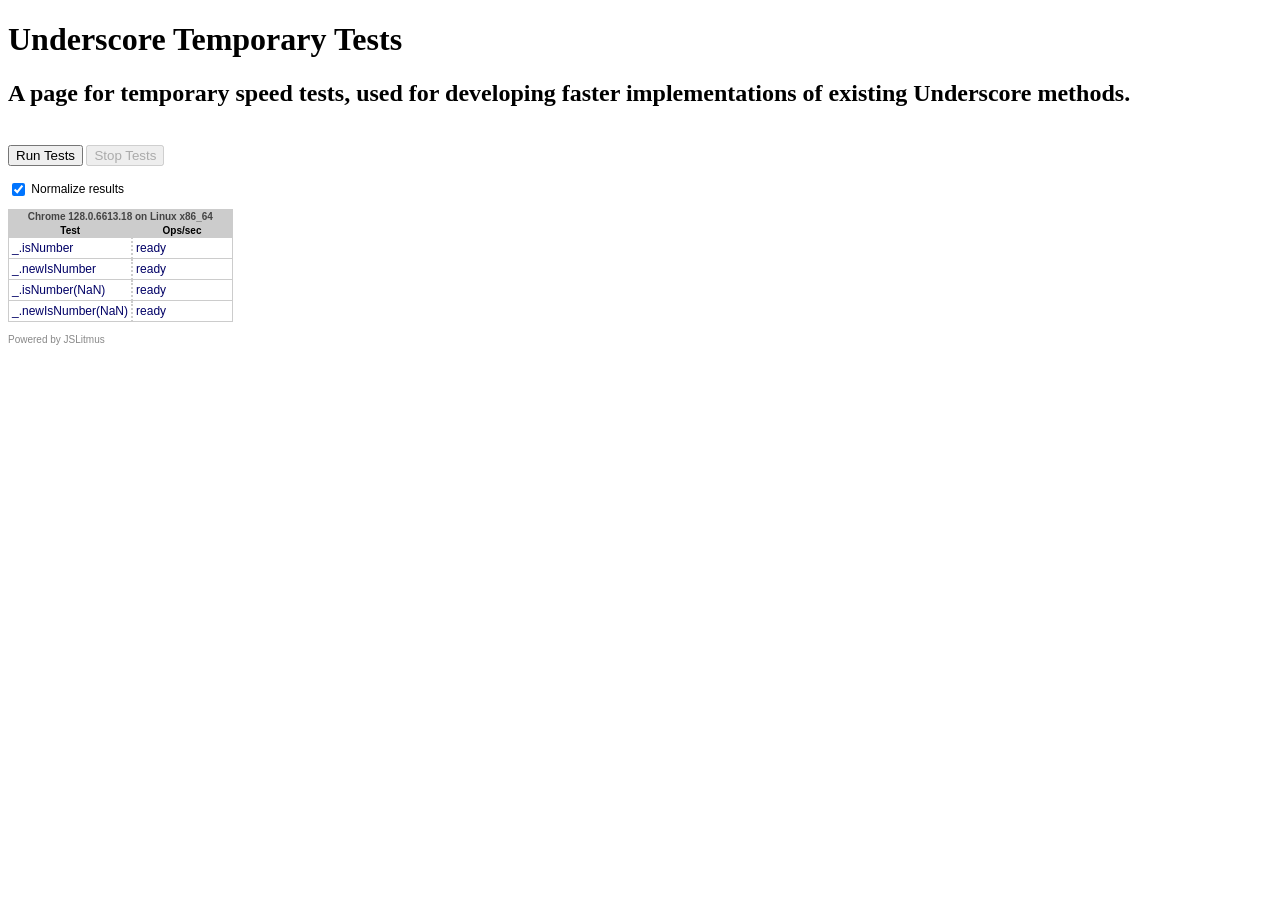
<file: project-add/themes/k5/underscore/test/temp_tests.html>
<!DOCTYPE HTML>
<html>
<head>
  <title>Underscore Temporary Tests</title>
  <link rel="stylesheet" href="vendor/qunit.css" type="text/css" media="screen" />
  <script type="text/javascript" src="vendor/jquery.js"></script>
  <script type="text/javascript" src="vendor/jslitmus.js"></script>
  <script type="text/javascript" src="../underscore.js"></script>
  <script type="text/javascript" src="temp.js"></script>
</head>
<body>
  <h1 class="qunit-header">Underscore Temporary Tests</h1>
  <h2 class="qunit-userAgent">
    A page for temporary speed tests, used for developing faster implementations
    of existing Underscore methods.
  </h2>
  <br />
</body>
</html>
</file>
<file: docs/_build/html/_static/default.css>
/*
 * default.css_t
 * ~~~~~~~~~~~~~
 *
 * Sphinx stylesheet -- default theme.
 *
 * :copyright: Copyright 2007-2011 by the Sphinx team, see AUTHORS.
 * :license: BSD, see LICENSE for details.
 *
 */

@import url("basic.css");

/* -- page layout ----------------------------------------------------------- */

body {
    font-family: sans-serif;
    font-size: 100%;
    background-color: #11303d;
    color: #000;
    margin: 0;
    padding: 0;
}

div.document {
    background-color: #1c4e63;
}

div.documentwrapper {
    float: left;
    width: 100%;
}

div.bodywrapper {
    margin: 0 0 0 230px;
}

div.body {
    background-color: #ffffff;
    color: #000000;
    padding: 0 20px 30px 20px;
}

div.footer {
    color: #ffffff;
    width: 100%;
    padding: 9px 0 9px 0;
    text-align: center;
    font-size: 75%;
}

div.footer a {
    color: #ffffff;
    text-decoration: underline;
}

div.related {
    background-color: #133f52;
    line-height: 30px;
    color: #ffffff;
}

div.related a {
    color: #ffffff;
}

div.sphinxsidebar {
}

div.sphinxsidebar h3 {
    font-family: 'Trebuchet MS', sans-serif;
    color: #ffffff;
    font-size: 1.4em;
    font-weight: normal;
    margin: 0;
    padding: 0;
}

div.sphinxsidebar h3 a {
    color: #ffffff;
}

div.sphinxsidebar h4 {
    font-family: 'Trebuchet MS', sans-serif;
    color: #ffffff;
    font-size: 1.3em;
    font-weight: normal;
    margin: 5px 0 0 0;
    padding: 0;
}

div.sphinxsidebar p {
    color: #ffffff;
}

div.sphinxsidebar p.topless {
    margin: 5px 10px 10px 10px;
}

div.sphinxsidebar ul {
    margin: 10px;
    padding: 0;
    color: #ffffff;
}

div.sphinxsidebar a {
    color: #98dbcc;
}

div.sphinxsidebar input {
    border: 1px solid #98dbcc;
    font-family: sans-serif;
    font-size: 1em;
}



/* -- hyperlink styles ------------------------------------------------------ */

a {
    color: #355f7c;
    text-decoration: none;
}

a:visited {
    color: #355f7c;
    text-decoration: none;
}

a:hover {
    text-decoration: underline;
}



/* -- body styles ----------------------------------------------------------- */

div.body h1,
div.body h2,
div.body h3,
div.body h4,
div.body h5,
div.body h6 {
    font-family: 'Trebuchet MS', sans-serif;
    background-color: #f2f2f2;
    font-weight: normal;
    color: #20435c;
    border-bottom: 1px solid #ccc;
    margin: 20px -20px 10px -20px;
    padding: 3px 0 3px 10px;
}

div.body h1 { margin-top: 0; font-size: 200%; }
div.body h2 { font-size: 160%; }
div.body h3 { font-size: 140%; }
div.body h4 { font-size: 120%; }
div.body h5 { font-size: 110%; }
div.body h6 { font-size: 100%; }

a.headerlink {
    color: #c60f0f;
    font-size: 0.8em;
    padding: 0 4px 0 4px;
    text-decoration: none;
}

a.headerlink:hover {
    background-color: #c60f0f;
    color: white;
}

div.body p, div.body dd, div.body li {
    text-align: justify;
    line-height: 130%;
}

div.admonition p.admonition-title + p {
    display: inline;
}

div.admonition p {
    margin-bottom: 5px;
}

div.admonition pre {
    margin-bottom: 5px;
}

div.admonition ul, div.admonition ol {
    margin-bottom: 5px;
}

div.note {
    background-color: #eee;
    border: 1px solid #ccc;
}

div.seealso {
    background-color: #ffc;
    border: 1px solid #ff6;
}

div.topic {
    background-color: #eee;
}

div.warning {
    background-color: #ffe4e4;
    border: 1px solid #f66;
}

p.admonition-title {
    display: inline;
}

p.admonition-title:after {
    content: ":";
}

pre {
    padding: 5px;
    background-color: #eeffcc;
    color: #333333;
    line-height: 120%;
    border: 1px solid #ac9;
    border-left: none;
    border-right: none;
}

tt {
    background-color: #ecf0f3;
    padding: 0 1px 0 1px;
    font-size: 0.95em;
}

th {
    background-color: #ede;
}

.warning tt {
    background: #efc2c2;
}

.note tt {
    background: #d6d6d6;
}

.viewcode-back {
    font-family: sans-serif;
}

div.viewcode-block:target {
    background-color: #f4debf;
    border-top: 1px solid #ac9;
    border-bottom: 1px solid #ac9;
}
</file>
<file: docs/_build/html/_static/pygments.css>
.highlight .hll { background-color: #ffffcc }
.highlight  { background: #eeffcc; }
.highlight .c { color: #408090; font-style: italic } /* Comment */
.highlight .err { border: 1px solid #FF0000 } /* Error */
.highlight .k { color: #007020; font-weight: bold } /* Keyword */
.highlight .o { color: #666666 } /* Operator */
.highlight .cm { color: #408090; font-style: italic } /* Comment.Multiline */
.highlight .cp { color: #007020 } /* Comment.Preproc */
.highlight .c1 { color: #408090; font-style: italic } /* Comment.Single */
.highlight .cs { color: #408090; background-color: #fff0f0 } /* Comment.Special */
.highlight .gd { color: #A00000 } /* Generic.Deleted */
.highlight .ge { font-style: italic } /* Generic.Emph */
.highlight .gr { color: #FF0000 } /* Generic.Error */
.highlight .gh { color: #000080; font-weight: bold } /* Generic.Heading */
.highlight .gi { color: #00A000 } /* Generic.Inserted */
.highlight .go { color: #303030 } /* Generic.Output */
.highlight .gp { color: #c65d09; font-weight: bold } /* Generic.Prompt */
.highlight .gs { font-weight: bold } /* Generic.Strong */
.highlight .gu { color: #800080; font-weight: bold } /* Generic.Subheading */
.highlight .gt { color: #0040D0 } /* Generic.Traceback */
.highlight .kc { color: #007020; font-weight: bold } /* Keyword.Constant */
.highlight .kd { color: #007020; font-weight: bold } /* Keyword.Declaration */
.highlight .kn { color: #007020; font-weight: bold } /* Keyword.Namespace */
.highlight .kp { color: #007020 } /* Keyword.Pseudo */
.highlight .kr { color: #007020; font-weight: bold } /* Keyword.Reserved */
.highlight .kt { color: #902000 } /* Keyword.Type */
.highlight .m { color: #208050 } /* Literal.Number */
.highlight .s { color: #4070a0 } /* Literal.String */
.highlight .na { color: #4070a0 } /* Name.Attribute */
.highlight .nb { color: #007020 } /* Name.Builtin */
.highlight .nc { color: #0e84b5; font-weight: bold } /* Name.Class */
.highlight .no { color: #60add5 } /* Name.Constant */
.highlight .nd { color: #555555; font-weight: bold } /* Name.Decorator */
.highlight .ni { color: #d55537; font-weight: bold } /* Name.Entity */
.highlight .ne { color: #007020 } /* Name.Exception */
.highlight .nf { color: #06287e } /* Name.Function */
.highlight .nl { color: #002070; font-weight: bold } /* Name.Label */
.highlight .nn { color: #0e84b5; font-weight: bold } /* Name.Namespace */
.highlight .nt { color: #062873; font-weight: bold } /* Name.Tag */
.highlight .nv { color: #bb60d5 } /* Name.Variable */
.highlight .ow { color: #007020; font-weight: bold } /* Operator.Word */
.highlight .w { color: #bbbbbb } /* Text.Whitespace */
.highlight .mf { color: #208050 } /* Literal.Number.Float */
.highlight .mh { color: #208050 } /* Literal.Number.Hex */
.highlight .mi { color: #208050 } /* Literal.Number.Integer */
.highlight .mo { color: #208050 } /* Literal.Number.Oct */
.highlight .sb { color: #4070a0 } /* Literal.String.Backtick */
.highlight .sc { color: #4070a0 } /* Literal.String.Char */
.highlight .sd { color: #4070a0; font-style: italic } /* Literal.String.Doc */
.highlight .s2 { color: #4070a0 } /* Literal.String.Double */
.highlight .se { color: #4070a0; font-weight: bold } /* Literal.String.Escape */
.highlight .sh { color: #4070a0 } /* Literal.String.Heredoc */
.highlight .si { color: #70a0d0; font-style: italic } /* Literal.String.Interpol */
.highlight .sx { color: #c65d09 } /* Literal.String.Other */
.highlight .sr { color: #235388 } /* Literal.String.Regex */
.highlight .s1 { color: #4070a0 } /* Literal.String.Single */
.highlight .ss { color: #517918 } /* Literal.String.Symbol */
.highlight .bp { color: #007020 } /* Name.Builtin.Pseudo */
.highlight .vc { color: #bb60d5 } /* Name.Variable.Class */
.highlight .vg { color: #bb60d5 } /* Name.Variable.Global */
.highlight .vi { color: #bb60d5 } /* Name.Variable.Instance */
.highlight .il { color: #208050 } /* Literal.Number.Integer.Long */
</file>
<file: project-add/themes/k5/underscore/docs/docco.css>
/*--------------------- Layout and Typography ----------------------------*/
body {
  font-family: 'Palatino Linotype', 'Book Antiqua', Palatino, FreeSerif, serif;
  font-size: 15px;
  line-height: 22px;
  color: #252519;
  margin: 0; padding: 0;
}
a {
  color: #261a3b;
}
  a:visited {
    color: #261a3b;
  }
p {
  margin: 0 0 15px 0;
}
h1, h2, h3, h4, h5, h6 {
  margin: 0px 0 15px 0;
}
  h1 {
    margin-top: 40px;
  }
#container {
  position: relative;
}
#background {
  position: fixed;
  top: 0; left: 525px; right: 0; bottom: 0;
  background: #f5f5ff;
  border-left: 1px solid #e5e5ee;
  z-index: -1;
}
#jump_to, #jump_page {
  background: white;
  -webkit-box-shadow: 0 0 25px #777; -moz-box-shadow: 0 0 25px #777;
  -webkit-border-bottom-left-radius: 5px; -moz-border-radius-bottomleft: 5px;
  font: 10px Arial;
  text-transform: uppercase;
  cursor: pointer;
  text-align: right;
}
#jump_to, #jump_wrapper {
  position: fixed;
  right: 0; top: 0;
  padding: 5px 10px;
}
  #jump_wrapper {
    padding: 0;
    display: none;
  }
    #jump_to:hover #jump_wrapper {
      display: block;
    }
    #jump_page {
      padding: 5px 0 3px;
      margin: 0 0 25px 25px;
    }
      #jump_page .source {
        display: block;
        padding: 5px 10px;
        text-decoration: none;
        border-top: 1px solid #eee;
      }
        #jump_page .source:hover {
          background: #f5f5ff;
        }
        #jump_page .source:first-child {
        }
table td {
  border: 0;
  outline: 0;
}
  td.docs, th.docs {
    max-width: 450px;
    min-width: 450px;
    min-height: 5px;
    padding: 10px 25px 1px 50px;
    overflow-x: hidden;
    vertical-align: top;
    text-align: left;
  }
    .docs pre {
      margin: 15px 0 15px;
      padding-left: 15px;
    }
    .docs p tt, .docs p code {
      background: #f8f8ff;
      border: 1px solid #dedede;
      font-size: 12px;
      padding: 0 0.2em;
    }
    .pilwrap {
      position: relative;
    }
      .pilcrow {
        font: 12px Arial;
        text-decoration: none;
        color: #454545;
        position: absolute;
        top: 3px; left: -20px;
        padding: 1px 2px;
        opacity: 0;
        -webkit-transition: opacity 0.2s linear;
      }
        td.docs:hover .pilcrow {
          opacity: 1;
        }
  td.code, th.code {
    padding: 14px 15px 16px 25px;
    width: 100%;
    vertical-align: top;
    background: #f5f5ff;
    border-left: 1px solid #e5e5ee;
  }
    pre, tt, code {
      font-size: 12px; line-height: 18px;
      font-family: Monaco, Consolas, "Lucida Console", monospace;
      margin: 0; padding: 0;
    }


/*---------------------- Syntax Highlighting -----------------------------*/
td.linenos { background-color: #f0f0f0; padding-right: 10px; }
span.lineno { background-color: #f0f0f0; padding: 0 5px 0 5px; }
body .hll { background-color: #ffffcc }
body .c { color: #408080; font-style: italic }  /* Comment */
body .err { border: 1px solid #FF0000 }         /* Error */
body .k { color: #954121 }                      /* Keyword */
body .o { color: #666666 }                      /* Operator */
body .cm { color: #408080; font-style: italic } /* Comment.Multiline */
body .cp { color: #BC7A00 }                     /* Comment.Preproc */
body .c1 { color: #408080; font-style: italic } /* Comment.Single */
body .cs { color: #408080; font-style: italic } /* Comment.Special */
body .gd { color: #A00000 }                     /* Generic.Deleted */
body .ge { font-style: italic }                 /* Generic.Emph */
body .gr { color: #FF0000 }                     /* Generic.Error */
body .gh { color: #000080; font-weight: bold }  /* Generic.Heading */
body .gi { color: #00A000 }                     /* Generic.Inserted */
body .go { color: #808080 }                     /* Generic.Output */
body .gp { color: #000080; font-weight: bold }  /* Generic.Prompt */
body .gs { font-weight: bold }                  /* Generic.Strong */
body .gu { color: #800080; font-weight: bold }  /* Generic.Subheading */
body .gt { color: #0040D0 }                     /* Generic.Traceback */
body .kc { color: #954121 }                     /* Keyword.Constant */
body .kd { color: #954121; font-weight: bold }  /* Keyword.Declaration */
body .kn { color: #954121; font-weight: bold }  /* Keyword.Namespace */
body .kp { color: #954121 }                     /* Keyword.Pseudo */
body .kr { color: #954121; font-weight: bold }  /* Keyword.Reserved */
body .kt { color: #B00040 }                     /* Keyword.Type */
body .m { color: #666666 }                      /* Literal.Number */
body .s { color: #219161 }                      /* Literal.String */
body .na { color: #7D9029 }                     /* Name.Attribute */
body .nb { color: #954121 }                     /* Name.Builtin */
body .nc { color: #0000FF; font-weight: bold }  /* Name.Class */
body .no { color: #880000 }                     /* Name.Constant */
body .nd { color: #AA22FF }                     /* Name.Decorator */
body .ni { color: #999999; font-weight: bold }  /* Name.Entity */
body .ne { color: #D2413A; font-weight: bold }  /* Name.Exception */
body .nf { color: #0000FF }                     /* Name.Function */
body .nl { color: #A0A000 }                     /* Name.Label */
body .nn { color: #0000FF; font-weight: bold }  /* Name.Namespace */
body .nt { color: #954121; font-weight: bold }  /* Name.Tag */
body .nv { color: #19469D }                     /* Name.Variable */
body .ow { color: #AA22FF; font-weight: bold }  /* Operator.Word */
body .w { color: #bbbbbb }                      /* Text.Whitespace */
body .mf { color: #666666 }                     /* Literal.Number.Float */
body .mh { color: #666666 }                     /* Literal.Number.Hex */
body .mi { color: #666666 }                     /* Literal.Number.Integer */
body .mo { color: #666666 }                     /* Literal.Number.Oct */
body .sb { color: #219161 }                     /* Literal.String.Backtick */
body .sc { color: #219161 }                     /* Literal.String.Char */
body .sd { color: #219161; font-style: italic } /* Literal.String.Doc */
body .s2 { color: #219161 }                     /* Literal.String.Double */
body .se { color: #BB6622; font-weight: bold }  /* Literal.String.Escape */
body .sh { color: #219161 }                     /* Literal.String.Heredoc */
body .si { color: #BB6688; font-weight: bold }  /* Literal.String.Interpol */
body .sx { color: #954121 }                     /* Literal.String.Other */
body .sr { color: #BB6688 }                     /* Literal.String.Regex */
body .s1 { color: #219161 }                     /* Literal.String.Single */
body .ss { color: #19469D }                     /* Literal.String.Symbol */
body .bp { color: #954121 }                     /* Name.Builtin.Pseudo */
body .vc { color: #19469D }                     /* Name.Variable.Class */
body .vg { color: #19469D }                     /* Name.Variable.Global */
body .vi { color: #19469D }                     /* Name.Variable.Instance */
body .il { color: #666666 }                     /* Literal.Number.Integer.Long */
</file>
<file: project-add/themes/k5/underscore/test/vendor/qunit.css>
/**
 * QUnit v1.8.0 - A JavaScript Unit Testing Framework
 *
 * http://docs.jquery.com/QUnit
 *
 * Copyright (c) 2012 John Resig, Jörn Zaefferer
 * Dual licensed under the MIT (MIT-LICENSE.txt)
 * or GPL (GPL-LICENSE.txt) licenses.
 */

/** Font Family and Sizes */

#qunit-tests, #qunit-header, #qunit-banner, #qunit-testrunner-toolbar, #qunit-userAgent, #qunit-testresult {
	font-family: "Helvetica Neue Light", "HelveticaNeue-Light", "Helvetica Neue", Calibri, Helvetica, Arial, sans-serif;
}

#qunit-testrunner-toolbar, #qunit-userAgent, #qunit-testresult, #qunit-tests li { font-size: small; }
#qunit-tests { font-size: smaller; }


/** Resets */

#qunit-tests, #qunit-tests ol, #qunit-header, #qunit-banner, #qunit-userAgent, #qunit-testresult {
	margin: 0;
	padding: 0;
}


/** Header */

#qunit-header {
	padding: 0.5em 0 0.5em 1em;

	color: #8699a4;
	background-color: #0d3349;

	font-size: 1.5em;
	line-height: 1em;
	font-weight: normal;

	border-radius: 15px 15px 0 0;
	-moz-border-radius: 15px 15px 0 0;
	-webkit-border-top-right-radius: 15px;
	-webkit-border-top-left-radius: 15px;
}

#qunit-header a {
	text-decoration: none;
	color: #c2ccd1;
}

#qunit-header a:hover,
#qunit-header a:focus {
	color: #fff;
}

#qunit-header label {
	display: inline-block;
	padding-left: 0.5em;
}

#qunit-banner {
	height: 5px;
}

#qunit-testrunner-toolbar {
	padding: 0.5em 0 0.5em 2em;
	color: #5E740B;
	background-color: #eee;
}

#qunit-userAgent {
	padding: 0.5em 0 0.5em 2.5em;
	background-color: #2b81af;
	color: #fff;
	text-shadow: rgba(0, 0, 0, 0.5) 2px 2px 1px;
}


/** Tests: Pass/Fail */

#qunit-tests {
	list-style-position: inside;
}

#qunit-tests li {
	padding: 0.4em 0.5em 0.4em 2.5em;
	border-bottom: 1px solid #fff;
	list-style-position: inside;
}

#qunit-tests.hidepass li.pass, #qunit-tests.hidepass li.running  {
	display: none;
}

#qunit-tests li strong {
	cursor: pointer;
}

#qunit-tests li a {
	padding: 0.5em;
	color: #c2ccd1;
	text-decoration: none;
}
#qunit-tests li a:hover,
#qunit-tests li a:focus {
	color: #000;
}

#qunit-tests ol {
	margin-top: 0.5em;
	padding: 0.5em;

	background-color: #fff;

	border-radius: 15px;
	-moz-border-radius: 15px;
	-webkit-border-radius: 15px;

	box-shadow: inset 0px 2px 13px #999;
	-moz-box-shadow: inset 0px 2px 13px #999;
	-webkit-box-shadow: inset 0px 2px 13px #999;
}

#qunit-tests table {
	border-collapse: collapse;
	margin-top: .2em;
}

#qunit-tests th {
	text-align: right;
	vertical-align: top;
	padding: 0 .5em 0 0;
}

#qunit-tests td {
	vertical-align: top;
}

#qunit-tests pre {
	margin: 0;
	white-space: pre-wrap;
	word-wrap: break-word;
}

#qunit-tests del {
	background-color: #e0f2be;
	color: #374e0c;
	text-decoration: none;
}

#qunit-tests ins {
	background-color: #ffcaca;
	color: #500;
	text-decoration: none;
}

/*** Test Counts */

#qunit-tests b.counts                       { color: black; }
#qunit-tests b.passed                       { color: #5E740B; }
#qunit-tests b.failed                       { color: #710909; }

#qunit-tests li li {
	margin: 0.5em;
	padding: 0.4em 0.5em 0.4em 0.5em;
	background-color: #fff;
	border-bottom: none;
	list-style-position: inside;
}

/*** Passing Styles */

#qunit-tests li li.pass {
	color: #5E740B;
	background-color: #fff;
	border-left: 26px solid #C6E746;
}

#qunit-tests .pass                          { color: #528CE0; background-color: #D2E0E6; }
#qunit-tests .pass .test-name               { color: #366097; }

#qunit-tests .pass .test-actual,
#qunit-tests .pass .test-expected           { color: #999999; }

#qunit-banner.qunit-pass                    { background-color: #C6E746; }

/*** Failing Styles */

#qunit-tests li li.fail {
	color: #710909;
	background-color: #fff;
	border-left: 26px solid #EE5757;
	white-space: pre;
}

#qunit-tests > li:last-child {
	border-radius: 0 0 15px 15px;
	-moz-border-radius: 0 0 15px 15px;
	-webkit-border-bottom-right-radius: 15px;
	-webkit-border-bottom-left-radius: 15px;
}

#qunit-tests .fail                          { color: #000000; background-color: #EE5757; }
#qunit-tests .fail .test-name,
#qunit-tests .fail .module-name             { color: #000000; }

#qunit-tests .fail .test-actual             { color: #EE5757; }
#qunit-tests .fail .test-expected           { color: green;   }

#qunit-banner.qunit-fail                    { background-color: #EE5757; }


/** Result */

#qunit-testresult {
	padding: 0.5em 0.5em 0.5em 2.5em;

	color: #2b81af;
	background-color: #D2E0E6;

	border-bottom: 1px solid white;
}
#qunit-testresult .module-name {
	font-weight: bold;
}

/** Fixture */

#qunit-fixture {
	position: absolute;
	top: -10000px;
	left: -10000px;
	width: 1000px;
	height: 1000px;
}
</file>
